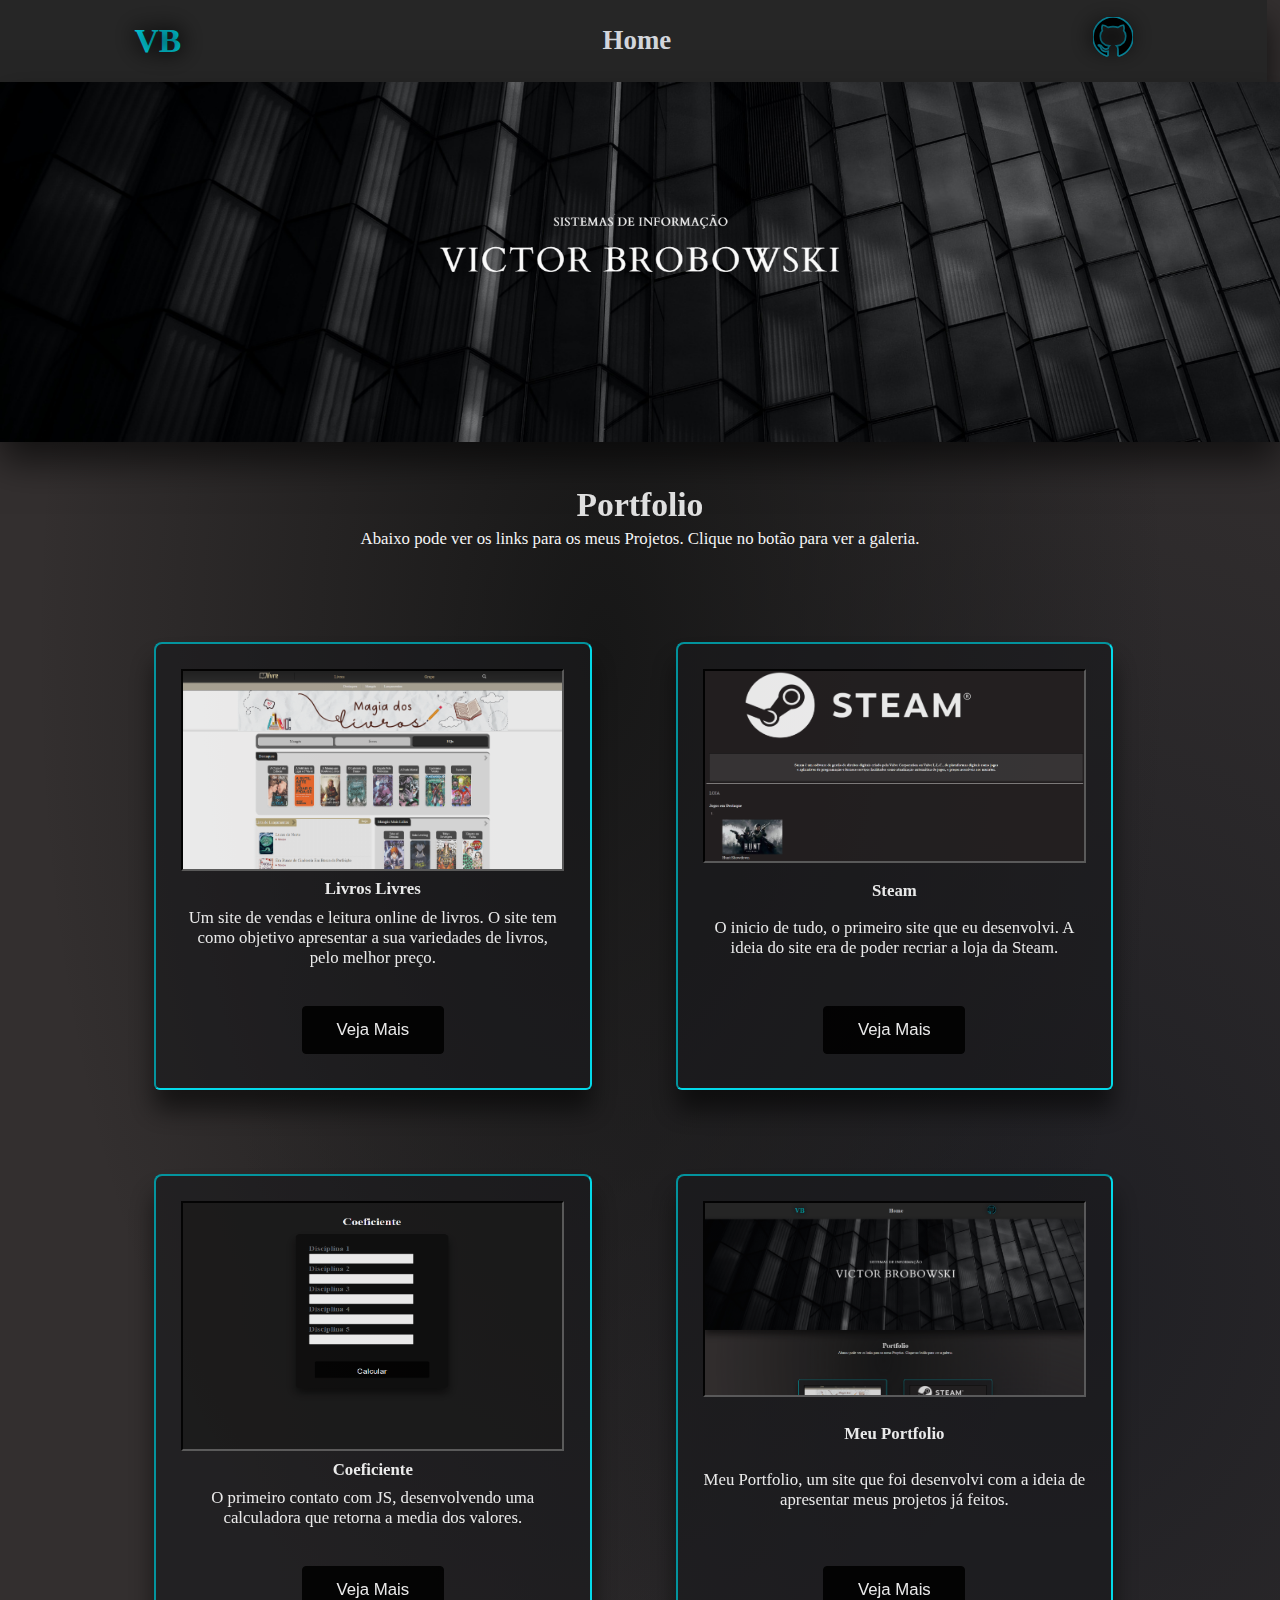
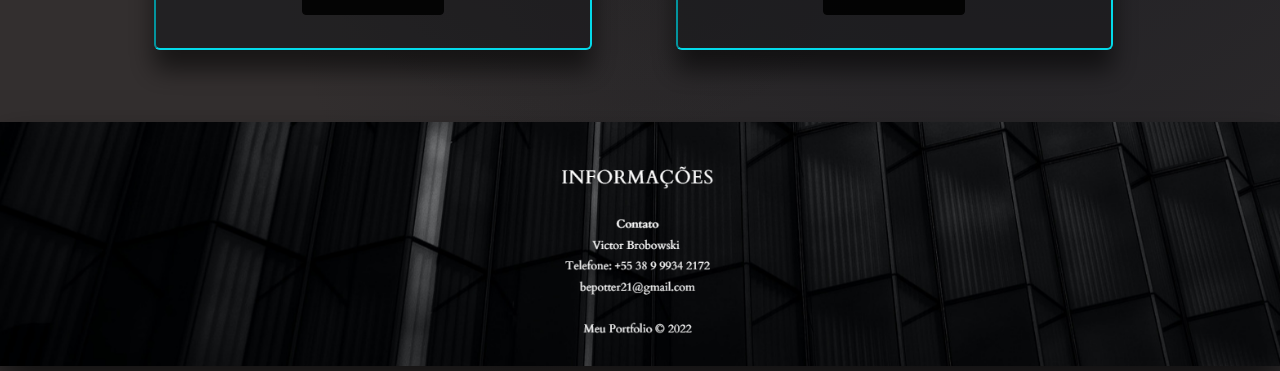
<file: index.html>
<!DOCTYPE html>
<html lang="pt-br">
  <head>
    <meta charset="UTF-8" />
    <meta http-equiv="X-UA-Compatible" content="IE=edge" />
    <meta name="viewport" content="width=device-width, initial-scale=1.0" />
    <title>Meu Portfolio</title>

    <link rel="icon" href=" " />

    <link rel="stylesheet" href="css/reset.css" type="text/css" />
    <link rel="stylesheet" href="css/style.css" type="text/css" />
    <link rel="stylesheet" href="css/responsive.css" type="text/css" />

  </head>
  <body>
    <!-- Home Nav-->
    <nav class="topnav" style="width: 99vw">
      <div class="main-menu">
        <h1 data-text="VB" class="light">
          VB
        </h1>
        <a href="index.html" title="Ir para a Home do site!">
          <h1> 
            Home
          </h1>
        </a>
        <a class="icon" href="https://github.com/Bepotter21" target="_blank" style="width: 40px">
          <div data-text="iiii" class="light" style="width: 100%">
            <svg
              xmlns="http://www.w3.org/2000/svg"
              viewBox="0 0 24 24"
              style="
                fill: #000000;
                stroke: rgba(8, 192, 224, 0.795);
                stroke-width: 1;">
              <path
                d="M12 0C5.374 0 0 5.373 0 12c0 5.302 3.438 9.8 8.207 11.387.599.111.793-.261.793-.577v-2.234c-3.338.726-4.033-1.416-4.033-1.416-.546-1.387-1.333-1.756-1.333-1.756-1.089-.745.083-.729.083-.729 1.205.084 1.839 1.237 1.839 1.237 1.07 1.834 2.807 1.304 3.492.997.107-.775.418-1.305.762-1.604-2.665-.305-5.467-1.334-5.467-5.931 0-1.311.469-2.381 1.236-3.221-.124-.303-.535-1.524.117-3.176 0 0 1.008-.322 3.301 1.23A11.509 11.509 0 0 1 12 5.803c1.02.005 2.047.138 3.006.404 2.291-1.552 3.297-1.23 3.297-1.23.653 1.653.242 2.874.118 3.176.77.84 1.235 1.911 1.235 3.221 0 4.609-2.807 5.624-5.479 5.921.43.372.823 1.102.823 2.222v3.293c0 .319.192.694.801.576C20.566 21.797 24 17.3 24 12c0-6.627-5.373-12-12-12z"
              />
            </svg>
          </div>
        </a>
      </div>
    </nav>
    <!--End Nav-->

    <div class="container-background">
          <img class="imgbackground" src="./images/layout/ptbc.png" alt="" />
    </div>
    <div class="titulo">
      <h1>Portfolio</h1>
      <p>
        Abaixo pode ver os links para os meus Projetos. Clique no botão para ver a galeria.
      </p>
    </div>
    <div class="container" >
      <div class="container-box">
        <!-- single card -->
        <div class="card">
          <div class="imgContainer">
            <img class="img-Card" src="./images/img-projetos/livroslivres.png" alt="Livros Livres" />
          </div>
          <div class="cardHeader">
            <h3>Livros Livres</h3>
          </div>
          <div class="cardDescription">
            <p>
              Um site de vendas e leitura online de livros. O site tem como
              objetivo apresentar a sua variedades de livros, pelo melhor preço.
            </p>
          </div>
          <div class="cardBtnContainer">
            <a href="./projeto1.html">
              <button class="botao">Veja Mais</button>
            </a>
          </div>
        </div>
        <div class="card">
          <div class="imgContainer">
            <img class="img-Card" src="./images/img-projetos/steam.png" alt="Steam" />
          </div>
          <div class="cardHeader">
            <h3>Steam</h3>
          </div>
          <div class="cardDescription">
            <p>
              O inicio de tudo, o primeiro site que eu desenvolvi. A ideia do
              site era de poder recriar a loja da Steam.
            </p>
          </div>
          <div class="cardBtnContainer">
            <a href="./projeto2.html">
              <button class="botao">Veja Mais</button>
            </a>
          </div>
        </div>

        <div class="card">
          <div class="imgContainer">
            <img class="img-Card" src="./images/img-projetos/coeficiente.png" alt="Coeficiente" />
          </div>
          <div class="cardHeader">
            <h3>Coeficiente</h3>
          </div>
          <div class="cardDescription">
            <p>
              O primeiro contato com JS, desenvolvendo uma calculadora que retorna a media dos valores.
            </p>
          </div>
          <div class="cardBtnContainer">
            <a href="./projeto3.html">
              <button class="botao">Veja Mais</button>
            </a>
          </div>
        </div>

        <div class="card">
          <div class="imgContainer">
            <img class="img-Card" src="./images/img-projetos/portfolio.png" alt="test" />
          </div>
          <div class="cardHeader">
            <h3>Meu Portfolio</h3>
          </div>
          <div class="cardDescription">
            <p>
              Meu Portfolio, um site que foi desenvolvi com a ideia de apresentar meus projetos já feitos.
            </p>
          </div>
          <div class="cardBtnContainer">
            <a href="./projeto4.html">
              <button class="botao">Veja Mais</button>
            </a>
          </div>
        </div>
        <!-- end of single card -->
      </div>
    </div>
    <div class="container-background">
      <img class="imgbackground" src="./images/layout/contato.png" alt="Meu Portfolio" />
  </div>
  </body>
</html>
</file>
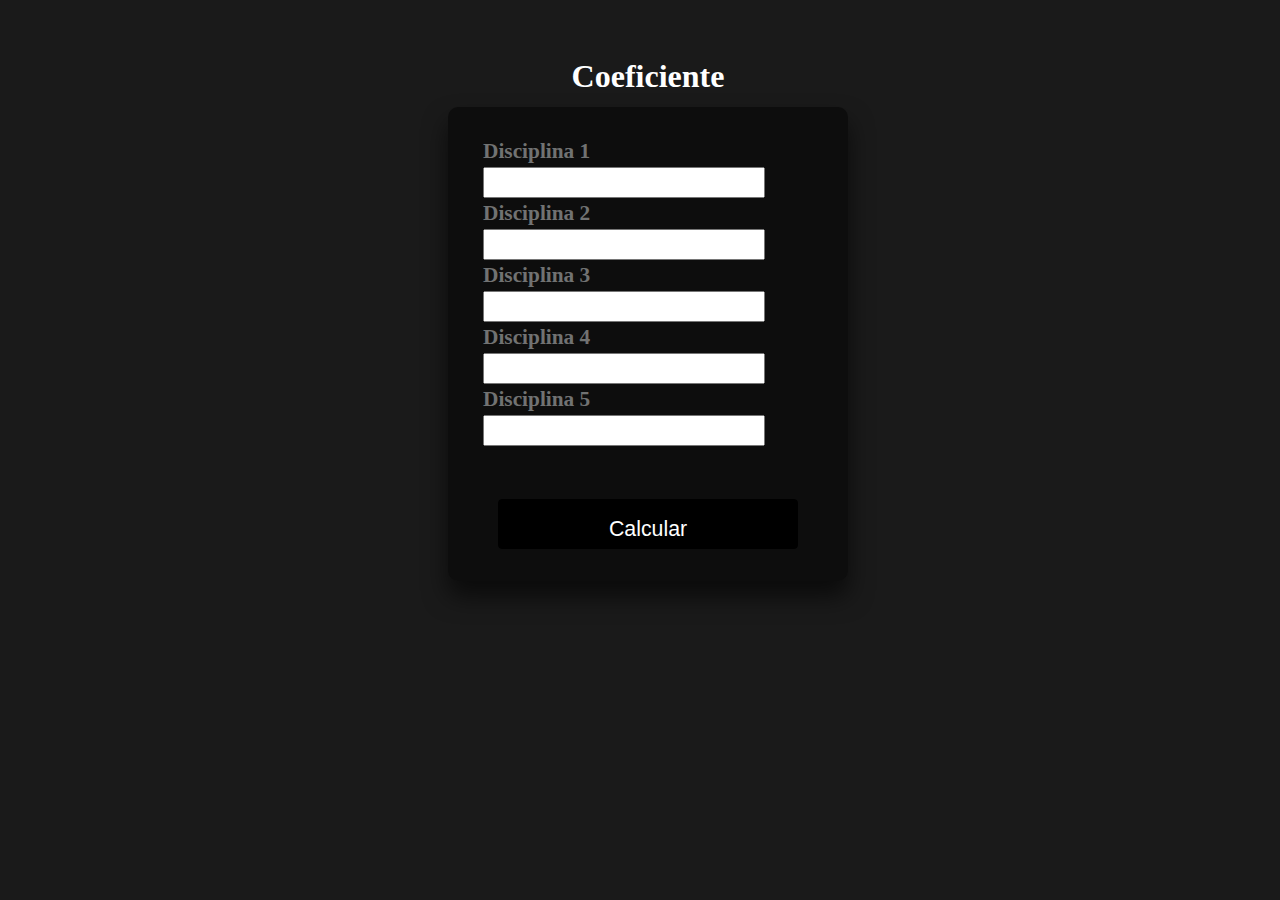
<file: pages/Projetos/Disciplinas/index.html>
<!DOCTYPE html>
<html lang="pt-br">
    <head>
        <meta charset="UTF-8">
        <meta http-equiv="X-UA-Compatible" content="IE=edge">
        <meta name="viewport" content="width=device-width, initial-scale=1.0">
        <title>Coeficiente</title>

        <link rel="stylesheet" href="css/style.css" type="text/css">
    </head>
    <body>
        <div class="container">
            <div class="Container-box">
                <div class="card-box">
                    <div class="card-titulo">
                        <h1>Coeficiente</h1>
                    </div>
                    <div class="card">
                        <form action="index.html">
                            <label for="disciplinas">
                                <strong>Disciplina 1</strong>
                            </label>
                            <input type="text" name="disciplina1" id="disciplina1"><br>
                            <label for="disciplinas">
                                <strong>Disciplina 2</strong>
                            </label>
                            <input type="text" name="disciplina2" id="disciplina2"><br>
                            <label for="disciplinas">
                                <strong>Disciplina 3</strong>
                            </label>
                            <input type="text" name="disciplina3" id="disciplina3"><br>
                            <label for="disciplinas">
                                <strong>Disciplina 4</strong>
                            </label>
                            <input type="text" name="disciplina4" id="disciplina4"><br>
                            <label for="disciplinas">
                                <strong>Disciplina 5</strong>
                            </label>
                            <input type="text" name="disciplina5" id="disciplina5"><br>
                            <input class="botao" type="submit" onclick="calcular();" value="Calcular">
                        </form>
                    </div>
                </div>
            </div>
        </div>
        <script>
            function mostracampos()
            {
                disciplinas = parseInt(document.getElementById("disciplinas").value);
                if (disciplinas == 0)
                {
                    document.write("<h3>Nem uma disciplina cursada</h3>");
                }
                else
                {
                    if(disciplinas > 10)
                    {
                        document.write("<h3>Excedeu o número máximo de disciplinas cadastradas<h3>")
                        exit;    
                    }
                }
                {	
                    cont = 1;
                    document.write("<form>")
                    while(cont <= disciplinas)
                    {
                        document.write("<h3><label> for='disciplina"+cont+"'> Disciplina"+cont+" </label>");
                        document.write("<input id='disciplina"+cont+"'></h3>");

                        cont++;
                    }
                    document.write("<button 'type='button' onclick='calcular();'> Calcular </button>");
                    document.write("</form>");
                    document.write("<h2 id='resultado'></h2>");
                }
            }
        </script>
        <script src="js/calcular.js" type="text/javascript"></script>
    </body>
</html>
</file>
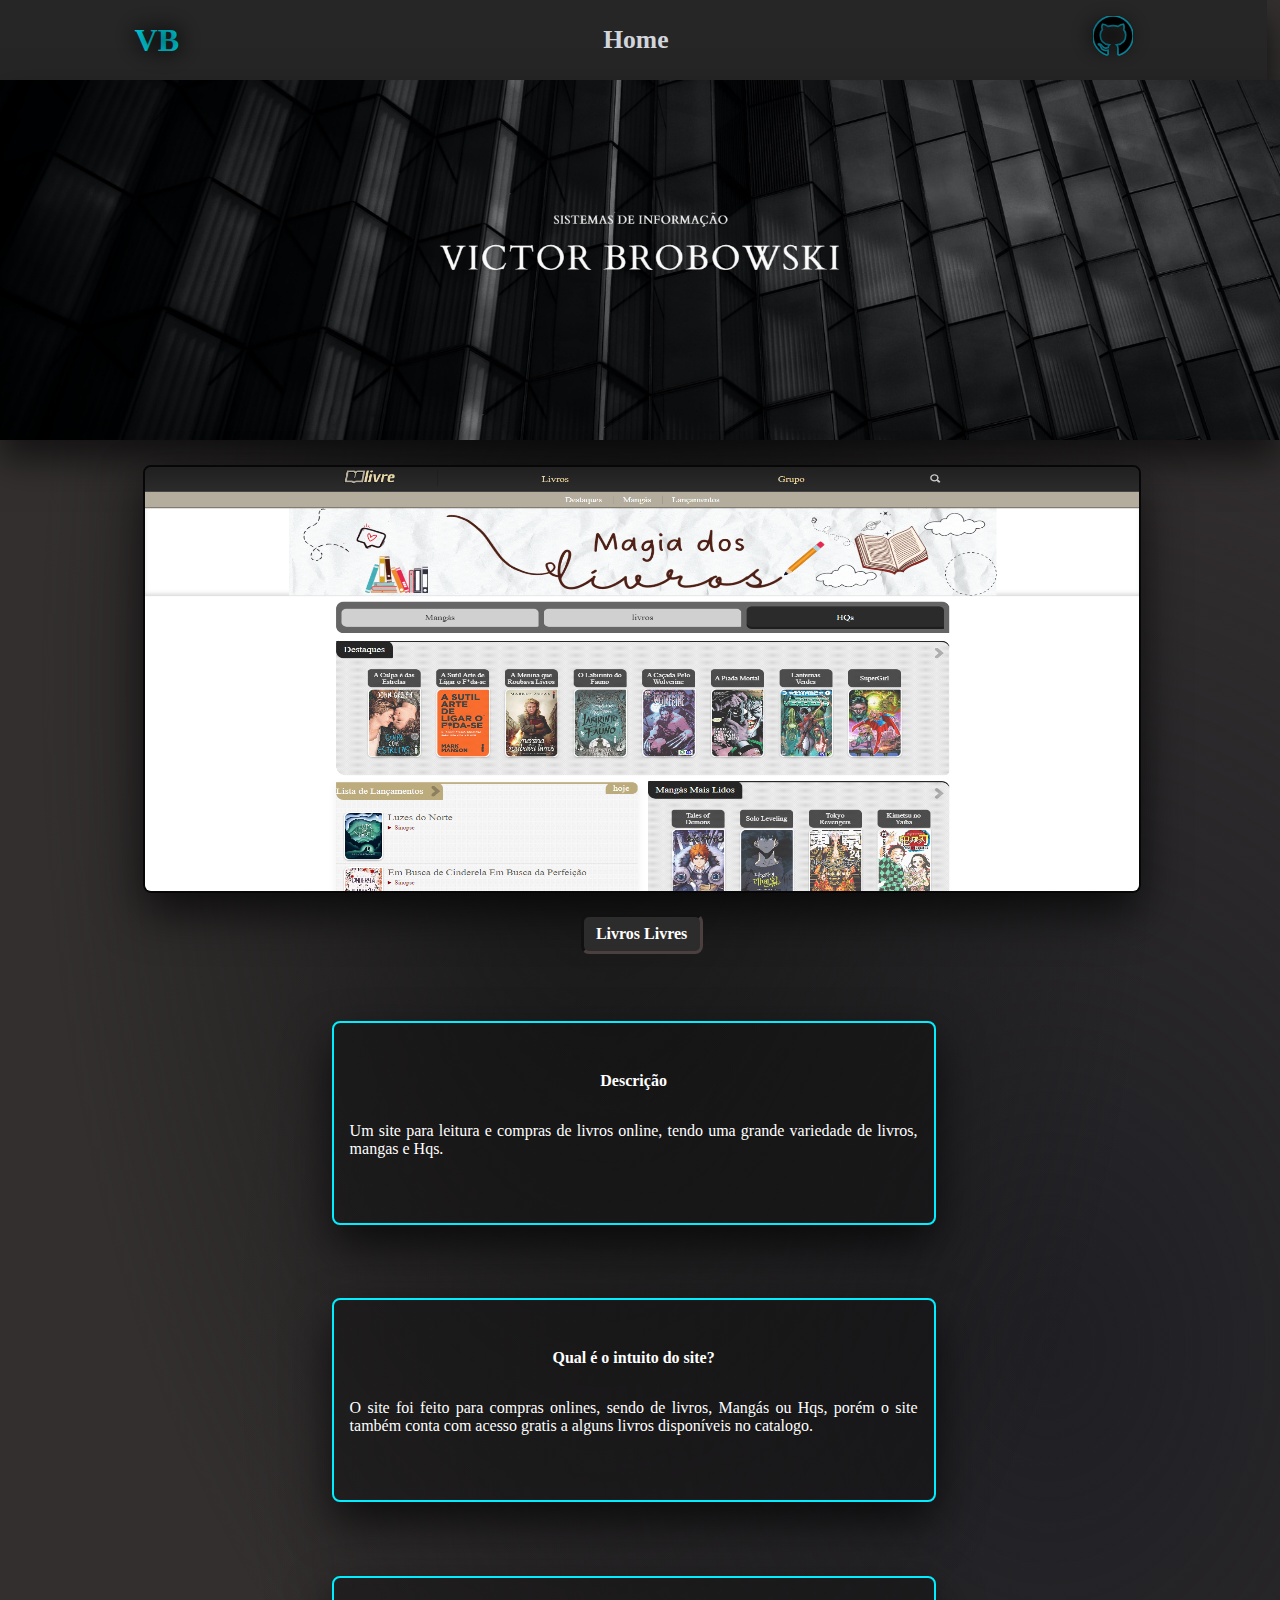
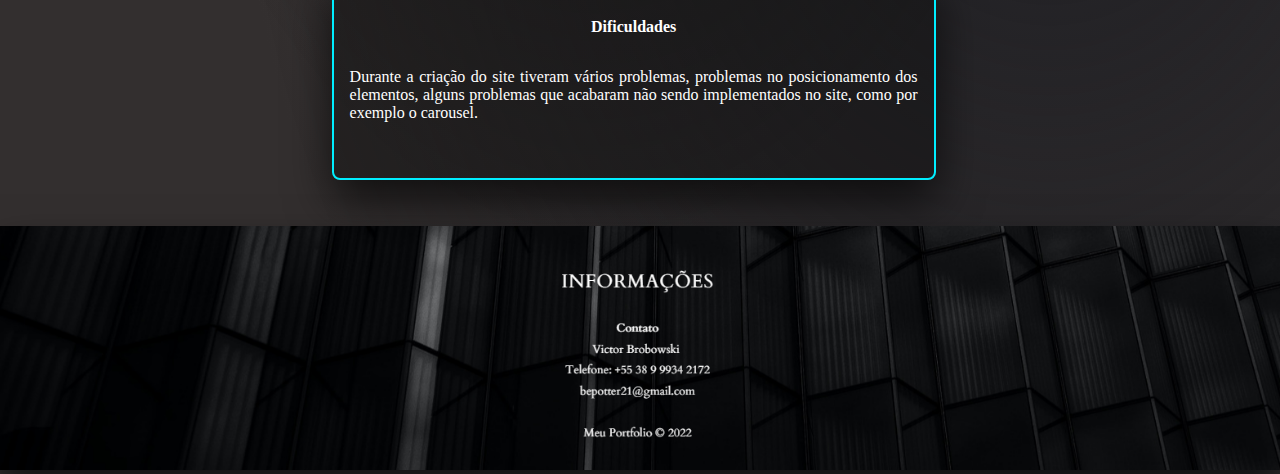
<file: projeto1.html>
<!DOCTYPE html>
<html lang="pt-br">
  <head>
    <meta charset="UTF-8" />
    <meta http-equiv="X-UA-Compatible" content="IE=edge" />
    <meta name="viewport" content="width=device-width, initial-scale=1.0" />
    <title>Livros Livres</title>

    <link rel="icon" href="" />

    <link rel="stylesheet" href="css/responsive.css" type="text/css" />
    <link rel="stylesheet" href="css/reset.css" type="text/css" />
    <link rel="stylesheet" href="css/style.css" type="text/css" />

    <script>
      function ampliarImagem()
      {
          var entidade = document.getElementById('imagem');

          var fator_lupa = 1.5;

          entidade.onmouseover = function () { this.style.width = (this.clientWidth * fator_lupa) + "px"; };

          entidade.onmouseout = function () { this.style.width = (this.clientWidth / fator_lupa) + "px"; };
      }
      </script>
  </head>
  <body>
    <!-- Home Nav-->
    <nav class="topnav" style="width: 99vw">
      <div class="main-menu">
        <h1 data-text="VB" class="light">VB</h1>
        <a href="index.html" title="Ir para a Home do site!">
          <h1>Home</h1>
        </a>
        <a
          class="icon"
          href="https://github.com/Bepotter21"
          target="_blank"
          style="width: 40px">
          <div data-text="iiii" class="light" style="width: 100%">
            <svg
              xmlns="http://www.w3.org/2000/svg"
              viewBox="0 0 24 24"
              style="
                fill: #000000;
                stroke: rgba(8, 192, 224, 0.795);
                stroke-width: 1;">
              <path
                d="M12 0C5.374 0 0 5.373 0 12c0 5.302 3.438 9.8 8.207 11.387.599.111.793-.261.793-.577v-2.234c-3.338.726-4.033-1.416-4.033-1.416-.546-1.387-1.333-1.756-1.333-1.756-1.089-.745.083-.729.083-.729 1.205.084 1.839 1.237 1.839 1.237 1.07 1.834 2.807 1.304 3.492.997.107-.775.418-1.305.762-1.604-2.665-.305-5.467-1.334-5.467-5.931 0-1.311.469-2.381 1.236-3.221-.124-.303-.535-1.524.117-3.176 0 0 1.008-.322 3.301 1.23A11.509 11.509 0 0 1 12 5.803c1.02.005 2.047.138 3.006.404 2.291-1.552 3.297-1.23 3.297-1.23.653 1.653.242 2.874.118 3.176.77.84 1.235 1.911 1.235 3.221 0 4.609-2.807 5.624-5.479 5.921.43.372.823 1.102.823 2.222v3.293c0 .319.192.694.801.576C20.566 21.797 24 17.3 24 12c0-6.627-5.373-12-12-12z"
              />
            </svg>
          </div>
        </a>
      </div>
    </nav>
    <!--End Nav-->

    <div class="container-background">
      <img class="imgbackground" src="images/layout/ptbc.png" />
    </div>

    <div class="container-galeria">
        <div class="card-galeria">
            <img id="imagem" onclick="ampliarImagem();" src="images/img-projetos/livroslivres.png">
            <div class="titulo-galeria">
              <a href="pages/Projetos/Livros Livres/index.html" target="_blank" style="color: #ffff;">
                <h1>Livros Livres</h1>
              </a>
          </div>
        </div>
    </div>

    <div class="container">
      <div class="container-bc">

        <div class="bloco">
          <div class="titulo-bc">
            <h1>Descrição</h1>
          </div>
          <div class="description-bc">
            <p> 
              Um site para leitura e compras de livros online, tendo uma grande variedade de livros, mangas e Hqs.
            </p>
          </div>
        </div>
        <div class="bloco">
          <div class="titulo-bc">
            <h1>Qual é o intuito do site?</h1>
          </div>
          <div class="description-bc">
            <p> 
              O site foi feito para compras onlines, sendo de livros, Mangás ou Hqs, porém o site também conta 
              com acesso gratis a alguns livros disponíveis no catalogo.
            </p>
          </div>
        </div>
        <div class="bloco">
          <div class="titulo-bc">
            <h1>Dificuldades</h1>
          </div>
          <div class="description-bc">
            <p> 
              Durante a criação do site tiveram vários problemas, problemas no posicionamento dos elementos, alguns problemas que 
              acabaram não sendo implementados no site, como por exemplo o carousel.
            </p>
          </div>
        </div>

      </div>
    </div>

    <div class="container-background">
      <img class="imgbackground" src="images/layout/contato.png" alt="contato" />
    </div>
  </body>
</html>
</file>
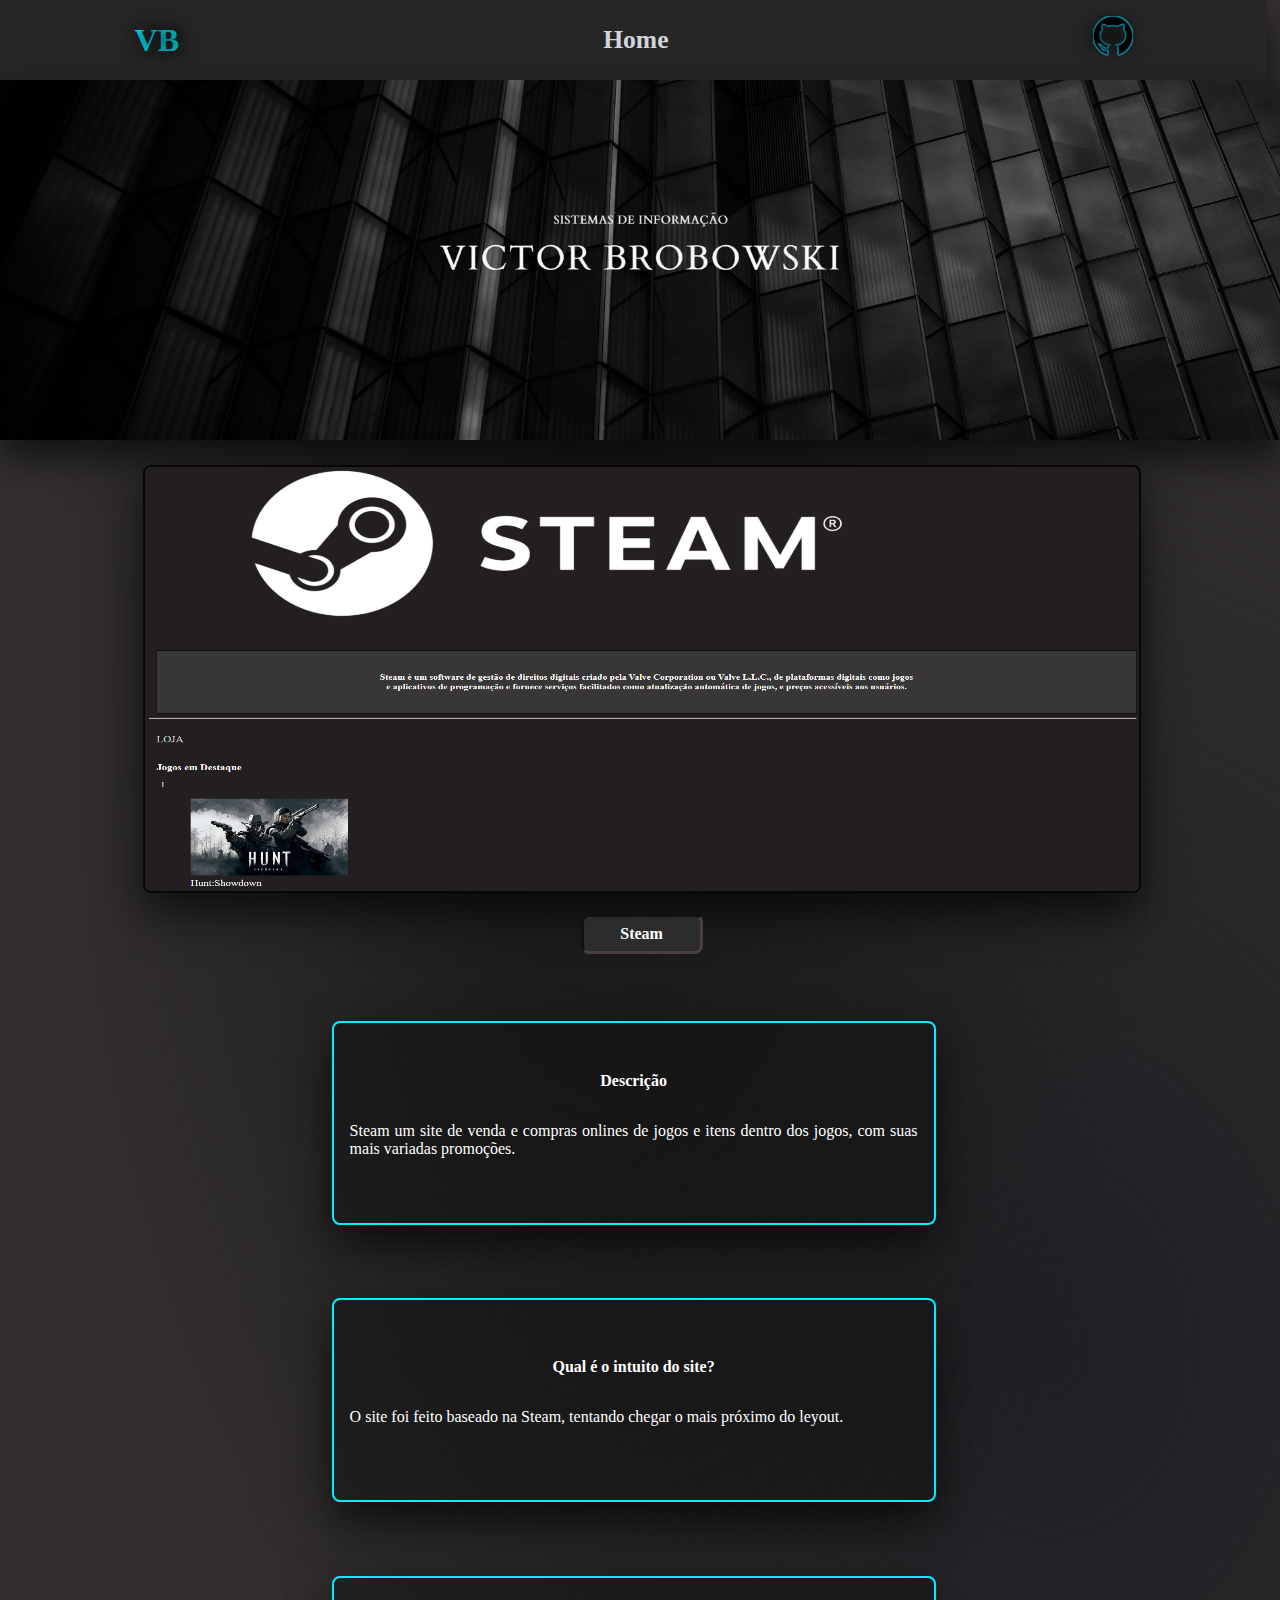
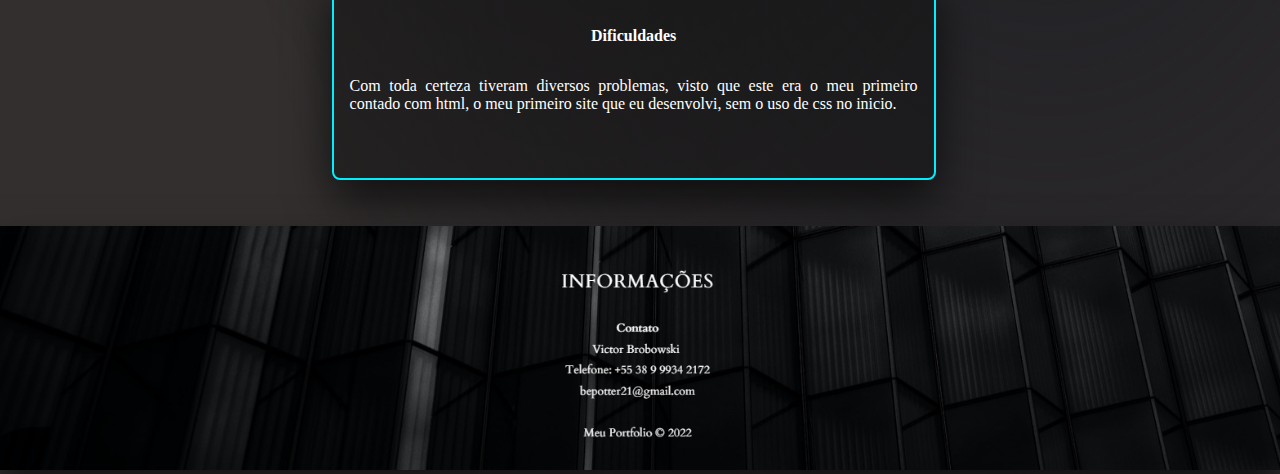
<file: projeto2.html>
<!DOCTYPE html>
<html lang="pt-br">
  <head>
    <meta charset="UTF-8" />
    <meta http-equiv="X-UA-Compatible" content="IE=edge" />
    <meta name="viewport" content="width=device-width, initial-scale=1.0" />
    <title>Steam</title>

    <link rel="icon" href="" />

    <link rel="stylesheet" href="css/responsive.css" type="text/css" />
    <link rel="stylesheet" href="css/reset.css" type="text/css" />
    <link rel="stylesheet" href="css/style.css" type="text/css" />

    <script>
      function ampliarImagem()
      {
          var entidade = document.getElementById('imagem');

          var fator_lupa = 1.5;

          entidade.onmouseover = function () { this.style.width = (this.clientWidth * fator_lupa) + "px"; };

          entidade.onmouseout = function () { this.style.width = (this.clientWidth / fator_lupa) + "px"; };
      }
      </script>
  </head>
  <body>
    <!-- Home Nav-->
    <nav class="topnav" style="width: 99vw">
      <div class="main-menu">
        <h1 data-text="VB" class="light">VB</h1>
        <a href="index.html" title="Ir para a Home do site!">
          <h1>Home</h1>
        </a>
        <a
          class="icon"
          href="https://github.com/Bepotter21"
          target="_blank"
          style="width: 40px"
        >
          <div data-text="iiii" class="light" style="width: 100%">
            <svg
              xmlns="http://www.w3.org/2000/svg"
              viewBox="0 0 24 24"
              style="
                fill: #000000;
                stroke: rgba(8, 192, 224, 0.795);
                stroke-width: 1;
              "
            >
              <path
                d="M12 0C5.374 0 0 5.373 0 12c0 5.302 3.438 9.8 8.207 11.387.599.111.793-.261.793-.577v-2.234c-3.338.726-4.033-1.416-4.033-1.416-.546-1.387-1.333-1.756-1.333-1.756-1.089-.745.083-.729.083-.729 1.205.084 1.839 1.237 1.839 1.237 1.07 1.834 2.807 1.304 3.492.997.107-.775.418-1.305.762-1.604-2.665-.305-5.467-1.334-5.467-5.931 0-1.311.469-2.381 1.236-3.221-.124-.303-.535-1.524.117-3.176 0 0 1.008-.322 3.301 1.23A11.509 11.509 0 0 1 12 5.803c1.02.005 2.047.138 3.006.404 2.291-1.552 3.297-1.23 3.297-1.23.653 1.653.242 2.874.118 3.176.77.84 1.235 1.911 1.235 3.221 0 4.609-2.807 5.624-5.479 5.921.43.372.823 1.102.823 2.222v3.293c0 .319.192.694.801.576C20.566 21.797 24 17.3 24 12c0-6.627-5.373-12-12-12z"
              />
            </svg>
          </div>
        </a>
      </div>
    </nav>
    <!--End Nav-->

    <div class="container-background">
      <img class="imgbackground" src="images/layout/ptbc.png"" />
    </div>

    <div class="container-galeria">
        <div class="card-galeria">
            <img id="imagem" onclick="ampliarImagem();" src="images/img-projetos/steam.png">
            <div class="titulo-galeria">
                <a href="pages/Projetos/Steam/steam.html" target="_blank" style="color: #ffff;">
                    <h1>Steam</h1>
                </a>
          </div>
        </div>
    </div>

    <div class="container">
      <div class="container-bc">

        <div class="bloco">
          <div class="titulo-bc">
            <h1>Descrição</h1>
          </div>
          <div class="description-bc">
            <p> 
                Steam um site de venda e compras onlines de jogos e itens dentro dos jogos, com suas mais variadas
                promoções.
            </p>
          </div>
        </div>
        <div class="bloco">
          <div class="titulo-bc">
            <h1>Qual é o intuito do site?</h1>
          </div>
          <div class="description-bc">
            <p> 
              O site foi feito baseado na Steam, tentando chegar o mais próximo do leyout.
            </p>
          </div>
        </div>
        <div class="bloco">
          <div class="titulo-bc">
            <h1>Dificuldades</h1>
          </div>
          <div class="description-bc">
            <p> 
              Com toda certeza tiveram diversos problemas, visto que este era o meu primeiro contado com html, o meu
              primeiro site que eu desenvolvi, sem o uso de css no inicio.
            </p>
          </div>
        </div>

      </div>
    </div>

    <div class="container-background">
      <img class="imgbackground" src="images/layout/contato.png" alt="contato" />
    </div>
  </body>
</html>
</file>
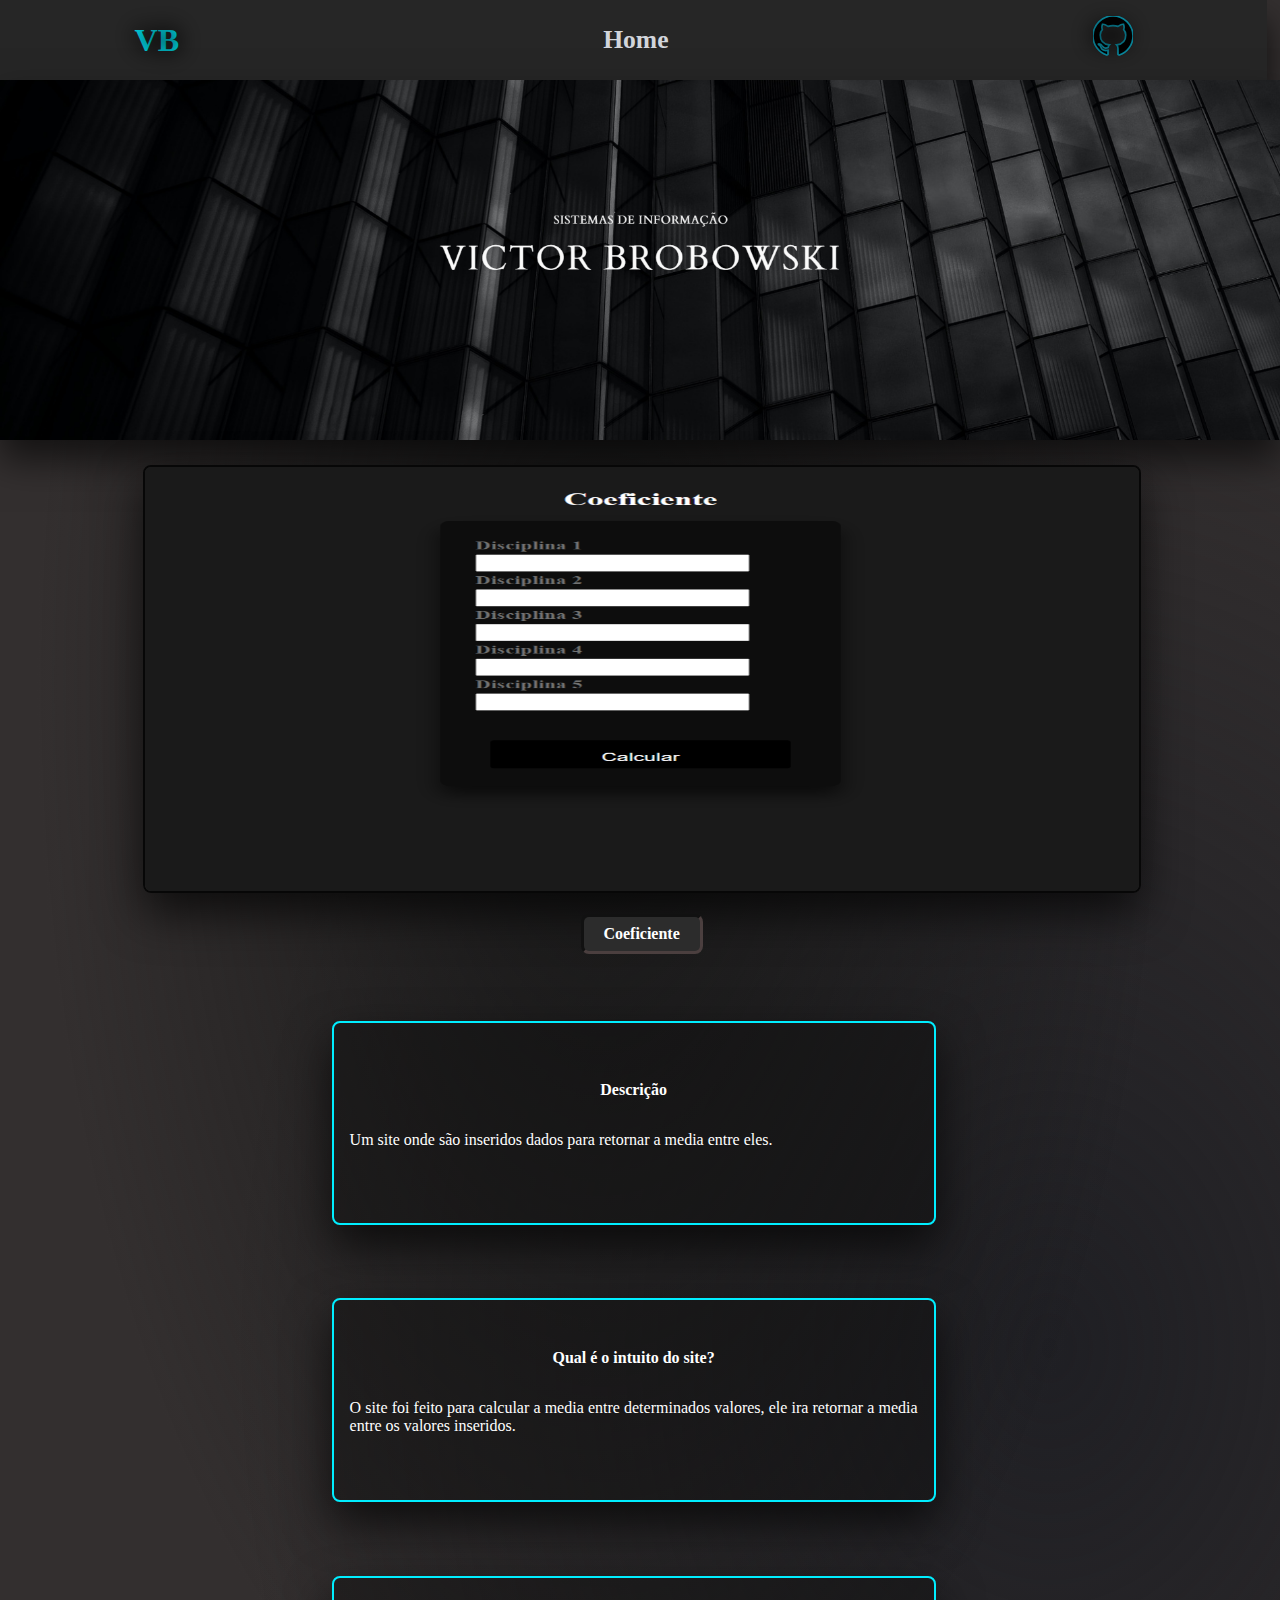
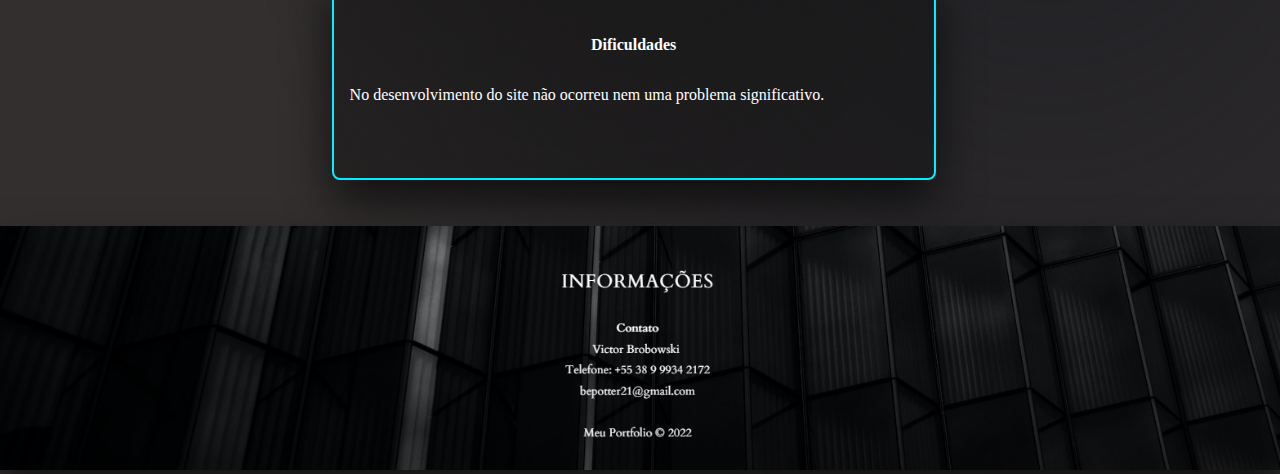
<file: projeto3.html>
<!DOCTYPE html>
<html lang="pt-br">
  <head>
    <meta charset="UTF-8" />
    <meta http-equiv="X-UA-Compatible" content="IE=edge" />
    <meta name="viewport" content="width=device-width, initial-scale=1.0" />
    <title>Coeficiente</title>

    <link rel="icon" href="" />

    <link rel="stylesheet" href="css/responsive.css" type="text/css" />
    <link rel="stylesheet" href="css/reset.css" type="text/css" />
    <link rel="stylesheet" href="css/style.css" type="text/css" />

    <script>
      function ampliarImagem()
      {
          var entidade = document.getElementById('imagem');

          var fator_lupa = 1.5;

          entidade.onmouseover = function () { this.style.width = (this.clientWidth * fator_lupa) + "px"; };

          entidade.onmouseout = function () { this.style.width = (this.clientWidth / fator_lupa) + "px"; };
      }
      </script>
  </head>
  <body>
    <!-- Home Nav-->
    <nav class="topnav" style="width: 99vw">
      <div class="main-menu">
        <h1 data-text="VB" class="light">VB</h1>
        <a href="index.html" title="Ir para a Home do site!">
          <h1>Home</h1>
        </a>
        <a
          class="icon"
          href="https://github.com/Bepotter21"
          target="_blank"
          style="width: 40px"
        >
          <div data-text="iiii" class="light" style="width: 100%">
            <svg
              xmlns="http://www.w3.org/2000/svg"
              viewBox="0 0 24 24"
              style="
                fill: #000000;
                stroke: rgba(8, 192, 224, 0.795);
                stroke-width: 1;
              "
            >
              <path
                d="M12 0C5.374 0 0 5.373 0 12c0 5.302 3.438 9.8 8.207 11.387.599.111.793-.261.793-.577v-2.234c-3.338.726-4.033-1.416-4.033-1.416-.546-1.387-1.333-1.756-1.333-1.756-1.089-.745.083-.729.083-.729 1.205.084 1.839 1.237 1.839 1.237 1.07 1.834 2.807 1.304 3.492.997.107-.775.418-1.305.762-1.604-2.665-.305-5.467-1.334-5.467-5.931 0-1.311.469-2.381 1.236-3.221-.124-.303-.535-1.524.117-3.176 0 0 1.008-.322 3.301 1.23A11.509 11.509 0 0 1 12 5.803c1.02.005 2.047.138 3.006.404 2.291-1.552 3.297-1.23 3.297-1.23.653 1.653.242 2.874.118 3.176.77.84 1.235 1.911 1.235 3.221 0 4.609-2.807 5.624-5.479 5.921.43.372.823 1.102.823 2.222v3.293c0 .319.192.694.801.576C20.566 21.797 24 17.3 24 12c0-6.627-5.373-12-12-12z"
              />
            </svg>
          </div>
        </a>
      </div>
    </nav>
    <!--End Nav-->

    <div class="container-background">
      <img class="imgbackground" src="images/layout/ptbc.png"" />
    </div>

    <div class="container-galeria">
        <div class="card-galeria">
            <img id="imagem" onclick="ampliarImagem();" src="images/img-projetos/coeficiente.png">
            <div class="titulo-galeria">
                <a href="pages/Projetos/Disciplinas/index.html" target="_blank" style="color: #ffff;">
                    <h1>Coeficiente</h1>
                </a>
          </div>
        </div>
    </div>

    <div class="container">
      <div class="container-bc">

        <div class="bloco">
          <div class="titulo-bc">
            <h1>Descrição</h1>
          </div>
          <div class="description-bc">
            <p> 
                Um site onde são inseridos dados para retornar a media entre eles.
            </p>
          </div>
        </div>
        <div class="bloco">
          <div class="titulo-bc">
            <h1>Qual é o intuito do site?</h1>
          </div>
          <div class="description-bc">
            <p> 
              O site foi feito para calcular a media entre determinados valores, ele ira retornar a media 
              entre os valores inseridos.
            </p>
          </div>
        </div>
        <div class="bloco">
          <div class="titulo-bc">
            <h1>Dificuldades</h1>
          </div>
          <div class="description-bc">
            <p> 
              No desenvolvimento do site não ocorreu nem uma problema significativo.
            </p>
          </div>
        </div>

      </div>
    </div>

    <div class="container-background">
      <img class="imgbackground" src="images/layout/contato.png" alt="contato" />
    </div>
  </body>
</html>
</file>
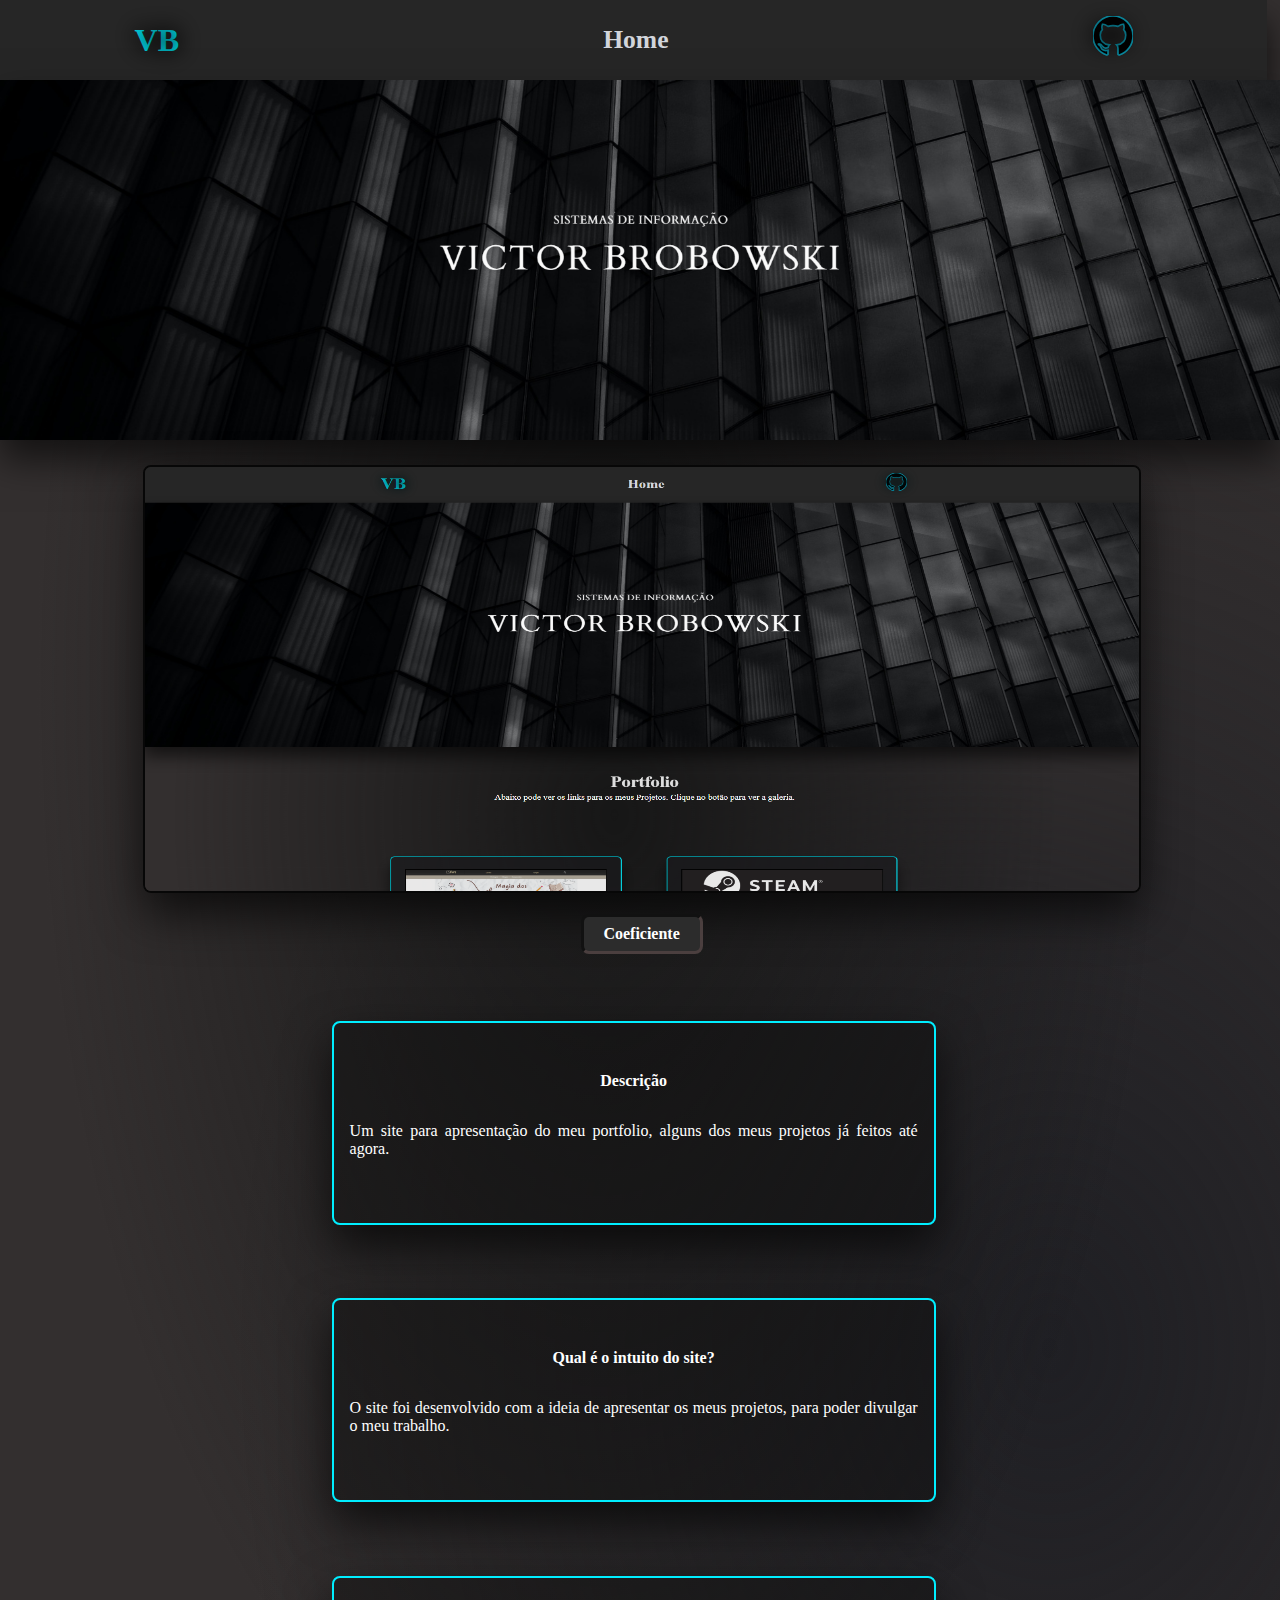
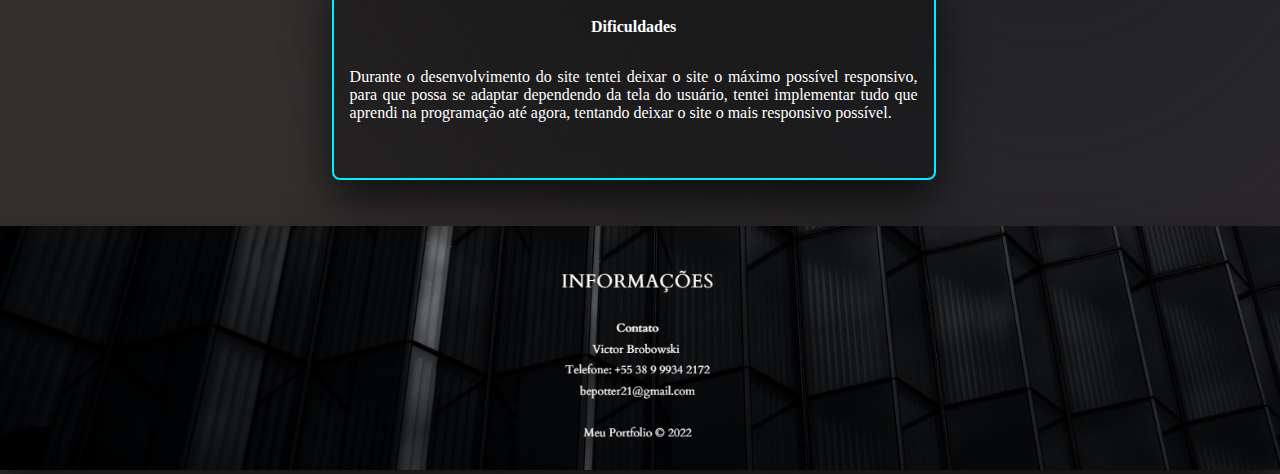
<file: projeto4.html>
<!DOCTYPE html>
<html lang="pt-br">
  <head>
    <meta charset="UTF-8" />
    <meta http-equiv="X-UA-Compatible" content="IE=edge" />
    <meta name="viewport" content="width=device-width, initial-scale=1.0" />
    <title>Portfolio</title>

    <link rel="icon" href="" />

    <link rel="stylesheet" href="css/responsive.css" type="text/css" />
    <link rel="stylesheet" href="css/reset.css" type="text/css" />
    <link rel="stylesheet" href="css/style.css" type="text/css" />

    <script>
      function ampliarImagem()
      {
          var entidade = document.getElementById('imagem');

          var fator_lupa = 1.5;

          entidade.onmouseover = function () { this.style.width = (this.clientWidth * fator_lupa) + "px"; };

          entidade.onmouseout = function () { this.style.width = (this.clientWidth / fator_lupa) + "px"; };
      }
      </script>
  </head>
  <body>
    <!-- Home Nav-->
    <nav class="topnav" style="width: 99vw">
      <div class="main-menu">
        <h1 data-text="VB" class="light">VB</h1>
        <a href="index.html" title="Ir para a Home do site!">
          <h1>Home</h1>
        </a>
        <a
          class="icon"
          href="https://github.com/Bepotter21"
          target="_blank"
          style="width: 40px"
        >
          <div data-text="iiii" class="light" style="width: 100%">
            <svg
              xmlns="http://www.w3.org/2000/svg"
              viewBox="0 0 24 24"
              style="
                fill: #000000;
                stroke: rgba(8, 192, 224, 0.795);
                stroke-width: 1;
              "
            >
              <path
                d="M12 0C5.374 0 0 5.373 0 12c0 5.302 3.438 9.8 8.207 11.387.599.111.793-.261.793-.577v-2.234c-3.338.726-4.033-1.416-4.033-1.416-.546-1.387-1.333-1.756-1.333-1.756-1.089-.745.083-.729.083-.729 1.205.084 1.839 1.237 1.839 1.237 1.07 1.834 2.807 1.304 3.492.997.107-.775.418-1.305.762-1.604-2.665-.305-5.467-1.334-5.467-5.931 0-1.311.469-2.381 1.236-3.221-.124-.303-.535-1.524.117-3.176 0 0 1.008-.322 3.301 1.23A11.509 11.509 0 0 1 12 5.803c1.02.005 2.047.138 3.006.404 2.291-1.552 3.297-1.23 3.297-1.23.653 1.653.242 2.874.118 3.176.77.84 1.235 1.911 1.235 3.221 0 4.609-2.807 5.624-5.479 5.921.43.372.823 1.102.823 2.222v3.293c0 .319.192.694.801.576C20.566 21.797 24 17.3 24 12c0-6.627-5.373-12-12-12z"
              />
            </svg>
          </div>
        </a>
      </div>
    </nav>
    <!--End Nav-->

    <div class="container-background">
      <img class="imgbackground" src="images/layout/ptbc.png"" />
    </div>

    <div class="container-galeria">
        <div class="card-galeria">
            <img id="imagem" onclick="ampliarImagem();" src="images/img-projetos/portfolio.png">
            <div class="titulo-galeria">
                <a href="/index.html" target="_blank" style="color: #ffff;">
                    <h1>Coeficiente</h1>
                </a>
          </div>
        </div>
    </div>

    <div class="container">
      <div class="container-bc">

        <div class="bloco">
          <div class="titulo-bc">
            <h1>Descrição</h1>
          </div>
          <div class="description-bc">
            <p> 
               Um site para apresentação do meu portfolio, alguns dos meus projetos já feitos até agora.
            </p>
          </div>
        </div>
        <div class="bloco">
          <div class="titulo-bc">
            <h1>Qual é o intuito do site?</h1>
          </div>
          <div class="description-bc">
            <p> 
                O site foi desenvolvido com a ideia de apresentar os meus projetos, para poder divulgar o meu trabalho.
            </p>
          </div>
        </div>
        <div class="bloco">
          <div class="titulo-bc">
            <h1>Dificuldades</h1>
          </div>
          <div class="description-bc">
            <p> 
                Durante o desenvolvimento do site tentei deixar o site o máximo possível responsivo, para que possa
                se adaptar dependendo da tela do usuário, tentei implementar tudo que aprendi na programação até agora,
                tentando deixar o site o mais responsivo possível. 
            </p>
          </div>
        </div>

      </div>
    </div>

    <div class="container-background">
      <img class="imgbackground" src="images/layout/contato.png" alt="contato" />
    </div>
  </body>
</html>
</file>
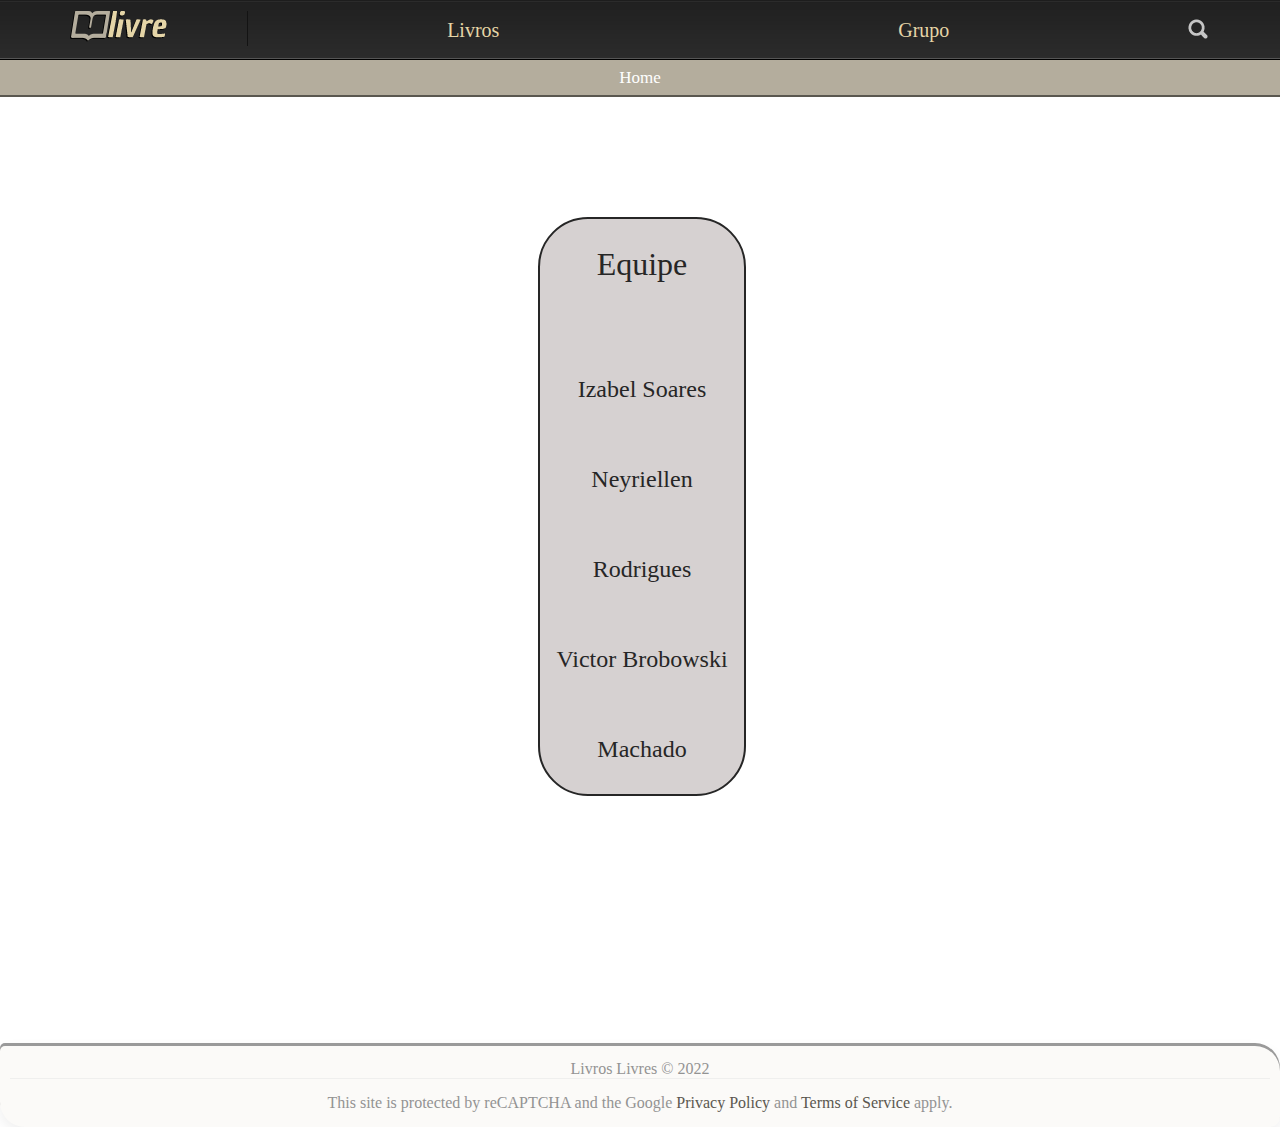
<file: pages/Projetos/Livros Livres/grupo.html>
<!DOCTYPE html>
<html lang="pt-br">
    <head>
        <meta charset="utf-8" />
        <meta name="description" content="Livros e eBooks totalmente gratuitos. Leia online antes em português (PT-BR) os Livros, Mangás e HQs mais lidos de ação, romance, fantasia entre outros!" />
        <meta property="og:description"content="Livros e eBooks totalmente gratuitos. O maior acervo em livros, Mangas e HQs para todas as idades e para todos os gostos." />  

        <link rel="icon" href="assets/images/layout/logo-icon.png">

        <link rel="stylesheet" href="assets/css/reset.min.css" type="text/css">
        <link rel="stylesheet" href="assets/css/style.min.css" type="text/css">
        <link rel="stylesheet" href="assets/css/barra.min.css" type="text/css">
        <link rel="stylesheet" href="assets/css/responsive.min.css" type="text/css">

        <script src="assets/js/jquery.min.js" type="text/javascript"></script>

        <title>Grupo</title>
        
    </head>
    <body class="page-index logged-in">
        <div id="overlay"></div>

    <!-- TOPNAV -->
        <div id="topnav" class="nav-down">
            <div class="main-menu-xs">
                <a href="index.html" class="active" title="Ir para a Home do site!">
                    <h1>Home</h1>
                </a>
                <a href="livros.html"  title="Listagem de Livros online">
                    <h1>Livros</h1>
                </a>
                <a href="grupo.html"  title="Grupo da Apresentação">
                    <h1>Grupo</h1>
                </a>
            </div>
        <div class="container">
            <div class="navbar-brand hidden-xs">
                <a href="index.html" data-target="#menu-index" title="Ir para a Home do site"></a>
            </div>

            <div class="nav">
                <ul class="main-menu hidden-xs">
                    <li >
                        <a href="livros.html" data-target="#menu-titulos" title="Listagem de Livros e Mangás online">
                            <h1>Livros</h1>
                        </a>
                    </li>
                    <li >
                        <a href="grupo.html" data-target="#menu-grupos" title="Grupo da Apresentação">
                            <h1>Grupo</h1>
                        </a>
                    </li>
                </ul>

                <div class="navbar-brand-xs visible-xs">
                    <a href="/" class="brand-expanded" title="LivrosLivres"></a>
                </div>

                <!--Search-->
                <div class="search ui-widget">
                    <input type="text" class="form-control" id="searchInput">
                    <button type="submit" class="btn-search"></button>
                </div>
            </div>
        </div>
        </div> 
        <!-- END TOPNAV -->
        <!-- SUB TOPNAV -->
        <div id="subtopnav">
            <div class="container">
                <div class="wrap">
                    <ul id="menu-index" class="navo native">
                        <li>
                            <a href="index.html" data-method="alphabetically" title="Todos os Livros do site">
                                <span>Home</span>
                            </a>
                        </li>
                    </ul>
                    <ul id="menu-contato" >
                        <li class="active"><a href="#contato" class="page-scroll" title="Entre em contato conosco"><span>Entre em Contato</span></a></li>
                        <li><a href="#dmca" class="page-scroll"><span>DMCA (English)</span></a></li>
                        <li><a href="#terms" class="page-scroll" title="Termos de Uso"><span>Termos de Uso</span></a></li>
                        <li><a href="#politica" class="page-scroll" title="Política de Privacidade"><span>Política de Privacidade</span></a></li>
                    </ul>
                    <ul id="menu-titulos" >
                        <li >
                            <a href="livros.html" data-method="alphabetically" title="Todos os Livros do site"><span>Todos (A-Z)</span></a>
                        </li>
                    </ul>
                    <ul id="menu-grupos" >
                        <li><a href="grupo.html" data-method="alphabetically" title="Grupo da Apresentação"></a></li>
                    </ul>
                </div>
            </div>
        </div> 
        <!-- SUB TOPNAV -->

        <div class="integrantes" style="display: grid;">
            <div style="font-size: 30px; margin-bottom: 35px; font-size: 32px"><h1> Equipe </h1></div>
            <span>Izabel Soares</span>
            <span>Neyriellen Rodrigues</span>
            <span>Victor Brobowski Machado</span>
        </div>
        <div id="social-media" style="margin-top: 250px">
            <p>Livros Livres &copy; 2022</p>
            <hr>
            <div class="recaptcha-footer-container">
                <p class="recaptcha-footer">
                    This site is protected by reCAPTCHA and the Google <a href="https://policies.google.com/privacy" target="_blank">Privacy Policy</a> and <a href="https://policies.google.com/terms" target="_blank">Terms of Service</a> apply.
                </p>
            </div>
        </div>

        <link rel="stylesheet" href="assets/css/touchcarousel.min.css" type="text/css">

        <script src="assets/js/touchcarousel.js" type="text/javascript"></script>
        <script src="assets/js/custom.js" type="text/javascript"></script>

    </body>
</html>
</file>
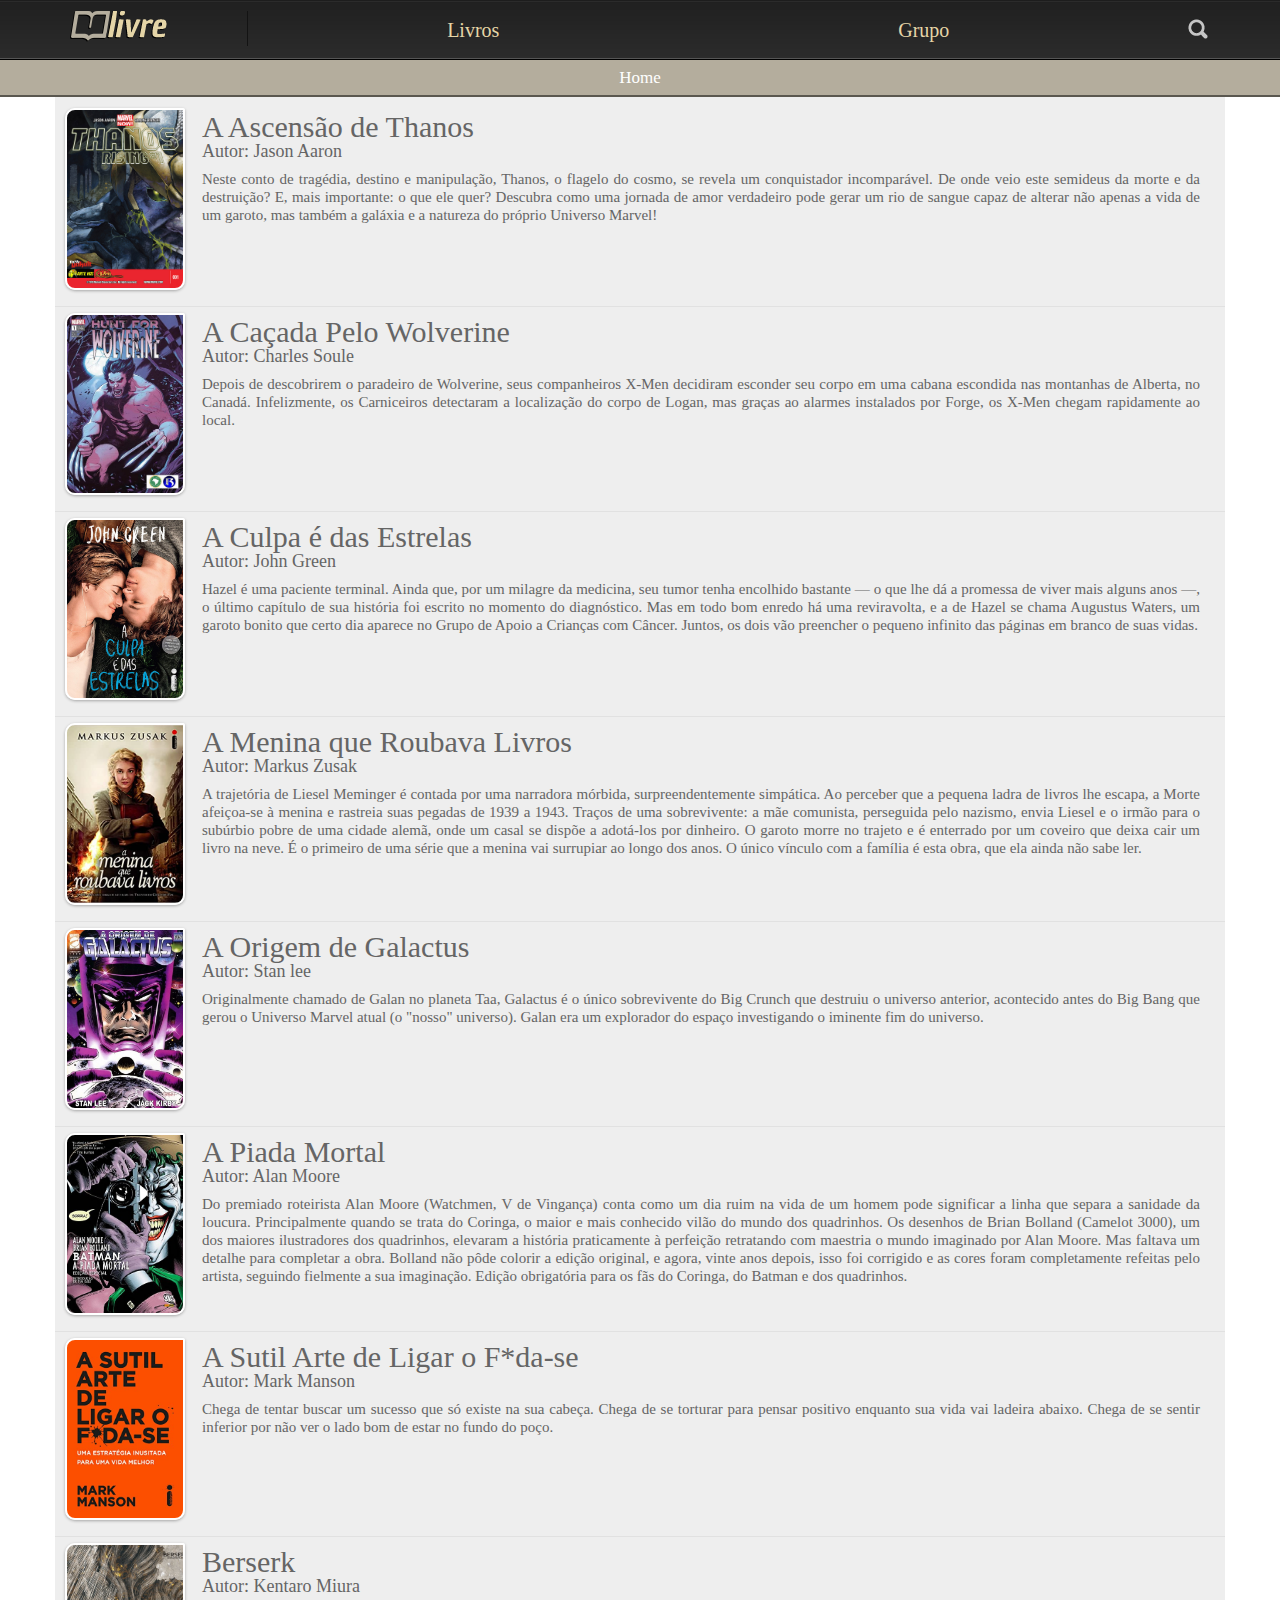
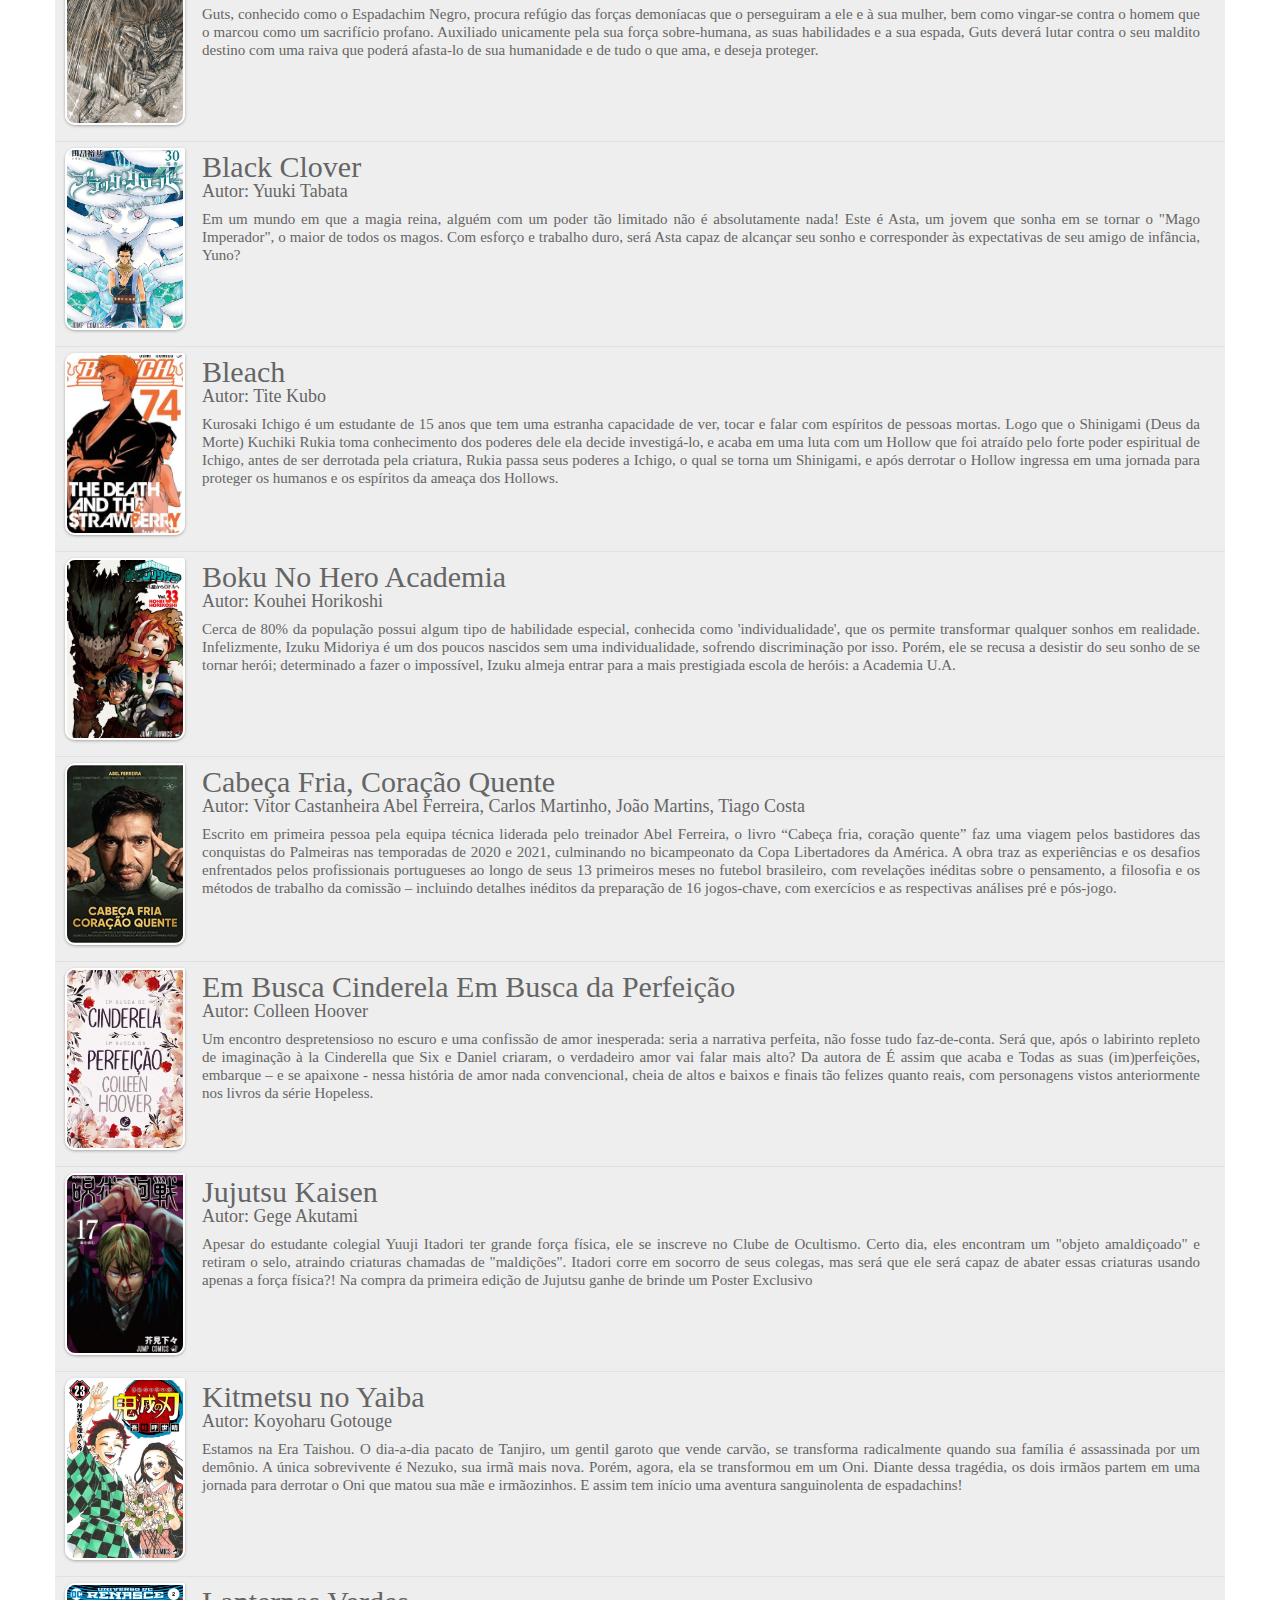
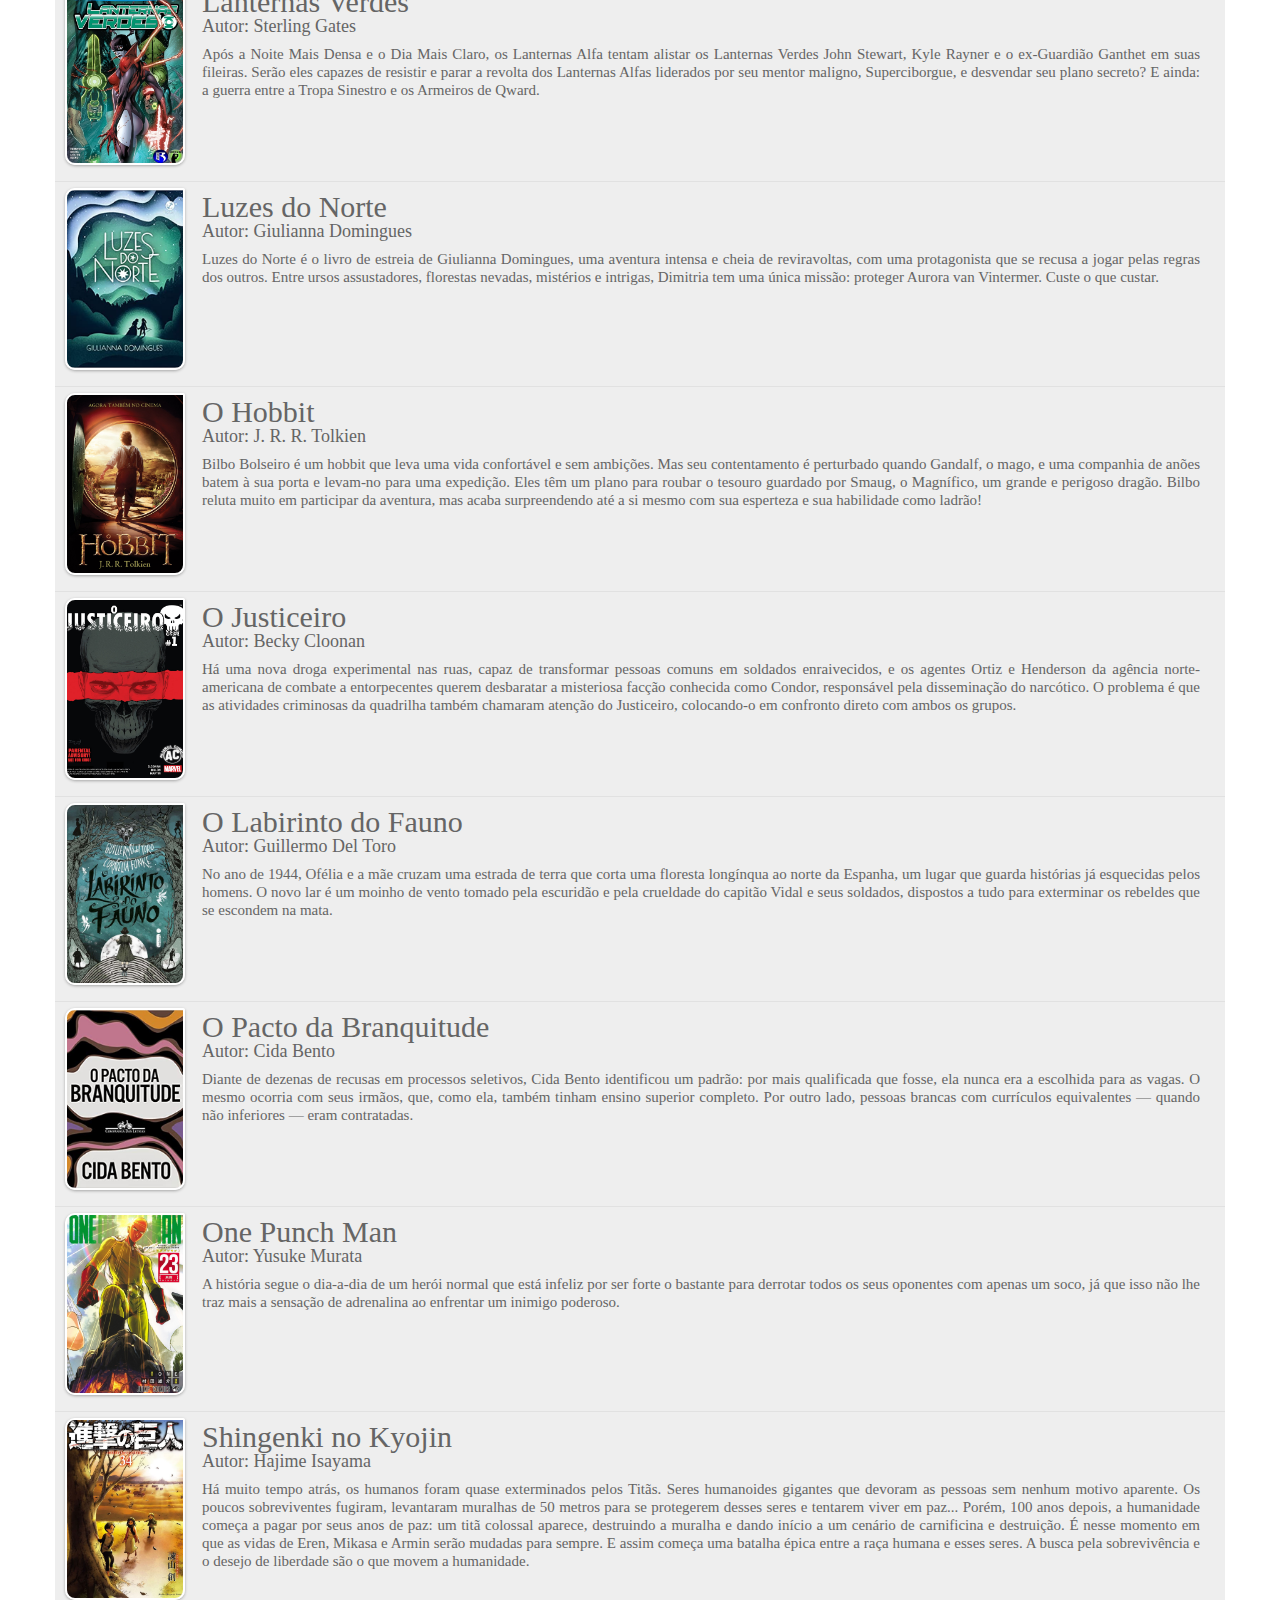
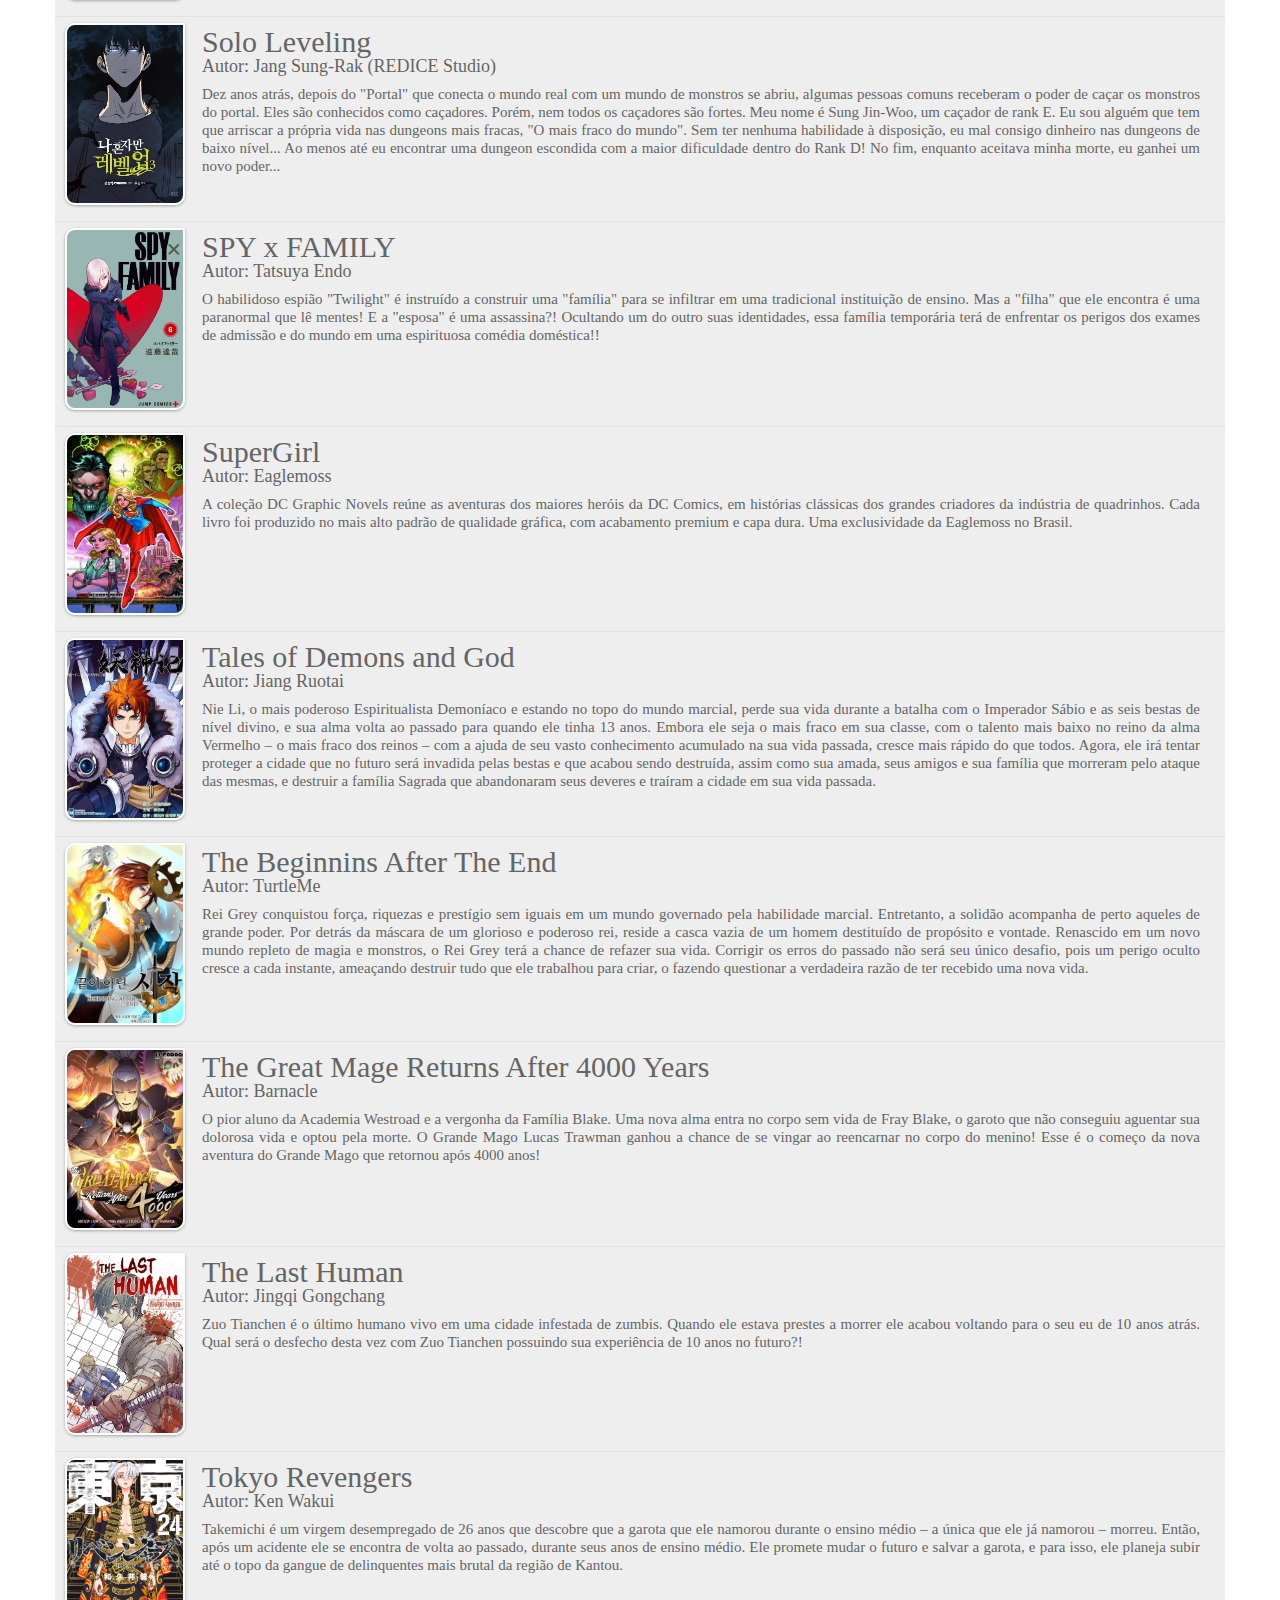
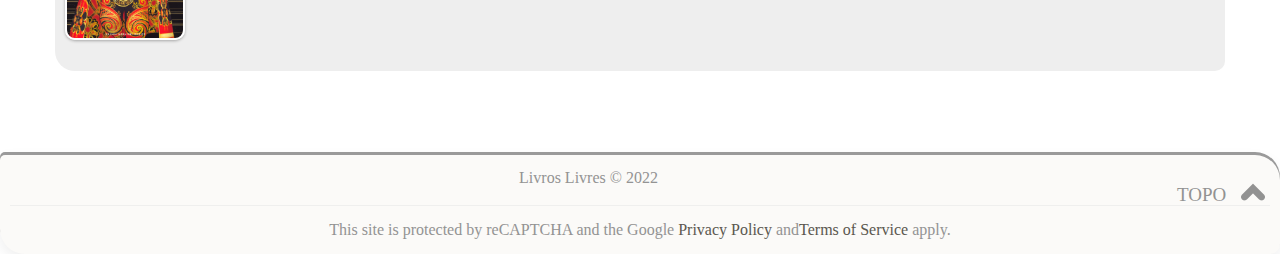
<file: pages/Projetos/Livros Livres/livros.html>
<!DOCTYPE html>
<html lang="pt-br">
    <head>
      <meta charset="utf-8" />
      <meta name="description" content="Livros e eBooks totalmente gratuitos. Leia online antes em português (PT-BR) os Livros, Mangás e HQs mais lidos de ação, romance, fantasia entre outros!" />
      <meta property="og:description"content="Livros e eBooks totalmente gratuitos. O maior acervo em livros, Mangas e HQs para todas as idades e para todos os gostos." />


      <link rel="icon" href="assets/images/layout/logo-icon.png" />

      <link rel="stylesheet" href="assets/css/reset.min.css" type="text/css" />
      <link rel="stylesheet" href="assets/css/style.min.css" type="text/css" />
      <link rel="stylesheet" href="assets/css/barra.min.css" type="text/css" />
      <link rel="stylesheet" href="assets/css/responsive.min.css" type="text/css"/>

      <script src="assets/js/jquery.min.js" type="text/javascript"></script>

      <title>Todos os Livros</title>

    </head>
    <body class="page-index logged-in">
      <div id="overlay"></div>

      <!-- TOPNAV -->
      <div id="topnav" class="nav-down">
        <div class="main-menu-xs">
          <a href="index.html" class="active" title="Ir para a Home do site!">
            <h1>Home</h1>
          </a>
          <a href="livros.html" title="Listagem de Livros online">
            <h1>Livros</h1>
          </a>
          <a href="grupo.html" title="Grupo da Apresentação">
            <h1>Grupo</h1>
          </a>
        </div>
        <div class="container">
          <div class="navbar-brand hidden-xs">
            <a
              href="index.html"
              data-target="#menu-index"
              title="Ir para a Home do site"
            ></a>
          </div>

          <div class="nav">
            <ul class="main-menu hidden-xs">
              <li>
                <a
                  href="livros.html"
                  data-target="#menu-titulos"
                  title="Listagem de Livros e Mangás online"
                >
                  <h1>Livros</h1>
                </a>
              </li>
              <li>
                <a
                  href="grupo.html"
                  data-target="#menu-grupos"
                  title="Grupo da Apresentação"
                >
                  <h1>Grupo</h1>
                </a>
              </li>
            </ul>

            <div class="navbar-brand-xs visible-xs">
              <a href="/" class="brand-expanded" title="LivrosLivres"></a>
            </div>

            <!--Search-->
            <div class="search ui-widget">
              <input type="text" class="form-control" id="searchInput" />
              <button type="submit" class="btn-search"></button>
            </div>
          </div>
        </div>
      </div>
      <!-- END TOPNAV -->
      <!-- SUB TOPNAV -->
      <div id="subtopnav">
        <div class="container">
          <div class="wrap">
            <ul id="menu-index" class="navo native">
              <li>
                <a
                  href="index.html"
                  data-method="alphabetically"
                  title="Todos os Livros do site"
                >
                  <span>Home</span>
                </a>
              </li>
            </ul>
            <ul id="menu-contato">
              <li class="active">
                <a
                  href="#contato"
                  class="page-scroll"
                  title="Entre em contato conosco"
                  ><span>Entre em Contato</span></a
                >
              </li>
              <li>
                <a href="#dmca" class="page-scroll"
                  ><span>DMCA (English)</span></a
                >
              </li>
              <li>
                <a href="#terms" class="page-scroll" title="Termos de Uso"
                  ><span>Termos de Uso</span></a
                >
              </li>
              <li>
                <a
                  href="#politica"
                  class="page-scroll"
                  title="Política de Privacidade"
                  ><span>Política de Privacidade</span></a
                >
              </li>
            </ul>
            <ul id="menu-titulos">
              <li>
                <a
                  href="livros.html"
                  data-method="alphabetically"
                  title="Todos os Livros do site"
                  ><span>Todos (A-Z)</span></a
                >
              </li>
            </ul>
            <ul id="menu-grupos">
              <li>
                <a
                  href="grupo.html"
                  data-method="alphabetically"
                  title="Grupo da Apresentação"
                ></a>
              </li>
            </ul>
          </div>
        </div>
      </div>
      <!-- SUB TOPNAV -->

      <div id="wraper">
        <div class="container">
          <!-- RESPONSIVE BANNER -->
          <div id="pubtop">
            <div style="width: 100%; margin: 0 auto; position: relative">
              <ins class="zlx-calhaw" data-height="90" data-width="728"></ins>
            </div>
          </div>
          <!-- END RESPONSIVE BANNER -->
          <div id="titulos-az" class="container-box default color-gray series-container">
            <!-- CONTENT WRAPER -->
            <div class="content-wraper">
              <div class="tag-container full-series-list">
                <div class="followWrap" style="height: 70px"></div>
                <div class="seriesList">
                  <ul class="seriesList">
                    <li>
                      <a href="https://www.amazon.com.br/Ascens%C3%A3o-Thanos-Marvel-Essenciais/dp/6559603814/ref=asc_df_6559603814/?tag=googleshopp00-20&linkCode=df0&hvadid=379793671652&hvpos=&hvnetw=g&hvrand=16120136254554532822&hvpone=&hvptwo=&hvqmt=&hvdev=c&hvdvcmdl=&hvlocint=&hvlocphy=1001583&hvtargid=pla-1637967119741&psc=1" class="link-block" title="Ler A Ascensão de Thanos Online">
                        <div class="series-img">
                          <div class="cover-image" style="background-image: url('assets/images/hqs/AAscensaoDeThanos.jpg');"></div>
                        </div>
                        <div class="series-info touchcarousel">
                          <span class="series-title">
                            <h1>A Ascensão de Thanos</h1>
                          </span>
                          <span class="series-author">
                              Autor: Jason Aaron 
                          </span>
                          <span class="series-desc">
                            Neste conto de tragédia, destino e manipulação, Thanos, o flagelo do cosmo, se revela um conquistador incomparável. De onde veio este semideus da morte e da destruição? E, mais importante: o que ele quer? Descubra como uma jornada de amor verdadeiro pode gerar um rio de sangue capaz de alterar não apenas a vida de um garoto, mas também a galáxia e a natureza do próprio Universo Marvel!
                          </span>
                        </div>
                      </a>
                    </li>
                    <li>
                      <a href="https://www.amazon.com.br/Morte-Wolverine-Marvel-Essenciais/dp/6559820033/ref=asc_df_6559820033/?tag=googleshopp00-20&linkCode=df0&hvadid=379738409646&hvpos=&hvnetw=g&hvrand=957488173467510263&hvpone=&hvptwo=&hvqmt=&hvdev=c&hvdvcmdl=&hvlocint=&hvlocphy=1001583&hvtargid=pla-1394475437406&psc=1" class="link-block" title="Ler A Caçada Pelo Wolverine">
                        <div class="series-img">
                          <div class="cover-image" style="background-image: url('assets/images/hqs/ACacadaPeloWolverine.jpg');"></div>
                        </div>
                        <div class="series-info touchcarousel">
                          <span class="series-title">
                            <h1>A Caçada Pelo Wolverine</h1>
                          </span>
                          <span class="series-author">
                              Autor: Charles Soule
                          </span>
                          <span class="series-desc">
                            Depois de descobrirem o paradeiro de Wolverine, seus companheiros X-Men decidiram esconder seu corpo em uma cabana escondida nas montanhas de Alberta, no Canadá. Infelizmente, os Carniceiros detectaram a localização do corpo de Logan, mas graças ao alarmes instalados por Forge, os X-Men chegam rapidamente ao local.
                          </span>
                        </div>
                      </a>
                    </li>
                    <li>
                      <a href="https://www.amazon.com.br/Culpa-%C3%89-das-Estrelas/dp/8580572266/ref=sr_1_3?__mk_pt_BR=%C3%85M%C3%85%C5%BD%C3%95%C3%91&crid=NXP08ZQ2F867&keywords=A+Culpa+%C3%A9+das+Estrelas&qid=1650827896&s=books&sprefix=a+culpa+%C3%A9+das+estrelas%2Cstripbooks%2C186&sr=1-3" class="link-block" title="Ler A cula é das Estrelas Online">
                        <div class="series-img">
                          <div class="cover-image" style="background-image: url('assets/images/livros/dasestrelas.jpg');"></div>
                        </div>
                        <div class="series-info touchcarousel">
                          <span class="series-title">
                            <h1>A Culpa é das Estrelas</h1>
                          </span>
                          <span class="series-author">
                              Autor: John Green 
                          </span>
                          <span class="series-desc">
                            Hazel é uma paciente terminal. Ainda que, por um milagre da medicina, seu tumor tenha encolhido bastante — o que lhe dá a promessa de viver mais alguns anos —, o último capítulo de sua história foi escrito no momento do diagnóstico. Mas em todo bom enredo há uma reviravolta, e a de Hazel se chama Augustus Waters, um garoto bonito que certo dia aparece no Grupo de Apoio a Crianças com Câncer. Juntos, os dois vão preencher o pequeno infinito das páginas em branco de suas vidas.
                          </span>
                        </div>
                      </a>
                    </li>
                    <li>
                      <a href="https://www.amazon.com.br/Menina-que-Roubava-Livros/dp/8598078174/ref=sr_1_3?__mk_pt_BR=%C3%85M%C3%85%C5%BD%C3%95%C3%91&crid=XT8I7I050AGF&keywords=A+Menina+que+Roubava+Livros&qid=1650827876&s=books&sprefix=a+menina+que+roubava+livros%2Cstripbooks%2C204&sr=1-3" class="link-block" title="Ler A Menina que Roubava Livros Online">
                        <div class="series-img">
                          <div class="cover-image" style="background-image: url('assets/images/livros/roubavalivro.jpg');"></div>
                        </div>
                        <div class="series-info touchcarousel">
                          <span class="series-title">
                            <h1>A Menina que Roubava Livros</h1>
                          </span>
                          <span class="series-author">
                              Autor: Markus Zusak
                          </span>
                          <span class="series-desc">
                            A trajetória de Liesel Meminger é contada por uma narradora mórbida, surpreendentemente simpática. Ao perceber que a pequena ladra de livros lhe escapa, a Morte afeiçoa-se à menina e rastreia suas pegadas de 1939 a 1943. Traços de uma sobrevivente: a mãe comunista, perseguida pelo nazismo, envia Liesel e o irmão para o subúrbio pobre de uma cidade alemã, onde um casal se dispõe a adotá-los por dinheiro. O garoto morre no trajeto e é enterrado por um coveiro que deixa cair um livro na neve. É o primeiro de uma série que a menina vai surrupiar ao longo dos anos. O único vínculo com a família é esta obra, que ela ainda não sabe ler. 
                          </span>
                        </div>
                      </a>
                    </li>
                    <li>
                      <a href="assets/library/A origem de Galactus.pdf" class="link-block" title="Ler A Origem de Galactus Online">
                        <div class="series-img">
                          <div class="cover-image" style="background-image: url('assets/images/hqs/AOrigemDeGalactus.jpg');"></div>
                        </div>
                        <div class="series-info touchcarousel">
                          <span class="series-title">
                            <h1>A Origem de Galactus</h1>
                          </span>
                          <span class="series-author">
                              Autor: Stan lee
                          </span>
                          <span class="series-desc">
                            Originalmente chamado de Galan no planeta Taa, Galactus é o único sobrevivente do Big Crunch que destruiu o universo anterior, acontecido antes do Big Bang que gerou o Universo Marvel atual (o "nosso" universo). Galan era um explorador do espaço investigando o iminente fim do universo.
                          </span>
                        </div>
                      </a>
                    </li>
                    <li>
                      <a href="https://www.amazon.com.br/Batman-Piada-Mortal-Alan-Moore/dp/8573515473/ref=sr_1_1?__mk_pt_BR=%C3%85M%C3%85%C5%BD%C3%95%C3%91&crid=2I1IBWMZ8QTCC&keywords=a+piada+mortal+-+alan+moore&qid=1651262789&sprefix=a+piada+mortal+-+alan+moor%2Caps%2C267&sr=8-1" class="link-block" title="Ler A Piada Mortal Online">
                        <div class="series-img">
                          <div class="cover-image" style="background-image: url('assets/images/hqs/APiadaMortal.jpg');"></div>
                        </div>
                        <div class="series-info touchcarousel">
                          <span class="series-title">
                            <h1>A Piada Mortal</h1>
                          </span>
                          <span class="series-author">
                              Autor: Alan Moore
                          </span>
                          <span class="series-desc">
                            Do premiado roteirista Alan Moore (Watchmen, V de Vingança) conta como um dia ruim na vida de um homem pode significar a linha que separa a sanidade da loucura. Principalmente quando se trata do Coringa, o maior e mais conhecido vilão do mundo dos quadrinhos. Os desenhos de Brian Bolland (Camelot 3000), um dos maiores ilustradores dos quadrinhos, elevaram a história praticamente à perfeição retratando com maestria o mundo imaginado por Alan Moore. Mas faltava um detalhe para completar a obra. Bolland não pôde colorir a edição original, e agora, vinte anos depois, isso foi corrigido e as cores foram completamente refeitas pelo artista, seguindo fielmente a sua imaginação. Edição obrigatória para os fãs do Coringa, do Batman e dos quadrinhos.
                          </span>
                        </div>
                      </a>
                    </li>
                    <li>
                      <a href="https://www.amazon.com.br/sutil-arte-ligar-se-ebook/dp/B07662PR6N/ref=sr_1_1?__mk_pt_BR=%C3%85M%C3%85%C5%BD%C3%95%C3%91&keywords=A+Sutil+Arte+de+Ligar+o+F*da-se&qid=1650827853&s=books&sr=1-1" class="link-block" title="Ler A Sutil Arte de Ligar o F*da-se Online">
                        <div class="series-img">
                          <div class="cover-image" style="background-image: url('assets/images/livros/sutilarte.jpg');"></div>
                        </div>
                        <div class="series-info touchcarousel">
                          <span class="series-title">
                            <h1>A Sutil Arte de Ligar o F*da-se</h1>
                          </span>
                          <span class="series-author">
                              Autor: Mark Manson
                          </span>
                          <span class="series-desc">
                            Chega de tentar buscar um sucesso que só existe na sua cabeça. Chega de se torturar para pensar positivo enquanto sua vida vai ladeira abaixo. Chega de se sentir inferior por não ver o lado bom de estar no fundo do poço. 
                          </span>
                        </div>
                      </a>
                    </li>
                    <li>
                      <a href="https://www.amazon.com.br/Berserk-Deluxe-1-Kentaro-Miura/dp/1506711987/ref=sr_1_2?__mk_pt_BR=%C3%85M%C3%85%C5%BD%C3%95%C3%91&crid=3QI4EBR3QQ26S&keywords=Berserk&qid=1650827802&s=books&sprefix=berserk%2Cstripbooks%2C197&sr=1-2&ufe=app_do%3Aamzn1.fos.fcd6d665-32ba-4479-9f21-b774e276a678" class="link-block" title="Ler Berserk Online">
                        <div class="series-img">
                          <div class="cover-image" style="background-image: url('assets/images/mangas/Berserk.jpg');"></div>
                        </div>
                        <div class="series-info touchcarousel">
                          <span class="series-title">
                            <h1>Berserk</h1>
                          </span>
                          <span class="series-author">
                              Autor: Kentaro Miura
                          </span>
                          <span class="series-desc">
                            Guts, conhecido como o Espadachim Negro, procura refúgio das forças demoníacas que o perseguiram a ele e à sua mulher, bem como vingar-se contra o homem que o marcou como um sacrifício profano. Auxiliado unicamente pela sua força sobre-humana, as suas habilidades e a sua espada, Guts deverá lutar contra o seu maldito destino com uma raiva que poderá afasta-lo de sua humanidade e de tudo o que ama, e deseja proteger. 
                          </span>
                        </div>
                      </a>
                    </li>
                    <li>
                      <a href="https://www.amazon.com.br/Black-Clover-1-Y%C3%BBki-Tabata/dp/8542611268/ref=sr_1_3?__mk_pt_BR=%C3%85M%C3%85%C5%BD%C3%95%C3%91&crid=2HDWHS8YMPBU4&keywords=Black+Clover&qid=1650827773&s=books&sprefix=black+clover%2Cstripbooks%2C201&sr=1-3" class="link-block" title="Ler Black Clover Online">
                        <div class="series-img">
                          <div class="cover-image" style="background-image: url('assets/images/mangas/BlackClover.jpg');"></div>
                        </div>
                        <div class="series-info touchcarousel">
                          <span class="series-title">
                            <h1>Black Clover</h1>
                          </span>
                          <span class="series-author">
                              Autor: Yuuki Tabata
                          </span>
                          <span class="series-desc">
                            Em um mundo em que a magia reina, alguém com um poder tão limitado não é absolutamente nada! Este é Asta, um jovem que sonha em se tornar o "Mago Imperador", o maior de todos os magos. Com esforço e trabalho duro, será Asta capaz de alcançar seu sonho e corresponder às expectativas de seu amigo de infância, Yuno?
                          </span>
                        </div>
                      </a>
                    </li>
                    <li>
                      <a href="https://www.amazon.com.br/Bleach-vol-1-Tite-Kubo-ebook/dp/B07MZ737JK/ref=sr_1_1?__mk_pt_BR=%C3%85M%C3%85%C5%BD%C3%95%C3%91&crid=9GS8CSBQVP0A&keywords=Bleach+vol.+1&qid=1650827747&s=books&sprefix=bleach+vol+%2Cstripbooks%2C178&sr=1-1" class="link-block" title="Ler Bleach Online">
                        <div class="series-img">
                          <div class="cover-image" style="background-image: url('assets/images/mangas/Bleach.jpg');"></div>
                        </div>
                        <div class="series-info touchcarousel">
                          <span class="series-title">
                            <h1>Bleach</h1>
                          </span>
                          <span class="series-author">
                              Autor: Tite Kubo
                          </span>
                          <span class="series-desc">
                            Kurosaki Ichigo é um estudante de 15 anos que tem uma estranha capacidade de ver, tocar e falar com espíritos de pessoas mortas. Logo que o Shinigami (Deus da Morte) Kuchiki Rukia toma conhecimento dos poderes dele ela decide investigá-lo, e acaba em uma luta com um Hollow que foi atraído pelo forte poder espiritual de Ichigo, antes de ser derrotada pela criatura, Rukia passa seus poderes a Ichigo, o qual se torna um Shinigami, e após derrotar o Hollow ingressa em uma jornada para proteger os humanos e os espíritos da ameaça dos Hollows. 
                          </span>
                        </div>
                      </a>
                    </li>
                    <li>
                      <a href="https://www.amazon.com.br/My-Hero-Academia-01-Boku/dp/8545701950/ref=sr_1_1?crid=NBHBW39GZCZP&keywords=boku+no+hero+academia&qid=1650827642&s=books&sprefix=Boku+No+Hero+Academia%2Cstripbooks%2C189&sr=1-1" class="link-block" title="Ler Boku No Hero Academia Online">
                        <div class="series-img">
                          <div class="cover-image" style="background-image: url('assets/images/mangas/BokuNoHeroAcademia.jpg');"></div>
                        </div>
                        <div class="series-info touchcarousel">
                          <span class="series-title">
                            <h1>Boku No Hero Academia</h1>
                          </span>
                          <span class="series-author">
                              Autor: Kouhei Horikoshi
                          </span>
                          <span class="series-desc">
                            Cerca de 80% da população possui algum tipo de habilidade especial, conhecida como 'individualidade', que os permite transformar qualquer sonhos em realidade. Infelizmente, Izuku Midoriya é um dos poucos nascidos sem uma individualidade, sofrendo discriminação por isso. Porém, ele se recusa a desistir do seu sonho de se tornar herói; determinado a fazer o impossível, Izuku almeja entrar para a mais prestigiada escola de heróis: a Academia U.A.
                          </span>
                        </div>
                      </a>
                    </li>
                    <li>
                      <a href="https://www.amazon.com.br/Cora%C3%A7%C3%A3o-Martinho-Martins-Castanheira-Ferreira/dp/6599096387/ref=sr_1_1?crid=2LV8HO7URHYOS&keywords=cabe%C3%A7a+fria+cora%C3%A7%C3%A3o+quente&qid=1650827355&s=books&sprefix=Cabe%C3%A7a+Fria%2C+Cora%C3%A7%C3%A3o+Quente%2Cstripbooks%2C570&sr=1-1&ufe=app_do%3Aamzn1.fos.6d798eae-cadf-45de-946a-f477d47705b9" class="link-block" title="Ler Cabeça Fria, Coração Quente Online">
                        <div class="series-img">
                          <div class="cover-image" style="background-image: url('assets/images/livros/cabeca.jpg');"></div>
                        </div>
                        <div class="series-info touchcarousel">
                          <span class="series-title">
                            <h1>Cabeça Fria, Coração Quente</h1>
                          </span>
                          <span class="series-author">
                              Autor: Vitor Castanheira Abel Ferreira, Carlos Martinho, João Martins, Tiago Costa 
                          </span>
                          <span class="series-desc">
                              Escrito em primeira pessoa pela equipa técnica liderada pelo treinador Abel Ferreira, o livro “Cabeça fria, coração quente” faz uma viagem pelos bastidores das conquistas do Palmeiras nas temporadas de 2020 e 2021, culminando no bicampeonato da Copa Libertadores da América. A obra traz as experiências e os desafios enfrentados pelos profissionais portugueses ao longo de seus 13 primeiros meses no futebol brasileiro, com revelações inéditas sobre o pensamento, a filosofia e os métodos de trabalho da comissão – incluindo detalhes inéditos da preparação de 16 jogos-chave, com exercícios e as respectivas análises pré e pós-jogo.
                          </span>
                        </div>
                      </a>
                    </li>
                    <li>
                      <a href="https://www.amazon.com.br/Em-Busca-Cinderela-Perfei%C3%A7%C3%A3o-Acompanha/dp/8501305359/ref=sr_1_2?crid=PIEIKCKLOBV9&keywords=em+busca+de+cinderela+em+busca+da+perfei%C3%A7%C3%A3o&qid=1650827536&s=books&sprefix=Em+Busca+Cinderela+Em+Busca+da+Perfei%C3%A7%C3%A3o%2Cstripbooks%2C216&sr=1-2" class="link-block" title="Ler Em Busca Cinderela Em Busca da Perfeição Online">
                        <div class="series-img">
                          <div class="cover-image" style="background-image: url('assets/images/livros/cinderela.jpg');"></div>
                        </div>
                        <div class="series-info touchcarousel">
                          <span class="series-title">
                            <h1>Em Busca Cinderela Em Busca da Perfeição</h1>
                          </span>
                          <span class="series-author">
                              Autor: Colleen Hoover
                          </span>
                          <span class="series-desc">
                              Um encontro despretensioso no escuro e uma confissão de amor inesperada: seria a narrativa perfeita, não fosse tudo faz-de-conta. Será que, após o labirinto repleto de imaginação à la Cinderella que Six e Daniel criaram, o verdadeiro amor vai falar mais alto? Da autora de É assim que acaba e Todas as suas (im)perfeições, embarque – e se apaixone - nessa história de amor nada convencional, cheia de altos e baixos e finais tão felizes quanto reais, com personagens vistos anteriormente nos livros da série Hopeless.
                          </span>
                        </div>
                      </a>
                    </li>
                    <li>
                      <a href="https://www.amazon.com.br/Jujutsu-Kaisen-Batalha-Feiticeiros-Vol/dp/6555122072/ref=sr_1_2?__mk_pt_BR=%C3%85M%C3%85%C5%BD%C3%95%C3%91&crid=3NY6ECK195Q7Q&keywords=Jujutsu+Kaisen&qid=1650827955&s=books&sprefix=jujutsu+kaisen%2Cstripbooks%2C183&sr=1-2" class="link-block" title="Ler Jujutsu Kaisen Online">
                        <div class="series-img">
                          <div class="cover-image" style="background-image: url('assets/images/mangas/JujutsuKaisen.jpg');"></div>
                        </div>
                        <div class="series-info touchcarousel">
                          <span class="series-title">
                            <h1>Jujutsu Kaisen</h1>
                          </span>
                          <span class="series-author">
                              Autor: Gege Akutami 
                          </span>
                          <span class="series-desc">
                              Apesar do estudante colegial Yuuji Itadori ter grande força física, ele se inscreve no Clube de Ocultismo. Certo dia, eles encontram um "objeto amaldiçoado" e retiram o selo, atraindo criaturas chamadas de "maldições". Itadori corre em socorro de seus colegas, mas será que ele será capaz de abater essas criaturas usando apenas a força física?! Na compra da primeira edição de Jujutsu ganhe de brinde um Poster Exclusivo
                          </span>
                        </div>
                      </a>
                    </li>
                    <li>
                      <a href="https://www.amazon.com.br/Demon-Slayer-Kimetsu-Yaiba-Vol/dp/8542629280/ref=sr_1_1?crid=58JW995AYO8K&keywords=kimetsu+no+yaiba&qid=1650828115&s=books&sprefix=Kitmetsu+no+Yaiba%2Cstripbooks%2C198&sr=1-1" class="link-block" title="Ler Kitmetsu no Yaiba Online">
                        <div class="series-img">
                          <div class="cover-image" style="background-image: url('assets/images/mangas/KimetsunoYaiba.jpg');"></div>
                        </div>
                        <div class="series-info touchcarousel">
                          <span class="series-title">
                            <h1>Kitmetsu no Yaiba</h1>
                          </span>
                          <span class="series-author">
                              Autor: Koyoharu Gotouge
                          </span>
                          <span class="series-desc">
                              Estamos na Era Taishou. O dia-a-dia pacato de Tanjiro, um gentil garoto que vende carvão, se transforma radicalmente quando sua família é assassinada por um demônio. A única sobrevivente é Nezuko, sua irmã mais nova. Porém, agora, ela se transformou em um Oni. Diante dessa tragédia, os dois irmãos partem em uma jornada para derrotar o Oni que matou sua mãe e irmãozinhos. E assim tem início uma aventura sanguinolenta de espadachins!
                          </span>
                        </div>
                      </a>
                    </li>
                    <li>
                      <a href="https://www.amazon.com.br/Lanternas-Verdes-Revolta-Alfa-Deluxe/dp/6559602591/ref=sr_1_3?__mk_pt_BR=%C3%85M%C3%85%C5%BD%C3%95%C3%91&crid=1ZI2UVBK8FD&keywords=Lanternas+Verdes&qid=1651263229&s=books&sprefix=lanternas+verdes+%2Cstripbooks%2C166&sr=1-3" class="link-block" title="Ler Lanternas Verdes Online">
                        <div class="series-img">
                          <div class="cover-image" style="background-image: url('assets/images/hqs/LanternasVerdes.jpg');"></div>
                        </div>
                        <div class="series-info touchcarousel">
                          <span class="series-title">
                            <h1>Lanternas Verdes</h1>
                          </span>
                          <span class="series-author">
                              Autor:  Sterling Gates
                          </span>
                          <span class="series-desc">
                            Após a Noite Mais Densa e o Dia Mais Claro, os Lanternas Alfa tentam alistar os Lanternas Verdes John Stewart, Kyle Rayner e o ex-Guardião Ganthet em suas fileiras. Serão eles capazes de resistir e parar a revolta dos Lanternas Alfas liderados por seu mentor maligno, Superciborgue, e desvendar seu plano secreto? E ainda: a guerra entre a Tropa Sinestro e os Armeiros de Qward.
                          </span>
                        </div>
                      </a>
                    </li>
                    <li>
                      <a href="https://www.amazon.com.br/Luzes-do-Norte-Giulianna-Domingues/dp/6559810836/ref=sr_1_1?crid=1821TV9X82YUK&keywords=luzes+do+norte&qid=1650828248&s=books&sprefix=Luzes+do+Norte%2Cstripbooks%2C187&sr=1-1" class="link-block" title="Ler Luzes do Norte Online">
                        <div class="series-img">
                          <div class="cover-image" style="background-image: url('assets/images/livros/luzes.jpg');"></div>
                        </div>
                        <div class="series-info touchcarousel">
                          <span class="series-title">
                            <h1>Luzes do Norte</h1>
                          </span>
                          <span class="series-author">
                              Autor: Giulianna Domingues
                          </span>
                          <span class="series-desc">
                              Luzes do Norte é o livro de estreia de Giulianna Domingues, uma aventura intensa e cheia de reviravoltas, com uma protagonista que se recusa a jogar pelas regras dos outros. Entre ursos assustadores, florestas nevadas, mistérios e intrigas, Dimitria tem uma única missão: proteger Aurora van Vintermer. Custe o que custar.
                          </span>
                        </div>
                      </a>
                    </li>
                    <li>
                      <a href="https://www.amazon.com.br/Hobbit-J-R-Tolkien/dp/8578277104/ref=sr_1_4?__mk_pt_BR=%C3%85M%C3%85%C5%BD%C3%95%C3%91&crid=1JLZ0A3LKTE98&keywords=O+Hobbit&qid=1650828331&s=books&sprefix=o+hobbit%2Cstripbooks%2C201&sr=1-4" class="link-block" title="Ler O Hobbit Online">
                        <div class="series-img">
                          <div class="cover-image" style="background-image: url('assets/images/livros/hobbit.jpg');"></div>
                        </div>
                        <div class="series-info touchcarousel">
                          <span class="series-title">
                            <h1>O Hobbit</h1>
                          </span>
                          <span class="series-author">
                              Autor: J. R. R. Tolkien
                          </span>
                          <span class="series-desc">
                              Bilbo Bolseiro é um hobbit que leva uma vida confortável e sem ambições. Mas seu contentamento é perturbado quando Gandalf, o mago, e uma companhia de anões batem à sua porta e levam-no para uma expedição. Eles têm um plano para roubar o tesouro guardado por Smaug, o Magnífico, um grande e perigoso dragão. Bilbo reluta muito em participar da aventura, mas acaba surpreendendo até a si mesmo com sua esperteza e sua habilidade como ladrão! 
                          </span>
                        </div>
                      </a>
                    </li>
                    <li>
                      <a href="https://www.amazon.com.br/Justiceiro-v-4-Becky-Cloonan-ebook/dp/B086DSTPZ9" class="link-block" title="Ler O Justiceiro Online">
                        <div class="series-img">
                          <div class="cover-image" style="background-image: url('assets/images/hqs/OJusticeiro.jpg');"></div>
                        </div>
                        <div class="series-info touchcarousel">
                          <span class="series-title">
                            <h1>O Justiceiro</h1>
                          </span>
                          <span class="series-author">
                              Autor: Becky Cloonan 
                          </span>
                          <span class="series-desc">
                            Há uma nova droga experimental nas ruas, capaz de transformar pessoas comuns em soldados enraivecidos, e os agentes Ortiz e Henderson da agência norte-americana de combate a entorpecentes querem desbaratar a misteriosa facção conhecida como Condor, responsável pela disseminação do narcótico. O problema é que as atividades criminosas da quadrilha também chamaram atenção do Justiceiro, colocando-o em confronto direto com ambos os grupos.
                          </span>
                        </div>
                      </a>
                    </li>
                    <li>
                      <a href="https://www.amazon.com.br/Labirinto-Fauno-Guillermo-Del-Toro/dp/8551005197/ref=sr_1_2?__mk_pt_BR=%C3%85M%C3%85%C5%BD%C3%95%C3%91&crid=2XX2FO82AE0S5&keywords=o+labirinto+do+fauno&qid=1650828448&s=books&sprefix=o+labiritno+do+fauno%2Cstripbooks%2C187&sr=1-2" class="link-block" title="Ler O labiritno do Fauno Online">
                        <div class="series-img">
                          <div class="cover-image" style="background-image: url('assets/images/livros/OLabirintodoFauno.jpg');"></div>
                        </div>
                        <div class="series-info touchcarousel">
                          <span class="series-title">
                            <h1>O Labirinto do Fauno</h1>
                          </span>
                          <span class="series-author">
                              Autor: Guillermo Del Toro 
                          </span>
                          <span class="series-desc">
                              No ano de 1944, Ofélia e a mãe cruzam uma estrada de terra que corta uma floresta longínqua ao norte da Espanha, um lugar que guarda histórias já esquecidas pelos homens. O novo lar é um moinho de vento tomado pela escuridão e pela crueldade do capitão Vidal e seus soldados, dispostos a tudo para exterminar os rebeldes que se escondem na mata.
                          </span>
                        </div>
                      </a>
                    </li>
                    <li>
                      <a href="https://www.amazon.com.br/pacto-branquitude-Cida-Bento-ebook/dp/B09SGKDK16/ref=sr_1_1?__mk_pt_BR=%C3%85M%C3%85%C5%BD%C3%95%C3%91&crid=3AEHINCT3D69Y&keywords=O+Pacto+da+Branquitude&qid=1650828644&s=books&sprefix=o+pacto+da+branquitude%2Cstripbooks%2C186&sr=1-1" class="link-block" title="Ler O  Pacto da Branquitude Online">
                        <div class="series-img">
                          <div class="cover-image" style="background-image: url('assets/images/livros/pacto.jpg');"></div>
                        </div>
                        <div class="series-info touchcarousel">
                          <span class="series-title">
                            <h1>O  Pacto da Branquitude</h1>
                          </span>
                          <span class="series-author">
                              Autor: Cida Bento 
                          </span>
                          <span class="series-desc">
                              Diante de dezenas de recusas em processos seletivos, Cida Bento identificou um padrão: por mais qualificada que fosse, ela nunca era a escolhida para as vagas. O mesmo ocorria com seus irmãos, que, como ela, também tinham ensino superior completo. Por outro lado, pessoas brancas com currículos equivalentes — quando não inferiores — eram contratadas.
                          </span>
                        </div>
                      </a>
                    </li>
                    <li>
                      <a href="https://www.amazon.com.br/One-Punch-Man-1-V%C3%A1rios-Autores/dp/8542603621/ref=sr_1_3?__mk_pt_BR=%C3%85M%C3%85%C5%BD%C3%95%C3%91&crid=25V6564B4RWBH&keywords=One+Punch+Man&qid=1650828755&s=books&sprefix=one+punch+man%2Cstripbooks%2C200&sr=1-3&ufe=app_do%3Aamzn1.fos.6121c6c4-c969-43ae-92f7-cc248fc6181d" class="link-block" title="Ler One Punch Man Online">
                        <div class="series-img">
                          <div class="cover-image" style="background-image: url('assets/images/mangas/OnePunch-Man.jpg');"></div>
                        </div>
                        <div class="series-info touchcarousel">
                          <span class="series-title">
                            <h1>One Punch Man</h1>
                          </span>
                          <span class="series-author">
                              Autor: Yusuke Murata
                          </span>
                          <span class="series-desc">
                              A história segue o dia-a-dia de um herói normal que está infeliz por ser forte o bastante para derrotar todos os seus oponentes com apenas um soco, já que isso não lhe traz mais a sensação de adrenalina ao enfrentar um inimigo poderoso.
                          </span>
                        </div>
                      </a>
                    </li>
                    <li>
                      <a href="https://www.amazon.com.br/Attack-Titan-Vol-1-English-ebook/dp/B00CCOO1HA/ref=sr_1_5?__mk_pt_BR=%C3%85M%C3%85%C5%BD%C3%95%C3%91&crid=17FD5FFH4AXZS&keywords=shingeki+no+kyojin&qid=1650828874&s=books&sprefix=shingeki+no+kyojin%2Cstripbooks%2C198&sr=1-5&ufe=app_do%3Aamzn1.fos.db68964d-7c0e-4bb2-a95c-e5cb9e32eb12" class="link-block" title="Ler Shingenki no Kyojin Online">
                        <div class="series-img">
                          <div class="cover-image" style="background-image: url('assets/images/mangas/ShingekinoKyojin.jpg');"></div>
                        </div>
                        <div class="series-info touchcarousel">
                          <span class="series-title">
                            <h1>Shingenki no Kyojin</h1>
                          </span>
                          <span class="series-author">
                              Autor: Hajime Isayama
                          </span>
                          <span class="series-desc">
                              Há muito tempo atrás, os humanos foram quase exterminados pelos Titãs. Seres humanoides gigantes que devoram as pessoas sem nenhum motivo aparente. Os poucos sobreviventes fugiram, levantaram muralhas de 50 metros para se protegerem desses seres e tentarem viver em paz... Porém, 100 anos depois, a humanidade começa a pagar por seus anos de paz: um titã colossal aparece, destruindo a muralha e dando início a um cenário de carnificina e destruição. É nesse momento em que as vidas de Eren, Mikasa e Armin serão mudadas para sempre. E assim começa uma batalha épica entre a raça humana e esses seres. A busca pela sobrevivência e o desejo de liberdade são o que movem a humanidade.
                          </span>
                        </div>
                      </a>
                    </li>
                    <li>
                      <a href="https://www.amazon.com.br/Solo-Leveling-01-Full-Color/dp/6586799198/ref=sr_1_1?__mk_pt_BR=%C3%85M%C3%85%C5%BD%C3%95%C3%91&crid=2W312ORVTIASP&keywords=Solo+Leveling&qid=1650828998&s=books&sprefix=solo+leveling%2Cstripbooks%2C224&sr=1-1" class="link-block" title="Ler Solo Leveling Online">
                        <div class="series-img">
                          <div class="cover-image" style="background-image: url('assets/images/mangas/sololeveling.jpg');"></div>
                        </div>
                        <div class="series-info touchcarousel">
                          <span class="series-title">
                            <h1>Solo Leveling</h1>
                          </span>
                          <span class="series-author">
                              Autor: Jang Sung-Rak (REDICE Studio)
                          </span>
                          <span class="series-desc">
                              Dez anos atrás, depois do "Portal" que conecta o mundo real com um mundo de monstros se abriu, algumas pessoas comuns receberam o poder de caçar os monstros do portal. Eles são conhecidos como caçadores. Porém, nem todos os caçadores são fortes. Meu nome é Sung Jin-Woo, um caçador de rank E. Eu sou alguém que tem que arriscar a própria vida nas dungeons mais fracas, "O mais fraco do mundo". Sem ter nenhuma habilidade à disposição, eu mal consigo dinheiro nas dungeons de baixo nível... Ao menos até eu encontrar uma dungeon escondida com a maior dificuldade dentro do Rank D! No fim, enquanto aceitava minha morte, eu ganhei um novo poder...
                          </span>
                        </div>
                      </a>
                    </li>
                    <li>
                      <a href="https://www.amazon.com.br/Spy-X-Family-Vol-1/dp/6555123036/ref=sr_1_1?__mk_pt_BR=%C3%85M%C3%85%C5%BD%C3%95%C3%91&crid=3UQRCV2633QLQ&keywords=SPY+x+FAMILY&qid=1650829073&s=books&sprefix=spy+x+family%2Cstripbooks%2C194&sr=1-1" class="link-block" title="Ler SPY x FAMILY Online">
                        <div class="series-img">
                          <div class="cover-image" style="background-image: url('assets/images/mangas/SPYFAMILY.jpg');"></div>
                        </div>
                        <div class="series-info touchcarousel">
                          <span class="series-title">
                            <h1>SPY x FAMILY</h1>
                          </span>
                          <span class="series-author">
                              Autor: Tatsuya Endo
                          </span>
                          <span class="series-desc">
                              O habilidoso espião "Twilight" é instruído a construir uma "família" para se infiltrar em uma tradicional instituição de ensino. Mas a "filha" que ele encontra é uma paranormal que lê mentes! E a "esposa" é uma assassina?! Ocultando um do outro suas identidades, essa família temporária terá de enfrentar os perigos dos exames de admissão e do mundo em uma espirituosa comédia doméstica!!
                          </span>
                        </div>
                      </a>
                    </li>
                    <li>
                      <a href="https://www.amazon.com.br/Graphic-Novels-Ed-118-Supergirl/dp/6586107040/ref=sr_1_6?__mk_pt_BR=%C3%85M%C3%85%C5%BD%C3%95%C3%91&crid=M3O8EGS647KB&keywords=supergirl&qid=1651264761&sprefix=supergirl%2Caps%2C305&sr=8-6&ufe=app_do%3Aamzn1.fos.4bb5663b-6f7d-4772-84fa-7c7f565ec65b" class="link-block" title="Ler SuperGirl Online">
                        <div class="series-img">
                          <div class="cover-image" style="background-image: url('assets/images/hqs/SuperGirl.jpg');"></div>
                        </div>
                        <div class="series-info touchcarousel">
                          <span class="series-title">
                            <h1>SuperGirl</h1>
                          </span>
                          <span class="series-author">
                              Autor: Eaglemoss 
                          </span>
                          <span class="series-desc">
                            A coleção DC Graphic Novels reúne as aventuras dos maiores heróis da DC Comics, em histórias clássicas dos grandes criadores da indústria de quadrinhos. Cada livro foi produzido no mais alto padrão de qualidade gráfica, com acabamento premium e capa dura. Uma exclusividade da Eaglemoss no Brasil.
                          </span>
                        </div>
                      </a>
                    </li>
                    <li>
                      <a href="https://www.amazon.com.br/Tales-Demons-Gods-Chapter-English-ebook/dp/B09DY3LZHR/ref=sr_1_3?__mk_pt_BR=%C3%85M%C3%85%C5%BD%C3%95%C3%91&crid=3QLQ29LPNX9D7&keywords=Tales+of+Demons+and+God&qid=1650829210&s=books&sprefix=tales+of+demons+and+god%2Cstripbooks%2C196&sr=1-3" class="link-block" title="Ler Tales of Demons and God Online">
                        <div class="series-img">
                          <div class="cover-image" style="background-image: url('assets/images/mangas/TalesofDemonsandGods.jpg');"></div>
                        </div>
                        <div class="series-info touchcarousel">
                          <span class="series-title">
                            <h1>Tales of Demons and God</h1>
                          </span>
                          <span class="series-author">
                              Autor: Jiang Ruotai
                          </span>
                          <span class="series-desc">
                              Nie Li, o mais poderoso Espiritualista Demoníaco e estando no topo do mundo marcial, perde sua vida durante a batalha com o Imperador Sábio e as seis bestas de nível divino, e sua alma volta ao passado para quando ele tinha 13 anos. Embora ele seja o mais fraco em sua classe, com o talento mais baixo no reino da alma Vermelho – o mais fraco dos reinos – com a ajuda de seu vasto conhecimento acumulado na sua vida passada, cresce mais rápido do que todos. Agora, ele irá tentar proteger a cidade que no futuro será invadida pelas bestas e que acabou sendo destruída, assim como sua amada, seus amigos e sua família que morreram pelo ataque das mesmas, e destruir a família Sagrada que abandonaram seus deveres e traíram a cidade em sua vida passada.
                          </span>
                        </div>
                      </a>
                    </li>
                    <li>
                      <a href="https://www.amazon.com.br/Early-Years-Beginning-After-English-ebook/dp/B01B1DNB3C/ref=sr_1_2?__mk_pt_BR=%C3%85M%C3%85%C5%BD%C3%95%C3%91&crid=2GN8FLSK4879B&keywords=the+beginning+after+the+end&qid=1650829328&s=books&sprefix=the+beginning+after+the+end%2Cstripbooks%2C203&sr=1-2" class="link-block" title="Ler The Beginnins After The End Online">
                        <div class="series-img">
                          <div class="cover-image" style="background-image: url('assets/images/mangas/TheBeginningAftetheEnd.jpg');"></div>
                        </div>
                        <div class="series-info touchcarousel">
                          <span class="series-title">
                            <h1>The Beginnins After The End</h1>
                          </span>
                          <span class="series-author">
                              Autor: TurtleMe
                          </span>
                          <span class="series-desc">
                              Rei Grey conquistou força, riquezas e prestígio sem iguais em um mundo governado pela habilidade marcial. Entretanto, a solidão acompanha de perto aqueles de grande poder. Por detrás da máscara de um glorioso e poderoso rei, reside a casca vazia de um homem destituído de propósito e vontade. Renascido em um novo mundo repleto de magia e monstros, o Rei Grey terá a chance de refazer sua vida. Corrigir os erros do passado não será seu único desafio, pois um perigo oculto cresce a cada instante, ameaçando destruir tudo que ele trabalhou para criar, o fazendo questionar a verdadeira razão de ter recebido uma nova vida.
                          </span>
                        </div>
                      </a>
                    </li>
                    <li>
                      <a href="https://tsukimangas.com/obra/664/the-great-mage-returns-after-4000-years" class="link-block" title="Ler The Great Mage Returns After 4000 Years Online">
                        <div class="series-img">
                          <div class="cover-image" style="background-image: url('assets/images/mangas/TheGreatMageReturns.jpg');"></div>
                        </div>
                        <div class="series-info touchcarousel">
                          <span class="series-title">
                            <h1>The Great Mage Returns After 4000 Years</h1>
                          </span>
                          <span class="series-author">
                              Autor: Barnacle
                          </span>
                          <span class="series-desc">
                              O pior aluno da Academia Westroad e a vergonha da Família Blake. Uma nova alma entra no corpo sem vida de Fray Blake, o garoto que não conseguiu aguentar sua dolorosa vida e optou pela morte. O Grande Mago Lucas Trawman ganhou a chance de se vingar ao reencarnar no corpo do menino! Esse é o começo da nova aventura do Grande Mago que retornou após 4000 anos!
                          </span>
                        </div>
                      </a>
                    </li>
                    <li>
                      <a href="https://tsukimangas.com/obra/102/the-last-human" class="link-block" title="Ler The Last Human Online">
                        <div class="series-img">
                          <div class="cover-image" style="background-image: url('assets/images/mangas/TheLastHuman.jpg');"></div>
                        </div>
                        <div class="series-info touchcarousel">
                          <span class="series-title">
                            <h1>The Last Human</h1>
                          </span>
                          <span class="series-author">
                              Autor: Jingqi Gongchang
                          </span>
                          <span class="series-desc">
                              Zuo Tianchen é o último humano vivo em uma cidade infestada de zumbis. Quando ele estava prestes a morrer ele acabou voltando para o seu eu de 10 anos atrás. Qual será o desfecho desta vez com Zuo Tianchen possuindo sua experiência de 10 anos no futuro?!
                          </span>
                        </div>
                      </a>
                    </li>
                    <li>
                      <a href="https://www.amazon.com.br/Tokyo-Revengers-Vol-1-English-ebook/dp/B07J5SCK7Q/ref=sr_1_1?__mk_pt_BR=%C3%85M%C3%85%C5%BD%C3%95%C3%91&crid=36YA2230FXHD5&keywords=Tokyo+Revengers&qid=1650829600&s=books&sprefix=tokyo+revengers%2Cstripbooks%2C191&sr=1-1" class="link-block" title="Ler Tokyo Revengers Online">
                        <div class="series-img">
                          <div class="cover-image" style="background-image: url('assets/images/mangas/TokyoRevengers.jpg');"></div>
                        </div>
                        <div class="series-info touchcarousel">
                          <span class="series-title">
                            <h1>Tokyo Revengers</h1>
                          </span>
                          <span class="series-author">
                              Autor: Ken Wakui
                          </span>
                          <span class="series-desc"> 
                            Takemichi é um virgem desempregado de 26 anos que descobre que a garota que ele namorou durante o ensino médio – a única que ele já namorou – morreu. Então, após um acidente ele se encontra de volta ao passado, durante seus anos de ensino médio. Ele promete mudar o futuro e salvar a garota, e para isso, ele planeja subir até o topo da gangue de delinquentes mais brutal da região de Kantou.
                          </span>
                        </div>
                      </a>
                    </li>
                  </ul>
                </div>
              </div>
            </div>
            <!-- END CONTENT WRAPER -->
          </div>
        </div>
      </div>

      <div id="social-media">
        <a href="#" class="back-top" title="TOPO">TOPO <img src="assets/images/layout/arrow-top.png" alt="topo" /></a>
        <p>Livros Livres &copy; 2022</p>
        <hr>
        <div class="recaptcha-footer-container">
          <p class="recaptcha-footer">
            This site is protected by reCAPTCHA and the Google <a href="https://policies.google.com/privacy" target="_blank">Privacy Policy </a> and<a href="https://policies.google.com/terms" target="_blank">Terms of Service</a> apply.
          </p>
        </div>
      </div>

      <link rel="stylesheet" href="assets/css/touchcarousel.min.css" type="text/css">

      <script src="assets/js/touchcarousel.js" type="text/javascript"></script>
      <script src="assets/js/custom.js" type="text/javascript"></script>

    </body>
</html>
</file>
<file: css/style.css>
body {
    background-color: #332f2f;
    background-image: 
        radial-gradient(at 47% 33%, hsl(120.00, 0%, 9%) 0, transparent 59%), 
        radial-gradient(at 82% 65%, hsl(240.00, 7.000000000000001%, 13%) 0, transparent 55%);
}

.topnav {
    font-weight: bold;
    background: #262626;
    box-shadow: 0 20px 30px rgba(0, 0, 0, 0.651);
}

a {
    text-decoration: none;
}

.main-menu h1 {   
    color: rgb(210, 213, 219);
    font-size: 1.6rem;
    font-weight: bold; 
}

.main-menu .light{
    --var-color: rgb(0, 238, 255);
    font-size: 2rem;
    color: var(--var-color);
    font-weight: bold;
}
.main-menu .light::before {
    position: absolute;
    content: attr(data-text);
    text-shadow: 0px 0px 20px var(--var-color);
    filter:blur(10px) brightness(0);
    animation: flicker 8s linear infinite;
    animation-delay: 1s;
}

.botao {
    display: grid;
    place-items: center;
    margin: 0 auto;
    font-size: 1rem;
    margin-top: 1vw;
}
.botao {
    --bg: #000;
    --hover-bg: rgba(165, 164, 161, 0.801);
    --hover-text: #000;
    color: #fff;
    border: 1px solid var(--bg);
    border-radius: 4px;
    padding: 0.8em 2em;
    background: var(--bg);
    transition: 0.2s;
}
.botao:hover {
    color: rgb(0, 0, 0);
    transform: translate(-0.25rem,-0.25rem);
    background: var(--hover-bg);
    box-shadow: 0.25rem 0.25rem var(--bg);
}
.botao:active {
    transform: translate(0);
    box-shadow: none;
}

@keyframes flicker {
    0% {
        filter: blur(5px) brightness(1);
    }
    3% {
        filter: blur(5px) brightness(0);
    }
    6% {
        filter: blur(5px) brightness(0);
    }
    7% {
        filter: blur(5px) brightness(1);
    }
    8% {
        filter: blur(5px) brightness(0);
    }
    9% {
        filter: blur(5px) brightness(1);
    }
    10% {
        filter: blur(5px) brightness(0);
    }
    20% {
        filter: blur(5px) brightness(1);
    }
}
</file>
<file: css/responsive.css>
html {
  width: 100%; 
  min-height: 100%;
  font-size: calc(60% + 0.8vmin);
}

.main-menu {
  display: flex;
  justify-content: space-between;
  padding: 1rem;
  max-width: 998px;
  margin: 0 auto;
  align-items: center;
}

.container-background {
  max-width: 100%; 
}
.imgbackground {
  box-sizing: border-box; 
  width: 100%; 
  height: 100%;
  box-shadow: 0 20px 35px rgba(0, 0, 0, 0.6);
}

.titulo {
  margin-top: 2vw;
  margin-bottom: 3vw;
  max-width: 100%;
  max-height: 150px;
  text-align: center; 
  padding: 0.5rem;
}
.titulo h1 {
  justify-content: center;
  font-size: 2rem;
  color: whitesmoke;
  opacity: 0.9;
  padding: 0.3rem;
}

.titulo p{
  color: whitesmoke;
  font-size: 1rem;
}
.container {
  width: 99vw; 
  display: flex; 
  justify-content: center;
  margin-bottom: 2vw;
}

.container-box {
  display: flex;
  flex-wrap: wrap;
  max-width: 998px;
  gap: 5rem;
  padding: 2rem;
  justify-content: center;
  margin-bottom: 1vw;
  margin-top: 1vw;
}

.card {
  display: flex;
  flex-direction: column;
  max-width: 400px;
  width: 100%;
  min-height: 300px;
  padding: 1rem;
  border: 2px inset rgb(0, 238, 255);
  border-radius: 8px 8px 6px 6px;
  justify-content: space-between;
  background: rgba(26, 26, 28, 0.7);
  opacity: 0.9;
  box-shadow: 0 20px 25px rgba(0, 0, 0, 0.6);
}
.imgContainer {
  max-height: 250px; 
  padding: 0.5rem;
} 

.img-Card {
  box-sizing: border-box; 
  width: 100%; 
  height: 100%;
  border: 2px inset rgb(12, 12, 12);
}

.cardHeader{
  margin: 0 auto;
  color: #FFFFFF;
}
.cardDescription {
  text-align: center; 
  padding: 0.5rem;
  color: #FFFFFF
}

.cardBtnContainer {
  margin: 0 auto; 
  padding: 1rem;
}

.container-galeria {
  display: flex; 
  width: 99vw;
  max-height: 450px;
  max-width: 100vw;
  justify-content: center;
  margin-bottom: 5vw;
  padding: 0.5rem;
 
}

.card-galeria img {
  width: 100%; 
  height: 100%;
  margin-top: 1vw;
  border: 2px solid rgb(7, 7, 7);
  border-radius: 8px 8px 8px 8px;
  box-shadow: 0 20px 45px rgba(0, 0, 0, 0.671);
  margin: 0 auto;
}

.card-galeria {
  max-width: 500px;
  display: flex;
  flex-wrap: wrap;
  max-width: 998px;
  justify-content: center;
  margin-bottom: 1vw;
  margin-top: 1vw;
}

.titulo-galeria{
  display: flex;
  padding: 0.5rem;
  margin: 0 auto;
  margin-top: 1vw;
  justify-content: center;
  width: 100%;
}

.titulo-galeria a {
  border: inset rgba(14, 11, 11, 0.6);
  color: #FFFFFF;
  border-radius: 8px;
  background: #2c2c2c;
  width: 100px;
  text-align: center;
  padding: 0.5rem;
}

.container-bc {
  display: flex;
  flex-wrap: wrap;
  max-width: 998px;
  gap: 3rem;
  padding: 0.5rem;
  justify-content: center;
  margin-bottom: 1vw;
  margin-top: 1vw;
}

.bloco {
  width: 100%;
  display: flex;
  flex-direction: column;
  max-width: 600px;
  min-height: 200px;
  flex-wrap: wrap;
  gap: 1rem;
  border: 2px solid rgb(0, 238, 255);
  border-radius: 8px 8px 8px 8px;
  justify-content: center;
  margin-top: 2vw;
  background: rgb(12, 12, 12, 0.4);
  box-shadow: 0 20px 45px rgba(0, 0, 0, 0.671);
}

.titulo-bc {
  font-size: 1rem;
  margin: 0 auto;
  color: #FFFFFF;
}

.description-bc {
  text-align: justify; 
  padding: 1rem;
  color: #FFFFFF
}
</file>
<file: pages/Projetos/Disciplinas/css/style.css>
input, label{
    margin: 3px;
    font-size: 16pt;
}
.botao{
    margin-left:70px;
    width:300px;
    height:50px;
    display: grid;
    place-items: center;
    margin: 0 auto;
    margin-top: 50px;
}
html {
    height: 100%;
    margin: 0 auto;
}
body{
    background: rgb(26, 26, 26);
}
.botao {
    --bg: #000;
    --hover-bg: rgb(83, 81, 71);
    --hover-text: #000;
    color: #fff;
    border: 1px solid var(--bg);
    border-radius: 4px;
    padding: 0.8em 2em;
    background: var(--bg);
    transition: 0.2s;
}
.botao:hover {
    color: var(--hover-text);
    transform: translate(-0.25rem,-0.25rem);
    background: var(--hover-bg);
    box-shadow: 0.25rem 0.25rem var(--bg);
}

.botao:active {
    transform: translate(0);
    box-shadow: none;
}

#numDisciplinas {
    
    display: flex;
    flex-direction: column;
    max-width: 400px;
    width: 100%;
    min-height: 300px;
    border: 2px solid red;
    justify-content: space-between;
}
strong {
    color: rgb(113, 114, 114);
}
.container {
    margin-top: 1vw;
    width: 100vw; 
    display: flex; 
    justify-content: center;
}

.Container-box {
    display: flex;
    flex-wrap: wrap;
    max-width: 998px;
    gap: 2rem;
    padding: 2rem;
    justify-content: center;
    margin-bottom: 1vw;
    margin-top: 1vw;
}

.card-box {
    display: flex;
    flex-direction: column;
    max-width: 400px;
    width: 100%;
    min-height: 300px;
    justify-content: space-between;
    max-height: 580px; 
}

.card-titulo{
    justify-content: center;
    display: grid;
    grid-template-columns: 2fr;
    
    
}
.card-titulo h1{
    color: rgb(255, 255, 255);
    position: relative;
    justify-content: center;
    margin: 0 auto;
    margin-bottom: 1vw;
}
.card {
    margin-bottom: 50%;
    padding: 2rem;
    border-radius: 10px;
    background: rgba(0, 0, 0,.5);
    box-sizing: border-box;
    box-shadow: 0 15px 25px rgba(0, 0, 0,.6);
}
</file>
<file: pages/Projetos/Livros Livres/assets/css/style.min.css>
html {
  min-height: 100%;
}
body {
  color: #000;
  font-family: newsgoth_cn_btregular;
  font-size: 12px;
  position: relative;
}
body.no-scroll {
  overflow: hidden !important;
}
button::-moz-focus-inner {
  border: 0;
}
button:focus {
  outline-color: transparent;
  outline-style: none;
}
input {
  outline: none;
}
ul {
  list-style: none;
}
a,
a:hover {
  text-decoration: none;
}
h1 {
  font-weight: 400;
}
.container {
  margin: 0 auto;
  position: relative;
  width: 100%;
}
.bxslider {
  height: 209px;
  max-height: 209px;
}
.bxslider,
.bxslider li {
  width: 100% !important;
}
#left-side,
#right-side {
  position: relative;
  z-index: 51;
}
#left-side {
  margin-top: -15px;
}
#right-side {
  margin-top: 8px;
}
.content-wraper {
  position: relative;
  z-index: 5;
}
.main-bg-image {
  background-size: cover;
  opacity: 0.25;
  z-index: 1;
}
.main-bg-image,
.main-bg-pattern {
  display: block;
  height: 100%;
  left: 0;
  position: absolute;
  top: 0;
  width: 100%;
}
.main-bg-pattern {
  -moz-border-radius-bottomleft: 25px;
  -moz-border-radius-bottomright: 10px;
  -moz-border-radius-topleft: 2px;
  -moz-border-radius-topright: 10px;
  -webkit-border-bottom-left-radius: 25px;
  -webkit-border-bottom-right-radius: 10px;
  -webkit-border-top-left-radius: 2px;
  -webkit-border-top-right-radius: 10px;
  background: url("../images/layout/lancamentos-pattern.png");
  border-bottom-left-radius: 25px;
  border-bottom-right-radius: 10px;
  border-top-left-radius: 2px;
  border-top-right-radius: 10px;
  z-index: 2;
}
.container-box .main-bg-image {
  -moz-border-radius-bottomleft: 20px;
  -moz-border-radius-bottomright: 10px;
  -moz-border-radius-topleft: 2px;
  -moz-border-radius-topright: 15px;
  -webkit-border-bottom-left-radius: 20px;
  -webkit-border-bottom-right-radius: 10px;
  -webkit-border-top-left-radius: 2px;
  -webkit-border-top-right-radius: 15px;
  border-bottom-left-radius: 20px;
  border-bottom-right-radius: 10px;
  border-top-left-radius: 2px;
  border-top-right-radius: 15px;
}
.container-box {
  background: #eee;
  margin-top: -15px;
  padding: 0 0 35px;
  position: relative;
  z-index: 5;
}
.container-box,
.container-box .pattern-x {
  -moz-border-radius-bottomleft: 20px;
  -moz-border-radius-bottomright: 10px;
  -moz-border-radius-topleft: 2px;
  -moz-border-radius-topright: 15px;
  -webkit-border-bottom-left-radius: 20px;
  -webkit-border-bottom-right-radius: 10px;
  -webkit-border-top-left-radius: 2px;
  -webkit-border-top-right-radius: 15px;
  border-bottom-left-radius: 20px;
  border-bottom-right-radius: 10px;
  border-top-left-radius: 2px;
  border-top-right-radius: 15px;
  width: 100%;
}
.container-box .pattern-x {
  background: url("../images/layout/pattern-populares.png");
  display: block;
  height: 100%;
  left: 0;
  position: absolute;
  top: 0;
  z-index: 2;
}
.container-box .pattern-stripes-right {
  background-image: repeating-linear-gradient(
    45deg,
    transparent,
    transparent 2px,
    #e9e1de 0,
    #e9e1de 3px
  );
}
.container-box .pattern-stripes-left,
.container-box .pattern-stripes-right {
  -moz-border-radius-bottomleft: 20px;
  -moz-border-radius-bottomright: 10px;
  -moz-border-radius-topleft: 2px;
  -moz-border-radius-topright: 15px;
  -webkit-border-bottom-left-radius: 20px;
  -webkit-border-bottom-right-radius: 10px;
  -webkit-border-top-left-radius: 2px;
  -webkit-border-top-right-radius: 15px;
  background-color: hsla(0, 0%, 100%, 0.5);
  border-bottom-left-radius: 20px;
  border-bottom-right-radius: 10px;
  border-top-left-radius: 2px;
  border-top-right-radius: 15px;
  display: block;
  height: 100%;
  left: 0;
  position: absolute;
  top: 0;
  width: 100%;
  z-index: 2;
}
.container-box .pattern-stripes-left {
  background-image: repeating-linear-gradient(
    135deg,
    transparent,
    transparent 2px,
    #e9e1de 0,
    #e9e1de 3px
  );
}
.page-index .container-box.default .content-wraper > ul > li:last-child {
  margin-bottom: 0;
}
.page-index .container-box {
  padding: 0 0 25px;
}
.page-index .container-box:last-child {
  padding-bottom: 15px;
}
.container-box .menu-tag span {
  position: relative;
  right: -9px;
  z-index: 96;
  right: 0;
}
.container-box h2.right {
  float: right;
  padding: 0 25px;
}
.container-box h2.right .mp-icon.arrow-icon {
  float: right;
  margin-left: 10px;
  margin-right: -10px;
  margin-top: 14px;
}
.container-box h2 {
  -moz-border-radius-bottomleft: 15px;
  -moz-border-radius-bottomright: 2px;
  -moz-border-radius-topleft: 5px;
  -moz-border-radius-topright: 15px;
  -webkit-border-bottom-left-radius: 15px;
  -webkit-border-bottom-right-radius: 2px;
  -webkit-border-top-left-radius: 5px;
  -webkit-border-top-right-radius: 15px;
  border-bottom-left-radius: 15px;
  border-bottom-right-radius: 2px;
  border-top-left-radius: 5px;
  border-top-right-radius: 15px;
  color: #fff;
  float: left;
  font-size: 19px;
  font-weight: 400;
  height: 40px;
  line-height: 40px;
  margin-bottom: 10px;
  margin-top: -3px;
  padding: 0 15px;
}
.container-box a.link-block {
  display: block;
  min-height: 202px;
  width: 100%;
}
.container-box .arrow {
  display: block;
  float: right;
  margin: 13px 10px 0 0;
  position: relative;
  z-index: 10;
}
#top-series .touchcarousel-wrapper {
  margin-bottom: -50px;
  padding-top: 50px;
  position: relative;
  top: -50px;
}
.container-box ul.top-series {
  -webkit-overflow-scrolling: touch;
  clear: both;
  overflow-x: hidden;
  overflow-y: hidden;
  padding: 0;
  white-space: nowrap;
}
.container-box ul.top-series .series-title {
  -moz-border-radius: 6px 9px 1px 9px;
  -webkit-border-radius: 6px 9px 1px 9px;
  background: #262626 none repeat scroll 0 0;
  border-radius: 6px 9px 1px 9px;
  color: #fff;
  display: table-cell;
  font-size: 14px;
  height: 35px;
  line-height: 14px;
  overflow: hidden;
  padding: 3px 5px;
  text-align: center;
  vertical-align: middle;
  white-space: normal;
  width: 124px;
}
.container-box ul.populares-semana .series-title h1,
.container-box ul.top-series .series-title h1 {
  line-height: 15px;
  max-height: 45px;
  overflow: hidden;
}
.container-box ul.top-series li {
  border: none;
  display: inline-block;
  margin-right: 0;
  padding: 0;
}
.container-box ul.top-series .touchcarousel-item {
  display: block;
}
.container-box ul.top-series .item {
  padding: 15px;
  position: relative;
  width: 101px;
}
.container-box ul.top-series a {
  display: block;
  opacity: 0.8;
  -webkit-transition: opacity 0.2s;
  transition: opacity 0.2s;
}
.container-box ul.top-series li:hover a {
  opacity: 1 !important;
}
.container-box ul.top-series .cover-image {
  -moz-border-radius: 10px;
  -moz-border-radius-topright: 2px;
  -webkit-border-radius: 10px;
  -webkit-border-top-right-radius: 2px;
  -webkit-box-shadow: 0 1px 3px 0 rgba(0, 0, 0, 0.3);
  background-position: 50%;
  background-repeat: no-repeat;
  background-size: 116px auto;
  border: 2px solid #fff;
  border-radius: 10px;
  border-top-right-radius: 2px;
  box-shadow: 0 1px 3px 0 rgba(0, 0, 0, 0.3);
  height: 152px;
  margin: 3px 0 13px;
  position: relative;
  width: 98px;
}
.container-box ul.top-series .nviews {
  -moz-border-radius: 8px 1px 10px 2px;
  -webkit-border-radius: 8px 1px 10px 2px;
  background: url("../images/layout/nviews.png") no-repeat 5px 6px #eee;
  background-size: 16px;
  border-radius: 8px 1px 10px 2px;
  color: #656565;
  display: none !important;
  float: right;
  padding: 1px 5px 0 24px;
  position: absolute;
  right: 1px;
  top: -2px;
}
#populares-semana .content-wraper {
  height: 278px;
}
#populares-semana .carousel {
  height: 250px !important;
}
#populares-semana .touchcarousel-wrapper {
  margin-bottom: -63px;
  padding-top: 50px;
  position: relative;
  top: -50px;
}
.container-box ul.populares-semana {
  -webkit-overflow-scrolling: touch;
  clear: both;
  overflow-x: hidden;
  overflow-y: hidden;
  padding: 0 6px;
  white-space: nowrap;
}
.container-box ul.populares-semana .series-title {
  display: table-cell;
  font-size: 14px;
  height: 35px;
  line-height: 14px;
  padding: 4px 5px;
  vertical-align: middle;
  width: 124px;
}
#latest-readings .list-container ul a .series-title,
.container-box ul.populares-semana .series-title {
  -moz-border-radius: 7px 2px 12px 7px;
  -webkit-border-radius: 7px 2px 12px 7px;
  background: #262626 none repeat scroll 0 0;
  border-radius: 7px 2px 12px 7px;
  color: #fff;
  overflow: hidden;
  text-align: center;
  white-space: normal;
}
#latest-readings .list-container ul a .series-title {
  -webkit-box-sizing: border-box;
  box-sizing: border-box;
  display: block;
  font-size: 12px;
  height: 24px;
  line-height: 12px;
  margin-top: 2px;
  padding: 6px 5px;
  width: 74px;
}
.container-box ul.populares-semana li {
  border: none;
  display: inline-block;
  margin-right: 2px;
  padding: 0;
}
.container-box ul.populares-semana .item {
  padding: 6px 4px;
  position: relative;
  width: 120px;
}
#latest-readings .list-container ul a,
.container-box ul.populares-semana a {
  display: block;
  opacity: 0.8;
  padding-bottom: 1px;
  -webkit-transition: opacity 0.2s;
  transition: opacity 0.2s;
}
.container-box ul.populares-semana .cover-image {
  -moz-border-radius: 10px;
  -moz-border-radius-topright: 2px;
  -webkit-border-radius: 10px;
  -webkit-border-top-right-radius: 2px;
  -webkit-box-shadow: 0 1px 3px 0 rgba(0, 0, 0, 0.3);
  background-position: 50%;
  background-repeat: no-repeat;
  background-size: 116px auto;
  border: 2px solid #fff;
  border-radius: 10px;
  border-top-right-radius: 2px;
  box-shadow: 0 1px 3px 0 rgba(0, 0, 0, 0.3);
  height: 178px;
  margin-bottom: 3px;
  position: relative;
  width: 116px;
}
.container-box ul.populares-semana .chapter-number {
  -moz-border-radius-bottomleft: 3px;
  -moz-border-radius-topleft: 7px;
  -moz-border-radius-topright: 3px;
  -webkit-border-bottom-left-radius: 3px;
  -webkit-border-top-left-radius: 7px;
  -webkit-border-top-right-radius: 3px;
  background: #262626;
  border-bottom-left-radius: 3px;
  border-top-left-radius: 7px;
  border-top-right-radius: 3px;
  color: #fff;
  font-size: 22px;
  left: 0;
  padding: 1px 3px;
  position: absolute;
  top: 0;
  z-index: 2;
}
.container-box ul {
  clear: both;
  padding: 0;
}
.container-box li {
  border-bottom: 1px solid rgba(0, 0, 0, 0.05);
  padding: 0 0 2px 6px;
}
.container-box .series-img {
  float: left;
  margin-right: 15px;
  padding: 6px 2px 2px 4px;
  position: relative;
  z-index: 2;
}
.container-box .series-img .series-chapters {
  -moz-border-radius-bottomleft: 3px;
  -moz-border-radius-topleft: 7px;
  -moz-border-radius-topright: 3px;
  -webkit-border-bottom-left-radius: 3px;
  -webkit-border-top-left-radius: 7px;
  -webkit-border-top-right-radius: 3px;
  -webkit-box-shadow: 0 2px 0 0 rgba(0, 0, 0, 0.3);
  background: #55524b;
  border-bottom-left-radius: 3px;
  border-top-left-radius: 7px;
  border-top-right-radius: 3px;
  box-shadow: 0 2px 0 0 rgba(0, 0, 0, 0.3);
  color: #fff;
  font-size: 18px;
  height: 32px;
  left: 0;
  line-height: 32px;
  padding: 0 6px;
  position: absolute;
  top: 0;
  -webkit-transition: opacity 0.25s;
  transition: opacity 0.25s;
}
.container-box .series-img .series-date.hoje {
  background: #bbab7d;
}
.container-box .series-img .cover-image {
  -moz-border-radius: 10px;
  -moz-border-radius-topright: 2px;
  -webkit-border-radius: 10px;
  -webkit-border-top-right-radius: 2px;
  -webkit-box-shadow: 0 1px 3px 0 rgba(0, 0, 0, 0.3);
  background-position: 50%;
  background-repeat: no-repeat;
  background-size: 116px auto;
  border: 2px solid #fff;
  border-radius: 10px;
  border-top-right-radius: 2px;
  box-shadow: 0 1px 3px 0 rgba(0, 0, 0, 0.3);
  height: 178px;
  position: relative;
  width: 116px;
}
.container-box .series-info {
  padding-top: 10px;
}
.container-box .series-info .series-title {
  color: #656565;
  display: block;
  font-size: 30px;
  line-height: 1;
}
.container-box .series-info .series-author {
  color: #656565;
  display: block;
  font-size: 18px;
  height: 18px;
  line-height: 1;
  margin-bottom: 8px;
  width: 100%;
}
.container-box .series-info ul.tags {
  clear: none;
}
.container-box .series-info ul.tags li {
  border: 0;
  clear: none;
  display: inline-block;
  margin: 0;
  min-height: auto;
  padding: 0;
}
.container-box .series-info ul.tags li.touchcarousel-item {
  min-height: 36px;
}
.container-box .series-info .series-desc {
  color: #656565;
  display: block;
  font-size: 15px;
  line-height: 1.2em;
  margin: 10px 25px 5px 5px;
  text-align: justify;
}
.container-box ul li:last-child {
  border-bottom: none;
}
#populares-semana.container-box {
  -webkit-box-shadow: 0 -3px 0 0 #262626;
  box-shadow: 0 -3px 0 0 #262626;
  margin-top: 0;
  padding-bottom: 40px;
}
#populares-semana.container-box h2 {
  background: #262626;
}
#populares-semana .main-bg-image {
  background-position: top;
  background-size: 800px auto;
}
#top-series.container-box {
  -webkit-box-shadow: 0 -3px 0 0 #262626;
  box-shadow: 0 -3px 0 0 #262626;
  margin-top: 0;
}
#top-series.container-box h2 {
  background: #262626;
}
#social-media {
  -moz-border-radius-bottomleft: 25px;
  -moz-border-radius-bottomright: 10px;
  -moz-border-radius-topleft: 5px;
  -moz-border-radius-topright: 25px;
  -webkit-border-bottom-left-radius: 25px;
  -webkit-border-bottom-right-radius: 10px;
  -webkit-border-top-left-radius: 5px;
  -webkit-border-top-right-radius: 25px;
  -webkit-box-shadow: 0 -3px 0 0 #9a9a9a, 0 5px 15px 0 rgba(0, 0, 0, 0.07);
  background: #fbfaf8;
  border-bottom-left-radius: 25px;
  border-bottom-right-radius: 10px;
  border-top-left-radius: 5px;
  border-top-right-radius: 25px;
  box-shadow: 0 -3px 0 0 #9a9a9a, 0 5px 15px 0 rgba(0, 0, 0, 0.07);
  margin: 15px 0 0;
  padding: 14px 0 15px;
  width: 100%;
}
#social-media ul {
  float: left;
  margin-bottom: 270px;
  padding: 0 10px;
}
#social-media li {
  float: left;
  margin-right: 5px;
}
#social-media .back-top {
  color: #929292;
  float: right;
  font-size: 19px;
  line-height: 20px;
  margin-right: 15px;
  margin-top: 14px;
}
#social-media .back-top img {
  margin-left: 10px;
}
#social-media hr {
  background: #efefee;
  border: 0;
  clear: both;
  height: 1px;
  margin: 0 10px 15px;
}
#social-media p {
  color: #939393;
  font-size: 16px;
  text-align: center;
}
.page-internas #wraper,
.search-result #wraper {
  margin-top: 60px;
}
#pubtop {
  padding: 5px 0;
  text-align: center;
  width: 100%;
}
#populares-semana .loading img {
  background: #f7f7f7;
  border-bottom: 2px solid #a9a9a9;
  border-radius: 15px;
  padding: 10px;
}
.left-container h2 {
  border-radius: 0 15px 2px 15px;
  color: #fff;
  float: left;
  font-size: 19px;
  font-weight: 400;
  height: 40px;
  line-height: 40px;
  margin-bottom: 20px;
  margin-top: -3px;
  padding: 0 30px;
}
.list-container ul.touchcarousel-container {
  padding: 0 13px;
}
.top-series .cover-image {
  margin: 3px 0 !important;
}
.top-series .item {
  margin-bottom: 10px;
}
#type-switcher {
  width: 100%;
  padding: 0 0 20px;
  overflow-x: hidden;
}
#type-switcher .types-list {
  display: -webkit-box;
  display: -ms-flexbox;
  display: flex;
  -webkit-box-align: center;
  -ms-flex-align: center;
  align-items: center;
  -webkit-box-pack: center;
  -ms-flex-pack: center;
  justify-content: center;
  -ms-flex-wrap: nowrap;
  flex-wrap: nowrap;
  margin: 0;
  background: #656565;
  border-radius: 15px 15px 2px 15px;
  padding: 5px;
}
@media (min-width: 768px) {
  #type-switcher .types-list {
    -ms-flex-wrap: nowrap;
    flex-wrap: nowrap;
    margin: 0;
  }
}
#type-switcher .types-list .type {
  display: -webkit-box;
  display: -ms-flexbox;
  display: flex;
  -webkit-box-align: center;
  -ms-flex-align: center;
  align-items: center;
  -webkit-box-flex: 0;
  -ms-flex: 0 1 50%;
  flex: 0 1 50%;
  width: 100%;
  height: 48px;
}
@media (min-width: 540px) {
  #type-switcher .types-list .type {
    -webkit-box-flex: 0;
    -ms-flex: 0 1 33%;
    flex: 0 1 33%;
    height: 54px;
  }
}
@media (min-width: 768px) {
  #type-switcher .types-list .type {
    -webkit-box-flex: 0;
    -ms-flex: 0 1 auto;
    flex: 0 1 auto;
    height: 62px;
  }
}
#type-switcher .types-list .type.active a span,
#type-switcher .types-list .type:hover a span {
  opacity: 1;
  padding-top: 10px;
  padding-bottom: 10px;
  color: #fff;
  background-color: #2b2b2b;
  -webkit-box-shadow: inset 0 -5px 0 0 rgba(0, 0, 0, 0.3);
  box-shadow: inset 0 -5px 0 0 rgba(0, 0, 0, 0.3);
}
@media (min-width: 540px) {
  #type-switcher .types-list .type.active a span,
  #type-switcher .types-list .type:hover a span {
    padding-top: 12px;
    padding-bottom: 12px;
  }
}
@media (min-width: 768px) {
  #type-switcher .types-list .type.active a span,
  #type-switcher .types-list .type:hover a span {
    padding-top: 15px;
    padding-bottom: 15px;
  }
}
#type-switcher .types-list .type a {
  width: 100%;
  display: block;
  padding: 0 5px;
}
#type-switcher .types-list .type a span {
  opacity: 0.7;
  pointer-events: none;
  display: block;
  text-align: center;
  border-radius: 10px 10px 2px 10px;
  color: #000;
  font-size: 15px;
  padding: 5px 10px;
  position: relative;
  background-color: #fff;
}
@media (min-width: 540px) {
  #type-switcher .types-list .type a span {
    font-size: 17px;
    padding: 7px 10px;
  }
}
@media (min-width: 768px) {
  #type-switcher .types-list .type a span {
    font-size: 18px;
    padding: 10px 15px;
  }
}
#destaques {
  overflow-y: hidden;
  position: relative;
  margin-top: 0;
}
#destaques .destaque-wrap {
  -webkit-box-shadow: inset 0 1px 0 0 hsla(0, 0%, 100%, 0.5),
    inset 0 -5px 10px 0 rgba(255, 255, 255, 0.25);
  box-shadow: inset 0 1px 0 0 hsla(0, 17%, 8%, 0.5),
    inset 0 -5px 10px 0 rgba(19, 17, 17, 0.164);
  height: 202px;
  text-align: center;
  width: 100%;
  background-image: url("assets/images/layout/destaque-pattern.png");
  background-repeat: repeat;
  background-color: #ffffff;
}
#destaques .destaque-wrap .bxslider li {
  position: absolute;
  top: 0;
  left: 0;
}
#destaques .bx-wrapper {
  max-height: 209px !important;
}
#destaques .bx-wrapper .featured-manga-link {
  position: absolute;
  top: 0;
  left: 0;
  width: 100%;
  height: 100%;
  display: block;
  z-index: 2;
}
#destaques .destaque-image {
  background-position: bottom;
  background-repeat: no-repeat;
  height: 210px;
  position: absolute;
  width: 100%;
  top: 0;
  left: 0;
}
#destaques .destaque-tags {
  border-top: 1px solid #fff;
  height: 62px;
  overflow: hidden;
  width: 100%;
}
#destaques .destaque-tags ul li {
  display: inline-block;
  height: 56px;
  pointer-events: all;
}
#destaques .destaque-tags ul li a {
  -moz-border-radius-bottomleft: 15px;
  -moz-border-radius-bottomright: 10px;
  -moz-border-radius-topleft: 10px;
  -moz-border-radius-topright: 2px;
  -webkit-border-bottom-left-radius: 15px;
  -webkit-border-bottom-right-radius: 10px;
  -webkit-border-top-left-radius: 10px;
  -webkit-border-top-right-radius: 2px;
  border-bottom-left-radius: 15px;
  border-bottom-right-radius: 10px;
  border-top-left-radius: 10px;
  border-top-right-radius: 2px;
  color: #fff;
  float: left;
  font-size: 19px;
  height: 42px;
  line-height: 42px;
  margin: 8px 2px 0;
  opacity: 0.5;
  padding: 0 12px;
  position: relative;
  background-color: #cacaca;
}
#destaques .destaque-tags ul li a ._user_tag {
  right: -5px;
  top: -15px;
}
#destaques .destaque-tags ul li a ._user_tag .mp-icon {
  height: 18px !important;
}
#destaques .destaque-tags ul li a span.name {
  float: left;
}
#destaques .destaque-tags ul li a span.number {
  float: right;
  font-family: mouse_memoirsregular;
  font-size: 22px;
  line-height: 45px;
  margin-left: 3px;
}
#destaques .destaque-tags ul li a.active {
  -webkit-box-shadow: inset 0 -5px 0 0 rgba(0, 0, 0, 0.3);
  box-shadow: inset 0 -5px 0 0 rgba(0, 0, 0, 0.3);
  height: 52px;
  line-height: 50px;
  margin-top: 3px;
  opacity: 1;
}
.bx-pager {
  float: left;
  position: relative;
}
.container-box .full-groups-list a.link-block {
  display: -webkit-box;
  display: -ms-flexbox;
  display: flex;
  -webkit-box-align: center;
  -ms-flex-align: center;
  align-items: center;
}
.container-box .full-groups-list .series-img {
  float: none;
}
#topnav .nav ul.main-menu li {
  font-size: 20px;
}
#topnav .navbar-brand a {
  height: 30px;
}
p {
  color: #262626;
  font-size: 16px;
  text-align: justify;
}
summary {
  color: #7f0000;
}
.integrantes{
  color: #262626;
  background: #d6d1d1;
  border-radius: 50px;
  border: 2px solid #262626;
  text-align: center;
  width: 16%;
  font-size: 24px;
  margin-top: 180px;
  margin-left: 42%;
  line-height: 90px;
  list-style-type: square;
}
#social-media .recaptcha-footer-container .recaptcha-footer a {
  color: #5a574f;
}
</file>
<file: pages/Projetos/Livros Livres/assets/css/barra.min.css>
html {
  min-height: 100%;
}
body {
  color: #000;
  font-family: newsgoth_cn_btregular;
  font-size: 12px;
  position: relative;
}
body.no-scroll,
html.no-scroll {
  height: 100%;
  overflow: hidden !important;
  position: relative;
  width: 100%;
}
#overlay {
  background: #000;
  display: none;
  height: 100vh;
  left: 0;
  min-height: 100%;
  opacity: 0.75;
  position: fixed;
  top: 0;
  width: 100%;
  z-index: 104;
}
.cover-image {
  background: rgba(0, 0, 0, 0.075);
  background-size: cover !important;
  position: relative;
}
.cover-image img,
.cover-image picture,
.cover-image source {
  border-radius: inherit;
  position: absolute;
  top: 0;
  left: 0;
  right: 0;
  bottom: 0;
  pointer-events: none !important;
  width: 100%;
  height: 100%;
  -o-object-fit: cover;
  object-fit: cover;
  -o-object-position: center center;
  object-position: center center;
}
.series-cover {
  background-size: cover !important;
  position: relative;
}
.series-cover img,
.series-cover picture,
.series-cover source {
  border-radius: inherit;
  position: absolute;
  top: 0;
  left: 0;
  right: 0;
  bottom: 0;
  pointer-events: none !important;
  width: 100%;
  height: 100%;
  -o-object-fit: cover;
  object-fit: cover;
  -o-object-position: center center;
  object-position: center center;
}
.container {
  margin: 0 auto;
  position: relative;
  width: 100%;
}
.visible-xs {
  display: none;
}
.hidden-m,
.hidden-xs {
  display: initial;
}
#wraper {
  width: 100%;
  margin-bottom: 15px;
  padding-bottom: 54px;
}
#subtopnav {
  background: #b4ad9d;
  border-bottom: 2px solid #5a574f;
  height: 35px;
  line-height: 35px;
  position: relative;
  -webkit-transition: margin-top 0.2s ease-in-out;
  transition: margin-top 0.2s ease-in-out;
  width: 100% !important;
  z-index: 95;
  overflow: hidden;
}
#subtopnav ul {
  display: none;
}
#subtopnav .wrap {
  -webkit-overflow-scrolling: touch;
  height: 40px;
  overflow-x: auto;
  overflow-y: hidden;
  text-align: center;
  white-space: nowrap;
  width: 100%;
}
#subtopnav ul.native {
  display: block;
}
#subtopnav ul li {
  display: inline-block;
}
#subtopnav ul li a {
  border-left: 1px solid #a29b8d;
  color: #fff;
  font-size: 15px;
  padding: 0 18px;
}
#subtopnav ul li a:hover {
  border-bottom: 2px ridge #b4ad9d;
  display: block;
}
#subtopnav ul li.active {
  background: #fff;
  border-bottom: 3px solid #b4ad9d;
  height: 37px;
  position: relative;
  z-index: 10;
}
#subtopnav ul li.active a {
  border-left: none;
  color: #5a574f;
  font-weight: 700;
}
#subtopnav ul li:first-child a {
  border-left: none;
}
.main-menu-xs .active,
.main-menu .active a {
  color: #fff !important;
}
.main-menu-xs {
  border-bottom: 1px solid #1d1d1d;
  display: none;
  padding: 0 5px;
  text-align: center;
}
.main-menu-xs a {
  color: #e5d5a7;
  display: inline-block;
  font-family: newsgoth_cn_btregular;
  font-size: 22px;
  margin: 0 4%;
  text-align: center;
}
#topnav .navbar-brand {
  -webkit-box-flex: 0;
  -ms-flex: 0 0 auto;
  flex: 0 0 auto;
}
#topnav .navbar-brand a {
  background: url("../images/layout/logo.png?v2") no-repeat;
  background-position: top;
  border-right: 1px solid #131313;
  display: block;
  height: 23px;
  padding: 0 15px;
  width: 37px;
}
.navbar-brand-xs {
  float: left;
  display: none;
  height: 58px;
  text-align: center;
  -webkit-box-pack: center;
  -ms-flex-pack: center;
  justify-content: center;
  -webkit-box-flex: 1;
  -ms-flex: 1 1 auto;
  flex: 1 1 auto;
}
.navbar-brand-xs .brand-expanded {
  background: url("../images/layout/logo.png?v2") no-repeat;
  background-position: center -31px;
  display: inline-block;
  height: 29px;
  margin-top: 18px;
  width: 162px;
}
@media (max-width: 480px) {
  .navbar-brand-xs .brand-expanded {
    background-position: center -24px;
    background-size: 80% auto;
  }
}
#topnav {
  background: url("../images/layout/topnav-bg.png?v3") bottom repeat-x #161616;
  line-height: 60px;
  position: fixed;
  top: 0;
  -webkit-transition: margin-top 0.15s ease-out;
  transition: margin-top 0.15s ease-out;
  width: 100%;
  z-index: 103;
}
#topnav .container {
  -ms-flex-align: center;
  -ms-flex-wrap: nowrap;
  flex-wrap: nowrap;
}
#topnav .container,
#topnav .nav {
  display: -webkit-box;
  display: -ms-flexbox;
  display: flex;
  -webkit-box-align: center;
  align-items: center;
}
#topnav .nav {
  position: relative;
  -webkit-box-flex: 1;
  -ms-flex: 1 1 auto;
  flex: 1 1 auto;
  -ms-flex-align: center;
  -webkit-box-pack: center;
  -ms-flex-pack: center;
  justify-content: center;
  width: 100%;
}
#topnav .nav ul.main-menu {
  margin-right: 28px;
  display: -webkit-box;
  display: -ms-flexbox;
  display: flex;
  -ms-flex-pack: distribute;
  justify-content: space-around;
  width: 100%;
  -ms-flex-wrap: nowrap;
  flex-wrap: nowrap;
}
#topnav .nav ul.main-menu li {
  display: block;
  text-align: center;
  width: 100%;
  -webkit-box-flex: 1;
  -ms-flex: 1 1 auto;
  flex: 1 1 auto;
}
#topnav .nav ul.main-menu li a {
  color: #e5d5a7;
  display: block;
  -webkit-box-sizing: border-box;
  box-sizing: border-box;
  border-bottom: 2px solid transparent;
  height: 57px;
}
#topnav .nav ul.main-menu li a:hover {
  border-bottom: 2px solid #b4ad9d;
  border-style: groove;
  color: #b4ad9d !important;
}
#topnav .nav ul.main-menu li a h1 {
  height: 50px;
}
#topnav .search {
  -moz-border-radius-topleft: 4px;
  -moz-border-radius-topright: 8px;
  -webkit-border-top-left-radius: 4px;
  -webkit-border-top-right-radius: 8px;
  background: url("../images/layout/search-icon.png?v2") no-repeat right 5px;
  border-top-left-radius: 4px;
  border-top-right-radius: 8px;
  font-size: 22px;
  height: 37px;
  line-height: 37px;
  margin-right: 10px;
  right: 53px;
  width: 40px;
}
#topnav .search.active {
  -webkit-box-shadow: 0 -3px 0 0 #5a574f, inset 0 0 10px 0 rgba(0, 0, 0, 0.15);
  background-color: #fff;
  background-position: right -23px;
  box-shadow: 0 -3px 0 0 #5a574f, inset 0 0 10px 0 rgba(0, 0, 0, 0.15);
  display: -webkit-box;
  display: -ms-flexbox;
  display: flex;
  -webkit-box-align: center;
  -ms-flex-align: center;
  align-items: center;
}
#topnav .search.active input[type="text"] {
  display: block;
}
#topnav .search.active button {
  background-position: 0 -28px;
}
#topnav .search input {
  background: none;
  border: none;
  color: inherit;
  display: none;
  float: left;
  font-family: inherit;
  font-size: inherit;
  height: 35px;
  line-height: inherit;
  padding-left: 10px;
}
#topnav .search button {
  background: none;
  border: none;
  cursor: pointer;
  float: right;
  height: 26px;
  margin-top: 5px;
  padding: 8px;
  width: 28px;
}
#lancamentos {
  -moz-border-radius-bottomleft: 25px;
  -moz-border-radius-bottomright: 10px;
  -moz-border-radius-topleft: 2px;
  -moz-border-radius-topright: 10px;
  -webkit-border-bottom-left-radius: 25px;
  -webkit-border-bottom-right-radius: 10px;
  -webkit-border-top-left-radius: 2px;
  -webkit-border-top-right-radius: 10px;
  -webkit-box-shadow: 0 5px 15px 0 rgba(0, 0, 0, 0.07);
  background: #eee;
  border-bottom-left-radius: 25px;
  border-bottom-right-radius: 10px;
  border-top-left-radius: 2px;
  border-top-right-radius: 10px;
  box-shadow: 0 5px 15px 0 rgba(0, 0, 0, 0.07);
  margin-bottom: 15px;
  position: relative;
  width: 100%;
  z-index: 2;
  clear: both;
}
#lancamentos .date-tag {
  color: #fff;
  font-size: 18px;
  height: 26px;
  width: calc(100% - 9px);
}
#lancamentos .date-tag.hoje {
  border-top: 3px solid #bbab7d;
}
#lancamentos .date-tag.hoje span {
  background: #bbab7d;
}
#lancamentos .date-tag span {
  -moz-border-radius-bottomleft: 2px;
  -moz-border-radius-bottomright: 10px;
  -moz-border-radius-topleft: 15px;
  -moz-border-radius-topright: 10px;
  -webkit-border-bottom-left-radius: 2px;
  -webkit-border-bottom-right-radius: 10px;
  -webkit-border-top-left-radius: 15px;
  -webkit-border-top-right-radius: 10px;
  border-bottom-left-radius: 2px;
  border-bottom-right-radius: 10px;
  border-top-left-radius: 15px;
  border-top-right-radius: 10px;
  float: right;
  height: 26px;
  line-height: 26px;
  margin-right: -9px;
  margin-top: -3px;
  padding: 0 15px;
}
#lancamentos h2 .arrow-icon {
  fill: #ccc09e;
  float: right;
  height: 24px;
  margin-left: 15px;
  margin-top: 8px;
}
#lancamentos .hoje ul.lancamento-list li a {
  background: #bbab7d;
}
#lancamentos .hoje ul.lancamento-list li a:hover {
  background: #fff;
  color: #bbab7d;
}
#lancamentos .lancamento {
  margin-bottom: 10px;
}
#lancamentos .lancamento.old ul .lancamento-desc {
  margin-left: 0;
}
#lancamentos .lancamento.old ul li {
  padding-bottom: 10px;
}
#lancamentos .lancamento ul li:last-child {
  border-bottom: none;
}
#lancamentos.left-container h2 {
  background: #bbab7d;
  margin-top: 0;
  padding: 0 5px 0 0px;
}
#lancamentos .main-bg-image {
  -moz-border-radius-bottomleft: 25px;
  -moz-border-radius-bottomright: 10px;
  -moz-border-radius-topleft: 2px;
  -moz-border-radius-topright: 10px;
  -webkit-border-bottom-left-radius: 25px;
  -webkit-border-bottom-right-radius: 10px;
  -webkit-border-top-left-radius: 2px;
  -webkit-border-top-right-radius: 10px;
  border-bottom-left-radius: 25px;
  border-bottom-right-radius: 10px;
  border-top-left-radius: 2px;
  border-top-right-radius: 10px;
}
#lancamentos ul .cover-image {
  -moz-border-radius: 10px;
  -moz-border-radius-topright: 2px;
  -webkit-border-radius: 10px;
  -webkit-border-top-right-radius: 2px;
  -webkit-box-shadow: 0 1px 3px 0 rgba(0, 0, 0, 0.3);
  background-position: 50%;
  background-repeat: no-repeat;
  background-size: 70px auto;
  border: 2px solid #fff;
  border-radius: 10px;
  border-top-right-radius: 2px;
  box-shadow: 0 1px 3px 0 rgba(0, 0, 0, 0.3);
  float: left;
  height: 105px;
  margin-right: 10px;
  position: relative;
  width: 70px;
}
#lancamentos ul .lancamento-desc {
  margin-left: 80px;
}
#lancamentos ul .lancamento-title {
  color: #5a574f;
  display: block;
  font-family: mouse memoirs regular;
  font-size: 20px;
  line-height: 1;
  margin: 1px 0 7px;
}
#lancamentos ul li {
  border-bottom: 1px solid rgba(0, 0, 0, 0.05);
  clear: both;
  padding: 8px 15px 73px;
}
#lancamentos ul .series-title {
  float: left;
  margin: 4px 4px 0 0;
}
#lancamentos ul ul.lancamento-list {
  margin-bottom: 0;
}
#lancamentos ul ul.lancamento-list li {
  border-bottom: none;
  display: inline-block;
  height: 40px;
  padding: 0;
}
#lancamentos ul ul.lancamento-list li a {
  -moz-border-radius-bottomleft: 3px;
  -moz-border-radius-bottomright: 12px;
  -moz-border-radius-topright: 3px;
  -webkit-border-bottom-left-radius: 3px;
  -webkit-border-bottom-right-radius: 12px;
  -webkit-border-top-right-radius: 3px;
  -webkit-box-shadow: 0 -1px 0 0 rgba(0, 0, 0, 0.4);
  border-bottom-left-radius: 3px;
  border-bottom-right-radius: 12px;
  border-top-right-radius: 3px;
  box-shadow: 0 -1px 0 0 rgba(0, 0, 0, 0.4);
  color: #fff;
  font-size: 23px;
  padding: 4px 10px;
}
#topnav .nav ul.main-menu li {
  font-size: 20px;
}
#topnav .navbar-brand a {
  height: 30px;
}
</file>
<file: pages/Projetos/Livros Livres/assets/css/responsive.min.css>
@media (min-width: 541px) {
  html {
    min-width: 540px;
  }
  #topnav .navbar-brand a {
    background-position: center -31px;
    height: 35px;
    width: 162px;
  }
  #topnav .nav li {
    display: inline-block;
    font-size: 22px;
    text-align: center;
  }
  #topnav .search button {
    margin: 5px;
  }
  #subtopnav .wrap {
    overflow-x: hidden;
  }
  #subtopnav ul li a {
    font-size: 15px;
    padding: 0 12px;
  }
  #destaques .chapter-info {
    display: block;
  }
  #destaques .featured-list .chapter-info {
    max-width: 190px;
  }
  #destaques .featured-list li:nth-child(2n - 1) {
    margin-right: 10px;
  }
  #social-media li a {
    width: 80px;
  }
  #destaques .destaque-tags ul li a {
    font-size: 15px;
    margin: 8px 0 0;
  }
  #destaques .destaque-tags ul li a span.number {
    font-size: 17px;
  }
  #destaques .destaque-tags .wrap {
    overflow-x: hidden;
  }
  #destaques .featured-list li:nth-child(2n-1) {
    margin-right: 10px;
  }
}
@media (min-width: 768px) {
  #subtopnav ul li a {
    font-size: 16px;
    padding: 0 12px;
  }
  #clock-slider {
    display: block;
  }
  #populares-semana .main-bg-image {
    background-size: cover;
  }
  #populares-semana.container-box {
    margin-bottom: 8px;
    padding-bottom: 25px;
  }
  #homepub {
    display: block;
    margin-bottom: 10px;
    padding-bottom: 20px;
    width: 100%;
  }
  .container-box .pattern-stripes-right {
    background: hsla(0, 0%, 100%, 0.5) url("../images/layout/pattern-right.png");
  }
  .container-box .pattern-stripes-left {
    background: hsla(0, 0%, 100%, 0.5) url("../images/layout/pattern-left.png");
  }
  #left-side {
    float: left;
  }
  #left-side,
  #right-side {
    margin-top: 8px;
    width: calc(50% - 10px);
  }
  #right-side {
    float: right;
  }
  .page-grupos-interna #social-media,
  .page-index #social-media {
    float: left;
  }
  #destaques .chapter-info,
  #destaques .featured-link {
    width: 25%;
  }
  #destaques-grupos .featured-link a svg,
  #destaques .featured-link a svg {
    position: relative;
    top: 4px;
  }
  #destaques-grupos .featured-link a span,
  #destaques .featured-link a span {
    width: auto;
  }
  #destaques .destaque-tags ul li a {
    font-size: 16px;
    margin: 8px 2px 0;
  }
  #destaques .destaque-tags ul li a span.number {
    font-size: 18px;
  }
  #destaques-grupos .featured-link {
    width: 185px;
  }
  #destaques-grupos .featured-link a span {
    display: inline;
  }
  #destaques-grupos .featured-link a svg {
    top: 3px;
  }
  .container {
    width: 750px;
  }
  #topnav .search {
    -webkit-transition: opacity 0.2s linear;
    opacity: 0.8 !important;
    transition: opacity 0.2s linear;
  }
  #topnav .search.active,
  #topnav .search:hover,
  .mp-pusher a:hover {
    opacity: 1 !important;
  }
}
@media (min-width: 992px) {
  #subtopnav ul li a {
    font-size: 17px;
    padding: 0 18px;
  }
  #destaques .chapter-info {
    width: 32%;
  }
  #destaques .featured-link {
    width: 25%;
  }
  #destaques .destaque-tags ul li a {
    font-size: 17px;
  }
  #destaques .destaque-tags ul li a span.number {
    font-size: 20px;
  }
  .container {
    width: 970px;
  }
  #az-order li {
    width: 25%;
  }
}
@media (min-width: 1200px) {
  .container {
    width: 1170px;
  }
  #destaques .destaque-tags ul li a {
    font-size: 18px;
  }
  #destaques .destaque-tags ul li a span.number {
    font-size: 22px;
  }
  #destaques .featured-list li {
    max-width: 570px;
    width: 100%;
  }
}
@media (max-width: 1200px) {
  #destaques .featured-list li:nth-child(2n-1) {
    margin-right: 0;
  }
  #destaques .featured-list li {
    max-width: 100%;
    width: 100%;
  }
  #destaques .featured-list li .destaque-image {
    background-position: bottom;
  }
}
@media (max-width: 1024px) {
  .hidden-s {
    display: none !important;
  }
}
@media (min-width: 1850px) {
  #destaques .chapter-info {
    width: 40%;
  }
  #destaques .featured-link {
    width: 30%;
  }
}
@media (max-width: 540px) {
  #destaques-grupos .featured-link,
  #destaques .destaque-wrap,
  #destaques .featured-link {
    background-image: none !important;
  }
  #destaques-grupos .featured-link {
    width: 185px;
  }
  #destaques-grupos .featured-link a span {
    display: inline;
  }
  #destaques-grupos .featured-link a svg {
    top: 3px;
  }
  .main-bg-image {
    opacity: 1;
  }
  .container-box .pattern-stripes-left,
  .container-box .pattern-stripes-right,
  .main-bg-image {
    background-image: none;
  }
  .container-box .pattern-x,
  .main-bg-pattern {
    background: none;
  }
  #social-media li a {
    background-image: none;
  }
  #lancamentos {
    -webkit-box-shadow: none;
    box-shadow: none;
  }
  .container-box.default {
    -webkit-box-shadow: 0 -3px 0 0 #656565, 0 1px 1px 0 #dcdcdc;
    box-shadow: 0 -3px 0 0 #656565, 0 1px 1px 0 #dcdcdc;
  }
  .cover-image,
  .page-series-interna .container-box .series-img img.cover {
    -webkit-box-shadow: none !important;
    box-shadow: none !important;
  }
  #contato .container-box.default,
  #dmca .container-box.default {
    -webkit-box-shadow: 0 1px 1px 0 #dcdcdc;
    box-shadow: 0 1px 1px 0 #dcdcdc;
  }
  #contato .contato-text .body-reject,
  #dmca .contato-text .body-reject {
    margin-left: 0;
  }
}
@media (min-width: 481px) {
  .main-menu-xs {
    display: none !important;
  }
  #topnav {
    height: 60px;
  }
}
@media (max-width: 480px) {
  html {
    font-size: 70%;
  }
  #topnav .user-nav .login .user-icon {
    fill: #fff;
    height: 30px;
    margin-right: 0;
    top: 10px;
  }
  h1 {
    font-weight: 400;
  }
  h2 {
    font-size: 4.5vw !important;
  }
  h3 {
    font-size: 1.7rem;
  }
  .hidden-xs {
    display: none !important;
  }
  .content-wraper span.content-description {
    font-size: 13px;
  }
  .navbar-brand-xs,
  .visible-xs {
    display: inherit;
  }
}
@media (max-width: 360px) {
  .main-menu-xs a {
    margin: 0 3%;
  }
}
</file>
<file: pages/Projetos/Livros Livres/assets/css/touchcarousel.min.css>
.touchcarousel {
  position: relative;
}
.touchcarousel .touchcarousel-container {
  position: relative;
  margin: 0;
  padding: 0;
  list-style: none;
  left: 0;
}
.touchcarousel .touchcarousel-wrapper {
  position: relative;
  overflow: hidden;
  height: 100%;
}
#populares-semana .carousel,
.page-categorias .carousel,
.page-grupos-interna-horizontal .carousel {
  clear: both;
  height: 100%;
}
.page-categorias .carousel .touchcarousel-item {
  z-index: 1;
}
.touchcarousel .touchcarousel-item {
  margin: 0;
  padding: 0;
  float: left;
  position: relative;
  z-index: 10;
}
.touchcarousel .touchcarousel-item.last {
  margin-right: 0 !important;
}
.touchcarousel .arrow-holder {
  height: 100%;
  width: 45px;
  position: absolute;
  top: 0;
  display: block;
  cursor: pointer;
  z-index: 25;
}
.touchcarousel .arrow-holder.left {
  left: 0;
}
.touchcarousel .arrow-holder.right {
  right: 0;
}
.touchcarousel .arrow-icon {
  width: 45px;
  height: 90px;
  top: 50%;
  margin-top: -45px;
  position: absolute;
  cursor: pointer;
}
.touchcarousel .arrow-holder.disabled,
.touchcarousel .arrow-holder.disabled .arrow-icon {
  cursor: default;
}
.touchcarousel .tc-paging-container {
  width: 100%;
  overflow: hidden;
  position: absolute;
  margin-top: -20px;
  z-index: 25;
}
.touchcarousel .tc-paging-centerer {
  float: left;
  position: relative;
  left: 50%;
}
.touchcarousel .tc-paging-centerer-inside {
  float: left;
  position: relative;
  left: -50%;
}
.touchcarousel .tc-paging-item {
  float: left;
  cursor: pointer;
  position: relative;
  display: block;
  text-indent: -9999px;
}
.touchcarousel .scrollbar-holder {
  position: absolute;
  z-index: 30;
  left: 6px;
  right: 6px;
  bottom: 5px;
  height: 4px;
  overflow: hidden;
}
.touchcarousel .scrollbar {
  position: absolute;
  left: 0;
  height: 4px;
  bottom: 0;
}
.touchcarousel .scrollbar.dark {
  background-color: #828282;
  background-color: rgba(0, 0, 0, 0.5);
}
.touchcarousel .scrollbar.light {
  background-color: #d2d2d2;
  background-color: rgba(255, 255, 255, 0.5);
}
.touchcarousel .grab-cursor,
.touchcarousel .grabbing-cursor {
  cursor: move;
}
.touchcarousel .auto-cursor {
  cursor: auto;
}
</file>
